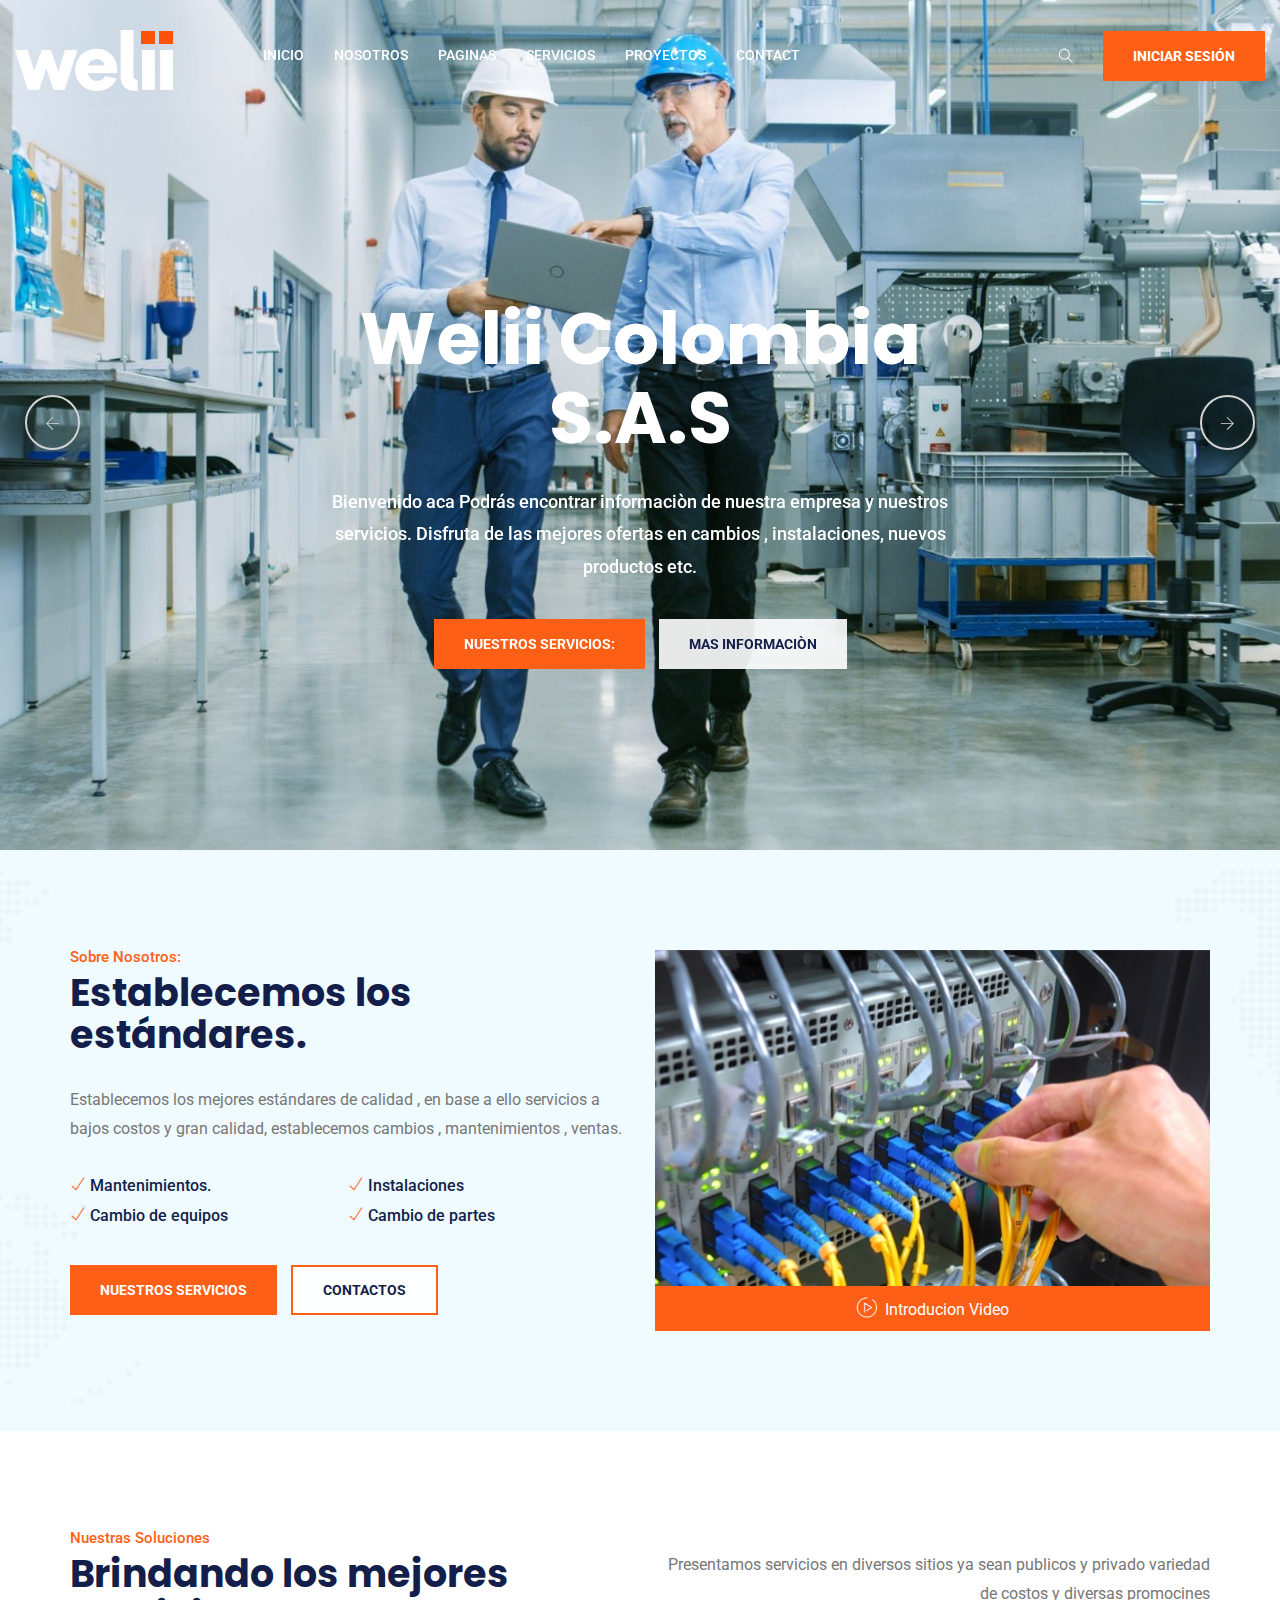
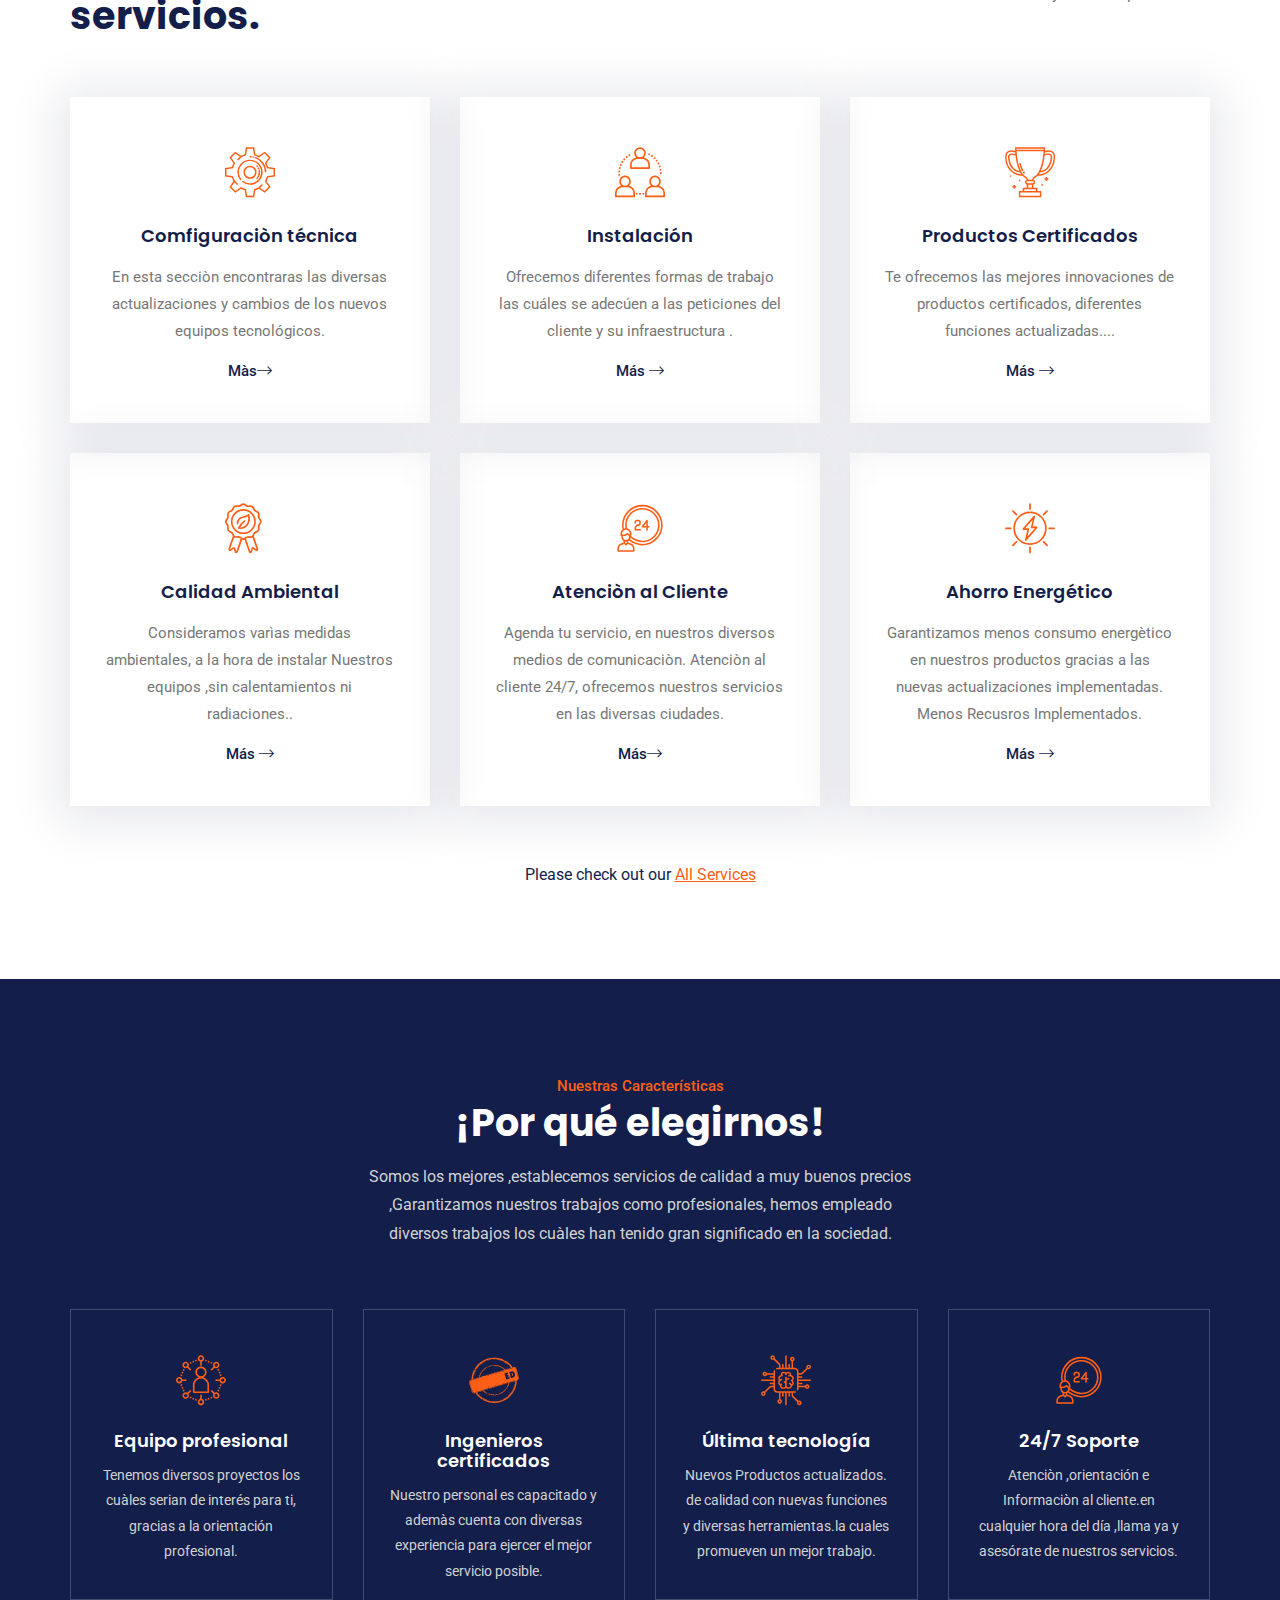
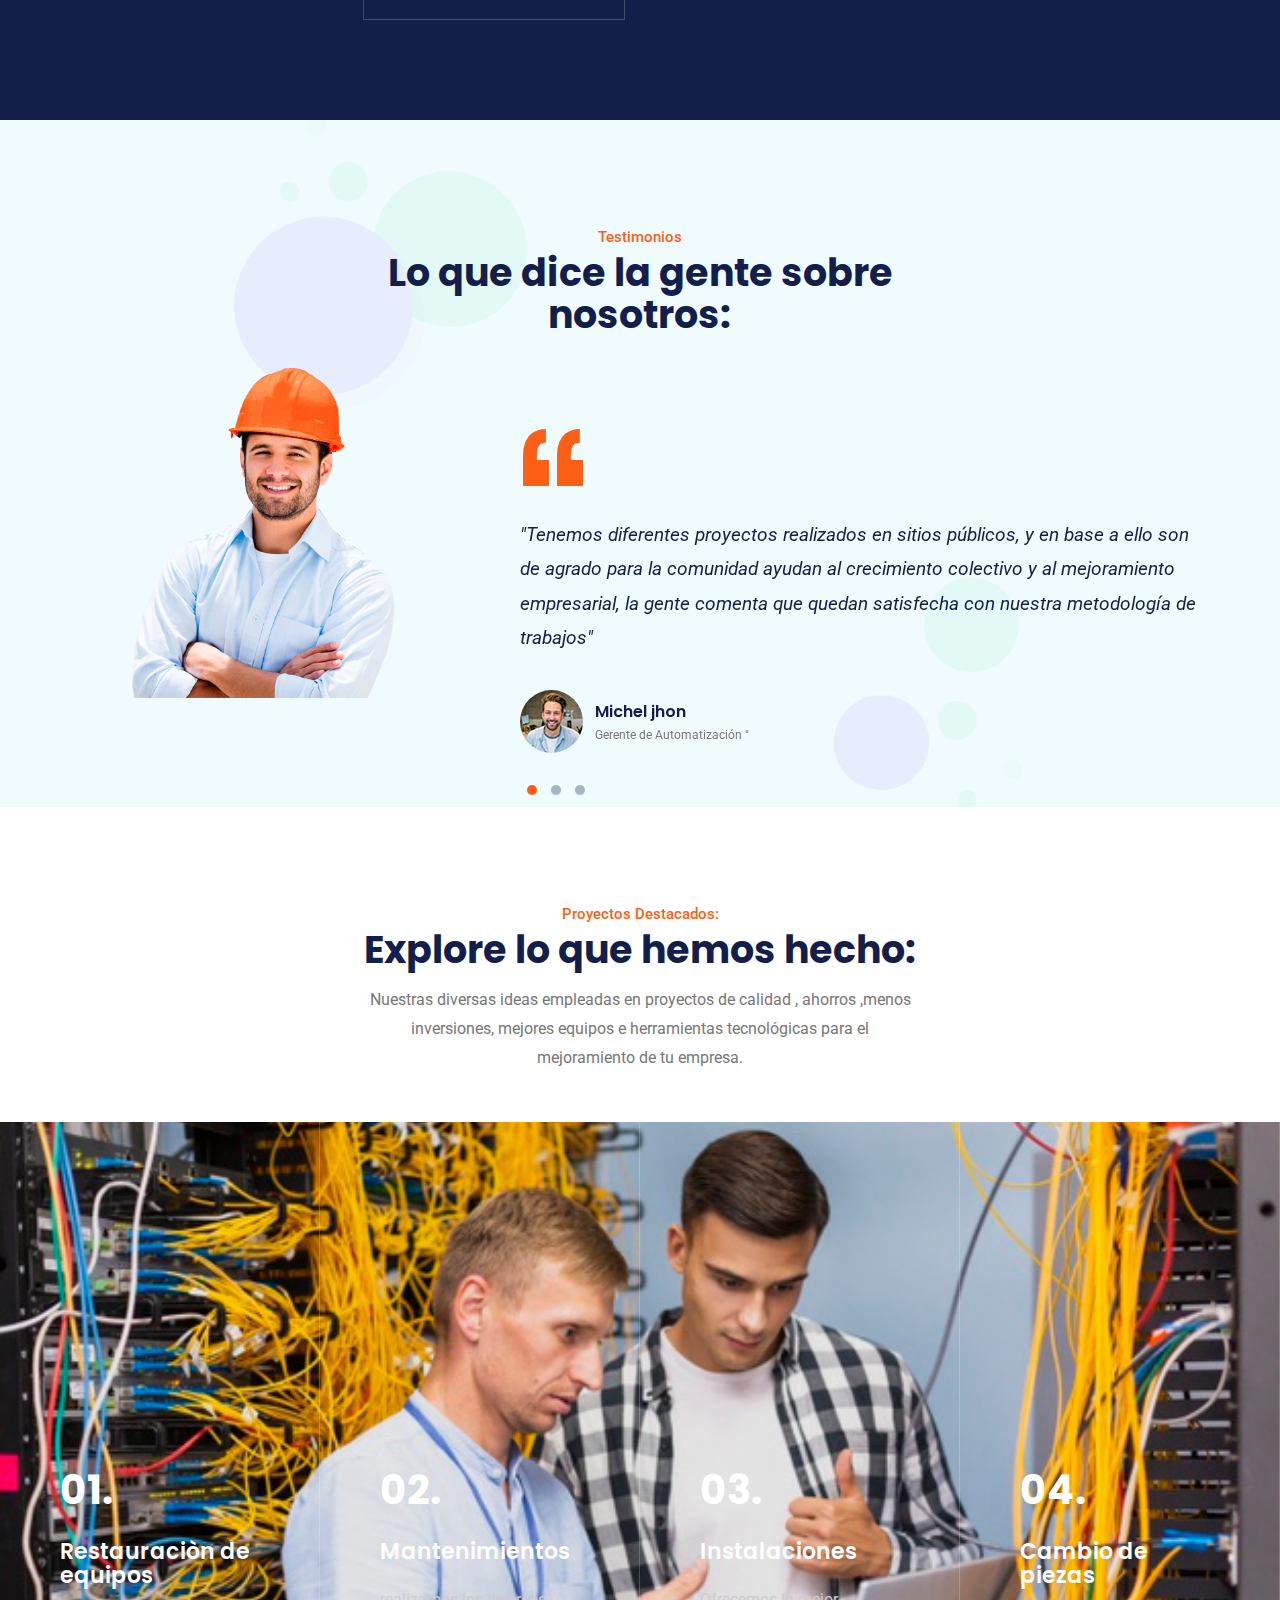
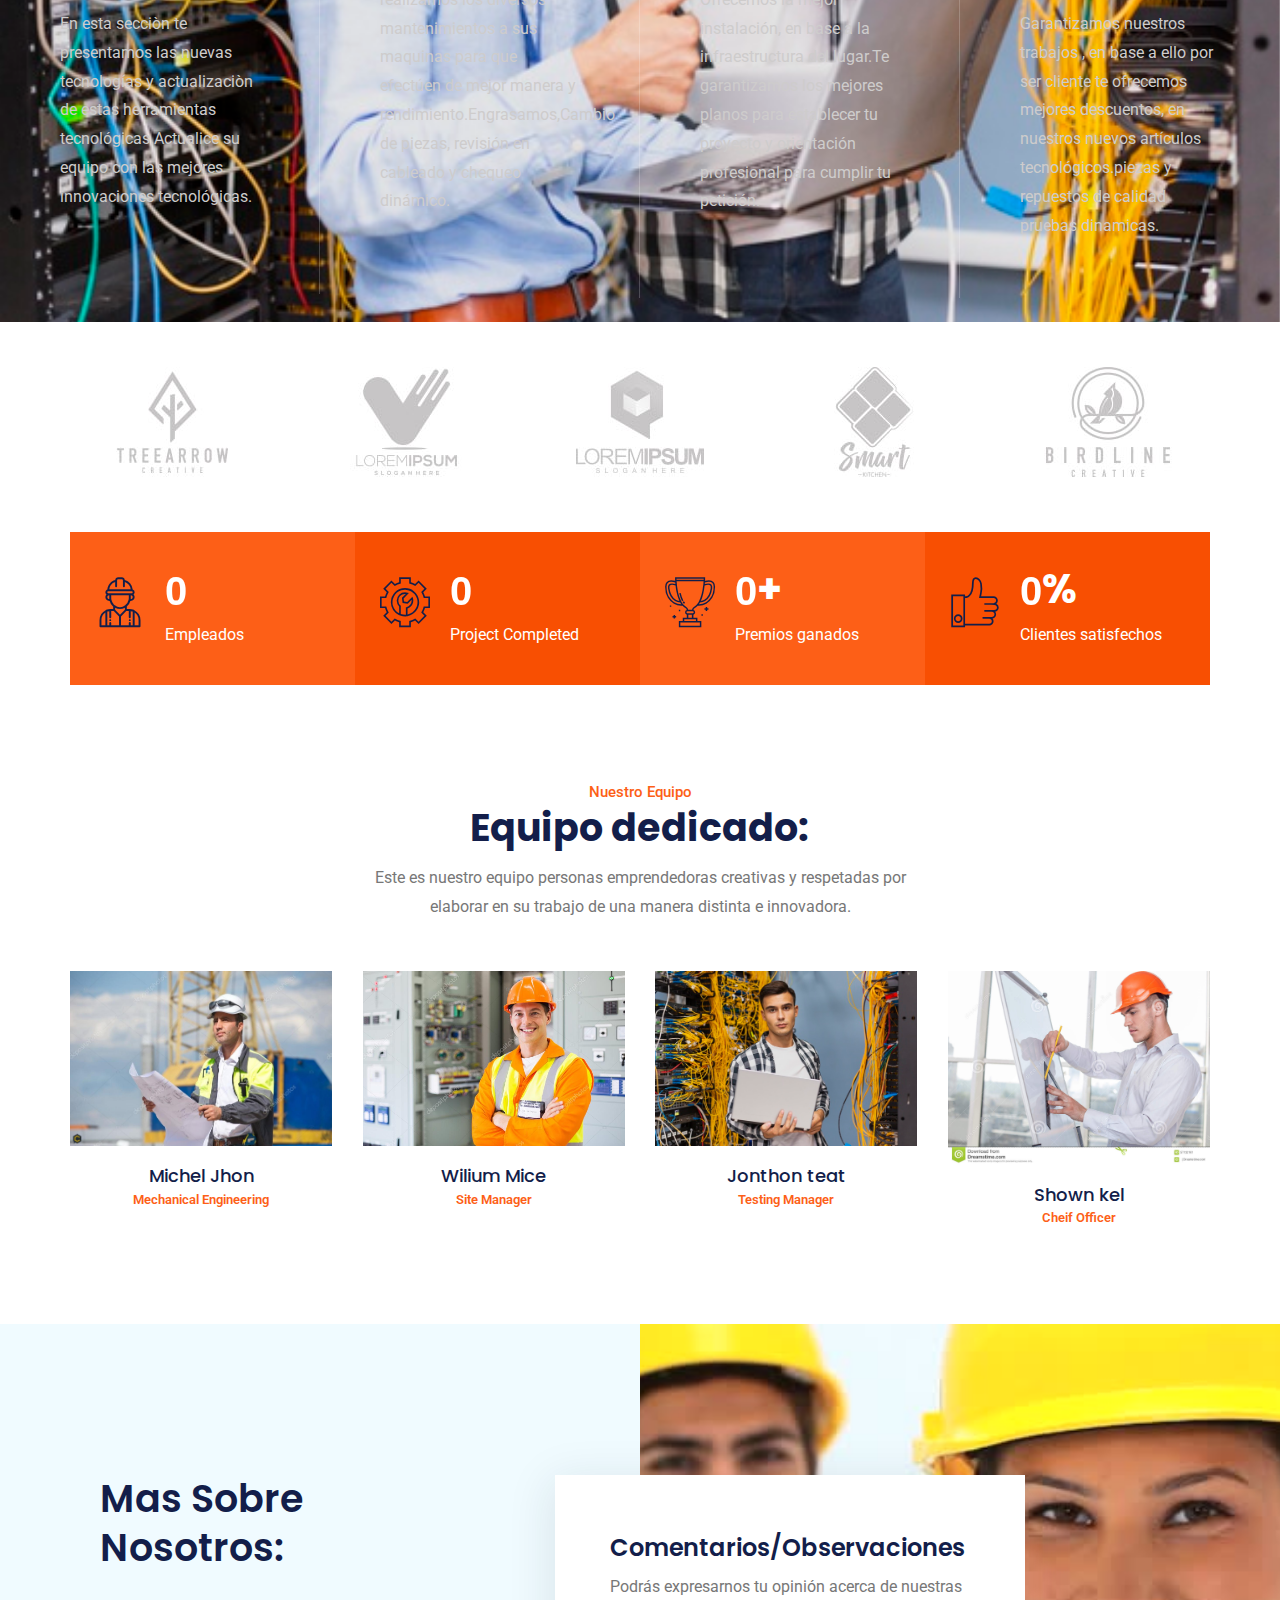
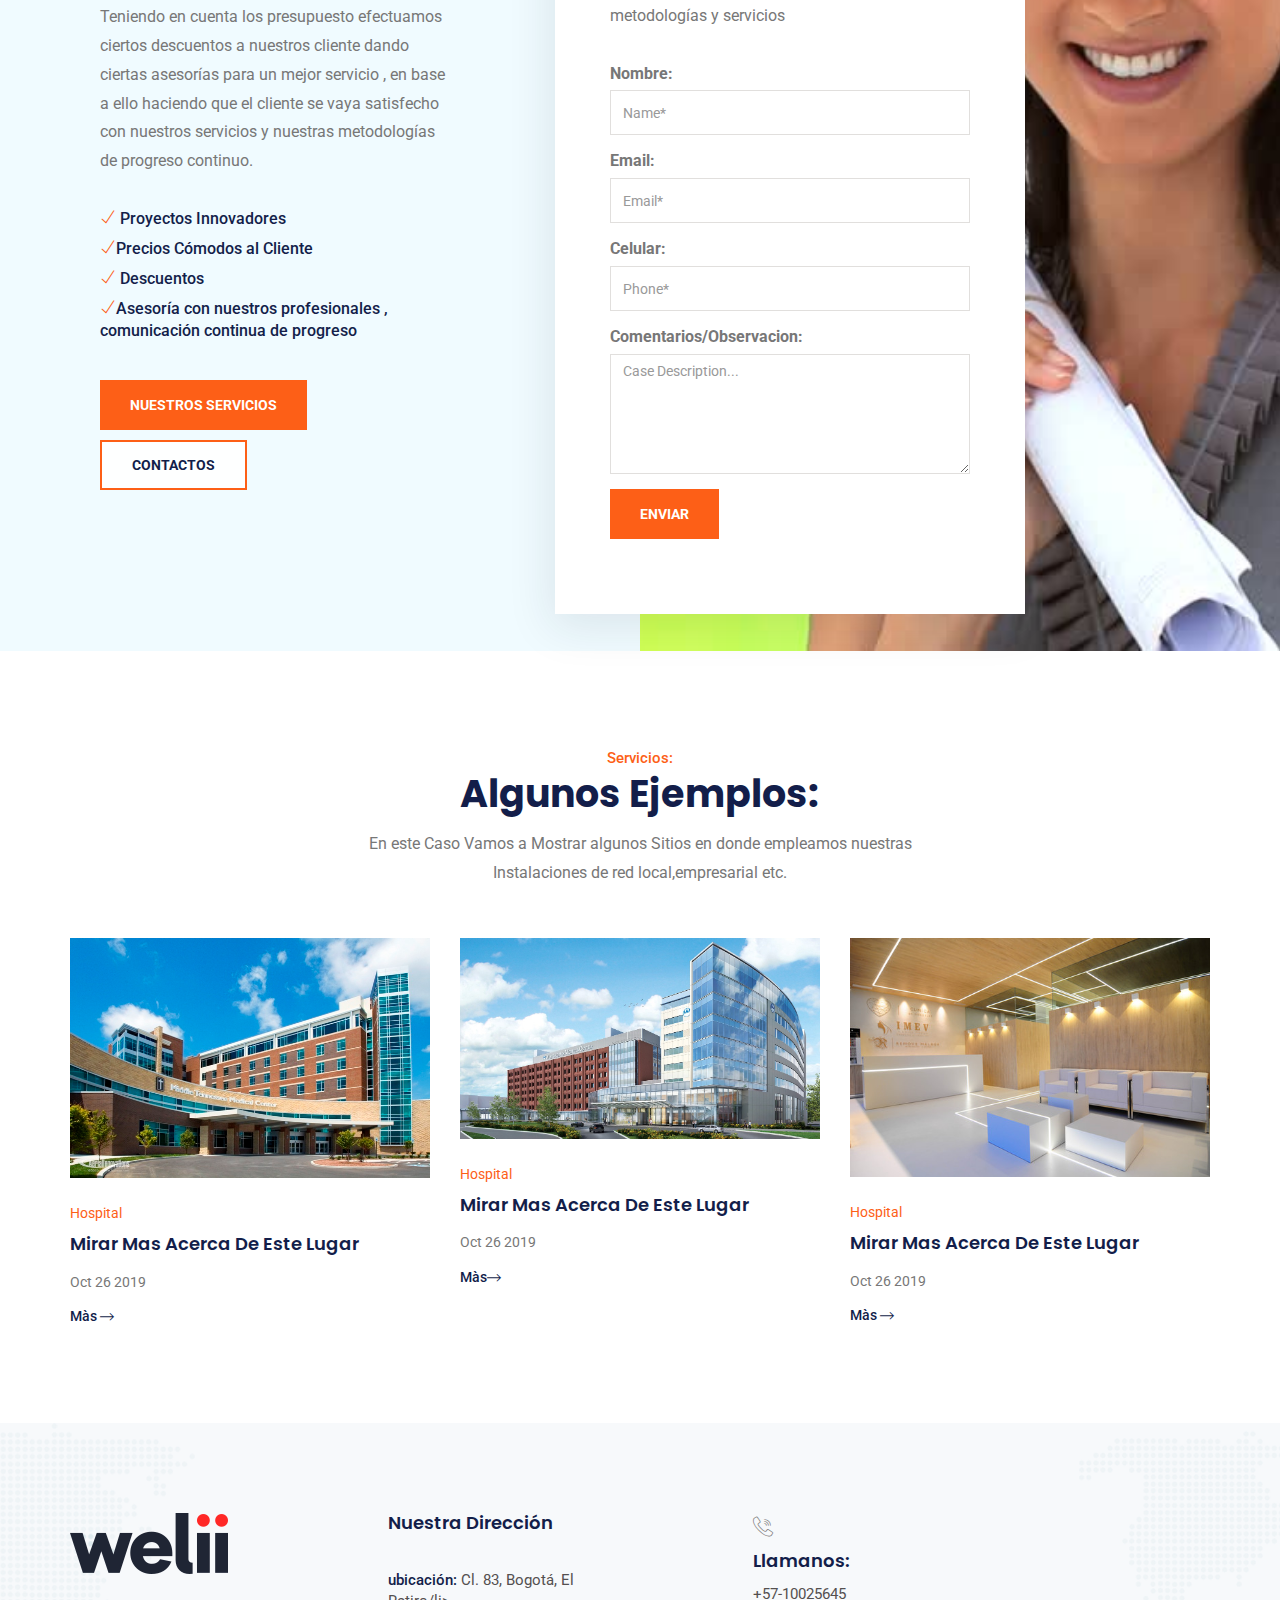
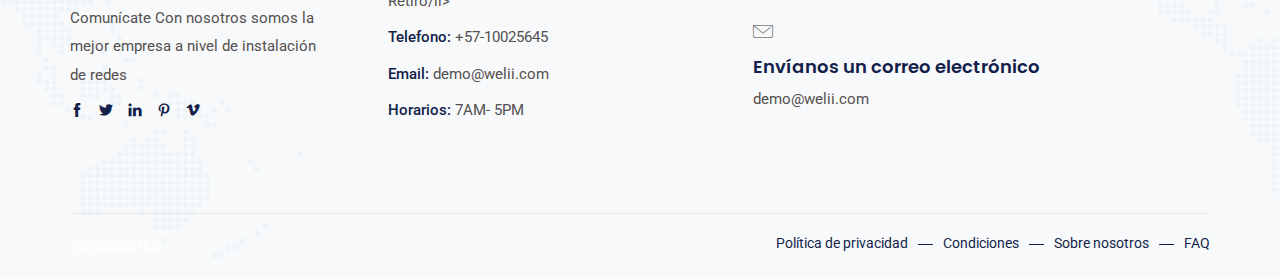
<file: index.html>
<!DOCTYPE html>
<html lang="en">
  <!-- dustech/  13 Nov 2019 12:52:03 GMT -->
  <head>
    <meta charset="utf-8" />
    <meta http-equiv="X-UA-Compatible" content="IE=edge" />
    <meta name="viewport" content="width=device-width, initial-scale=1" />
    <meta name="author" content="irstheme" />

    <title>Welli Colombia S.A.S</title>

    <link href="assets/css/themify-icons.css" rel="stylesheet" />
    <link href="assets/css/flaticon.css" rel="stylesheet" />
    <link href="assets/css/bootstrap.min.css" rel="stylesheet" />
    <link href="assets/css/animate.css" rel="stylesheet" />
    <link href="assets/css/owl.carousel.css" rel="stylesheet" />
    <link href="assets/css/owl.theme.css" rel="stylesheet" />
    <link href="assets/css/slick.css" rel="stylesheet" />
    <link href="assets/css/slick-theme.css" rel="stylesheet" />
    <link href="assets/css/swiper.min.css" rel="stylesheet" />
    <link href="assets/css/odometer-theme-default.css" rel="stylesheet" />
    <link href="assets/css/owl.transitions.css" rel="stylesheet" />
    <link href="assets/css/jquery.fancybox.css" rel="stylesheet" />
    <link href="assets/css/style.css" rel="stylesheet" />

    <!-- HTML5 shim and Respond.js for IE8 support of HTML5 elements and media queries -->
    <!--[if lt IE 9]>
      <script src="https://oss.maxcdn.com/html5shiv/3.7.3/html5shiv.min.js"></script>
      <script src="https://oss.maxcdn.com/respond/1.4.2/respond.min.js"></script>
    <![endif]-->
    
  </head>

  <body>
    <!-- start page-wrapper -->
    <div class="page-wrapper">
      <!-- start preloader -->
      <div class="preloader">
        <div class="loader">
          <div class="gear two">
            <svg viewbox="0 0 100 100" fill="#131e4a">
              <path
                d="M97.6,55.7V44.3l-13.6-2.9c-0.8-3.3-2.1-6.4-3.9-9.3l7.6-11.7l-8-8L67.9,20c-2.9-1.7-6-3.1-9.3-3.9L55.7,2.4H44.3l-2.9,13.6      c-3.3,0.8-6.4,2.1-9.3,3.9l-11.7-7.6l-8,8L20,32.1c-1.7,2.9-3.1,6-3.9,9.3L2.4,44.3v11.4l13.6,2.9c0.8,3.3,2.1,6.4,3.9,9.3      l-7.6,11.7l8,8L32.1,80c2.9,1.7,6,3.1,9.3,3.9l2.9,13.6h11.4l2.9-13.6c3.3-0.8,6.4-2.1,9.3-3.9l11.7,7.6l8-8L80,67.9      c1.7-2.9,3.1-6,3.9-9.3L97.6,55.7z M50,65.6c-8.7,0-15.6-7-15.6-15.6s7-15.6,15.6-15.6s15.6,7,15.6,15.6S58.7,65.6,50,65.6z"
              ></path>
            </svg>
          </div>
          <div class="gear three">
            <svg viewbox="0 0 100 100" fill="#fd5f17">
              <path
                d="M97.6,55.7V44.3l-13.6-2.9c-0.8-3.3-2.1-6.4-3.9-9.3l7.6-11.7l-8-8L67.9,20c-2.9-1.7-6-3.1-9.3-3.9L55.7,2.4H44.3l-2.9,13.6      c-3.3,0.8-6.4,2.1-9.3,3.9l-11.7-7.6l-8,8L20,32.1c-1.7,2.9-3.1,6-3.9,9.3L2.4,44.3v11.4l13.6,2.9c0.8,3.3,2.1,6.4,3.9,9.3      l-7.6,11.7l8,8L32.1,80c2.9,1.7,6,3.1,9.3,3.9l2.9,13.6h11.4l2.9-13.6c3.3-0.8,6.4-2.1,9.3-3.9l11.7,7.6l8-8L80,67.9      c1.7-2.9,3.1-6,3.9-9.3L97.6,55.7z M50,65.6c-8.7,0-15.6-7-15.6-15.6s7-15.6,15.6-15.6s15.6,7,15.6,15.6S58.7,65.6,50,65.6z"
              ></path>
            </svg>
          </div>
        </div>
      </div>
      <!-- end preloader -->

      <!-- Start header -->
      <header id="header" class="site-header header-style-1">
        <nav class="navigation navbar navbar-default">
          <div class="container-fluid">
            <div class="navbar-header">
              <button type="button" class="open-btn">
                <span class="sr-only">Toggle navigation</span>
                <span class="icon-bar"></span>
                <span class="icon-bar"></span>
                <span class="icon-bar"></span>
              </button>
              <a class="navbar-brand" href="index-2.html"
                ><img src="assets/images/ii.png" alt
              /></a>
            </div>
            <div id="navbar" class="navbar-collapse collapse navigation-holder">
              <button class="close-navbar"><i class="ti-close"></i></button>
              <ul class="nav navbar-nav">
                <li class="menu-item-has-children">
                  <a href="#">Inicio</a>
                  <ul class="sub-menu">
                    
                   
                  </ul>
                </li>
                <li><a href="about.html">Nosotros</a></li>
                <li class="menu-item-has-children">
                  <a href="#">Paginas</a>
                  <ul class="sub-menu">
                    <li><a href="about.html">Nosotros</a></li>
                    <li><a href="contact.html">Contactos</a></li>
                    <li><a href="testimonials.html">Testimonios</a></li>
                    
                    <li><a href="team.html">Profesionales</a></li>
                    
                    
                    <li><a href="shop.html">Servicios</a></li>
                 
                  </ul>
                </li>
                <li class="menu-item-has-children">
                  <a href="#">Servicios</a>
                  <ul class="sub-menu">
                    <li><a href="services.html">Services</a></li>
                   
                      <a href="service-single.html">Instalaciones</a>
                    </li>
                    <li>
                      <a href="shop.html">Tipos de Trabajos</a>
                    </li>
                    
                  </ul>
                </li>
                <li class="menu-item-has-children">
                  <a href="#">Proyectos</a>
                  <ul class="sub-menu">
                    
                    <li><a href="services.html">Nuestros Trabajos</a></li>
                    
                  </ul>
                </li>
               
                <li><a href="contact.html">Contact</a></li>
              </ul>
            </div>
            <!-- end of nav-collapse -->

            <div class="search-contact">
              <div class="header-search-area">
                <div class="header-search-form">
                  <form class="form">
                    <div>
                      <input
                        type="text"
                        class="form-control"
                        placeholder="Search here"
                      />
                    </div>
                    <button type="submit" class="btn">
                      <i class="ti-search"></i>
                    </button>
                  </form>
                </div>
                <div>
                  <button class="btn open-btn">
                    <i class="ti-search"></i>
                  </button>
                </div>
              </div>
              <div class="contact">
                <div class="call">
                  <i class="fi flaticon-call"></i>
                  <p>Llámenos:</p>
                  <h5>+57-10025645</h5>
                </div>
                <a href="login.html" class="theme-btn">Iniciar sesión</a>
              </div>
            </div>
          </div>
          <!-- end of container -->
        </nav>
      </header>
      <!-- end of header -->

      <!-- start of hero -->
      <section class="hero-slider hero-style-1">
        <div class="swiper-container">
          <div class="swiper-wrapper">
            <div class="swiper-slide">
              <div
                class="slide-inner slide-bg-image"
                data-background="assets/images/rem.jpg"
              >
                <div class="container">
                  <div data-swiper-parallax="300" class="slide-title">
                    ´

                    <h2>Welii Colombia S.A.S</h2>
                  </div>
                  <div data-swiper-parallax="400" class="slide-text">
                    <p>
                      Bienvenido aca Podrás encontrar informaciòn de nuestra
                      empresa y nuestros servicios. Disfruta de las mejores
                      ofertas en cambios , instalaciones, nuevos productos etc.
                    </p>
                  </div>
                  <div class="clearfix"></div>
                  <div data-swiper-parallax="500" class="slide-btns">
                    <a href="services.html" class="theme-btn"
                      >Nuestros Servicios:</a
                    >
                    <a href="#mas" class="theme-btn-s2">Mas Informaciòn</a>
                  </div>
                </div>
              </div>
              <!-- end slide-inner -->
            </div>
            <!-- end swiper-slide -->

            <div class="swiper-slide">
              <div
                class="slide-inner slide-bg-image"
                data-background="assets/images/inno.jpg"
              >
                <div class="container">
                  <div data-swiper-parallax="300" class="slide-title">
                    <h2>Nuestras Tecnologías.</h2>
                  </div>
                  <div data-swiper-parallax="400" class="slide-text">
                    <p>
                      disfruta de nuestros servicios ,estandares de calidad
                      ,manejos de herramientas , reduccion de costos y recursos.
                    </p>
                  </div>
                  <div class="clearfix"></div>
                  <div data-swiper-parallax="500" class="slide-btns">
                    <a href="#services" class="theme-btn">Nuestros Servicios:</a>
                    <a href="#mas" class="theme-btn-s2">Mas Informaciòn</a>
                  </div>
                </div>
              </div>
              <!-- end slide-inner -->
            </div>
            <!-- end swiper-slide -->
          </div>
          <!-- end swiper-wrapper -->

          <!-- swipper controls -->
          <div class="swiper-pagination"></div>
          <div class="swiper-button-next"></div>
          <div class="swiper-button-prev"></div>
        </div>
      </section>
      <!-- end of hero slider -->

      <!-- start about-us-section -->
      <section class="about-us-section section-padding">
        <div class="container">
          <div class="row">
            <div class="col col-md-6">
              <div class="section-title">
                <span>Sobre nosotros:</span>
                <h2>Establecemos los estándares.</h2>
              </div>
              <div class="details">
                <p>
                  Establecemos los mejores estándares de calidad , en base a
                  ello servicios a bajos costos y gran calidad, establecemos
                  cambios , mantenimientos , ventas.
                </p>
                <div class="clearfix">
                  <ul>
                    <li><i class="ti-check"></i> Mantenimientos.</li>
                    <li><i class="ti-check"></i> Cambio de equipos</li>
                  </ul>
                  <ul>
                    <li><i class="ti-check"></i> Instalaciones</li>
                    <li><i class="ti-check"></i> Cambio de partes</li>
                  </ul>
                </div>
                <div class="btns">
                  <a href="#services" class="theme-btn">Nuestros Servicios</a>
                  <a href="contact.html" class="theme-btn-s3">Contactos</a>
                </div>
              </div>
            </div>
            <div class="col col-md-6">
              <div class="right-col">
                <div class="img-holder">
                  <img src="assets/images/SIN.jpg" alt />
                </div>
                <div class="video-holder">
                  <a
                    href="https://www.youtube.com/watch?v=1VGjT8HkYfU"
                    class="hero-video-btn video-btn"
                    data-type="iframe"
                    tabindex="0"
                    ><i class="fi flaticon-play-button"></i>Introducion Video</a
                  >
                </div>
              </div>
            </div>
          </div>
        </div>
        <!-- end container -->
      </section>
      <!-- end about-us-section -->

      <!-- start service-section -->
      <section class="service-section section-padding">
        <div class="container">
          <div class="row">
            <div class="col col-md-6">
              <div class="section-title-s2">
                <span>Nuestras soluciones </span>
                <h2>Brindando los mejores servicios.</h2>
              </div>
            </div>
            <div class="col col-md-6">
              <div class="title-text">
                <p>
                  Presentamos servicios en diversos sitios ya sean publicos y
                  privado variedad de costos y diversas promocines
                </p>
              </div>
            </div>
          </div>
          <div class="row">
            <div class="col col-xs-12">
              <div class="service-grids clearfix">
                <div class="grid">
                  <i class="fi flaticon-gear"></i>
                  <h4><a href="#">Comfiguraciòn técnica</a></h4>
                  <p>
                    En esta secciòn encontraras las diversas actualizaciones y
                    cambios de los nuevos equipos tecnológicos.
                  </p>
                  <a href="shop.html" class="read-more"
                    >Màs<i class="fi flaticon-next"></i
                  ></a>
                </div>
                <div class="grid">
                  <i class="fi flaticon-network"></i>
                  <h4><a href="#">Instalación</a></h4>
                  <p>
                    Ofrecemos diferentes formas de trabajo las cuáles se adecúen
                    a las peticiones del cliente y su infraestructura .
                  </p>
                  <a href="shop.html" class="read-more"
                    >Más <i class="fi flaticon-next"></i
                  ></a>
                </div>
                <div class="grid">
                  <i class="fi flaticon-trophy"></i>
                  <h4><a href="#">Productos Certificados</a></h4>
                  <p>
                    Te ofrecemos las mejores innovaciones de productos
                    certificados, diferentes funciones actualizadas....
                  </p>
                  <a href="shop.html" class="read-more"
                    >Más <i class="fi flaticon-next"></i
                  ></a>
                </div>
                <div class="grid">
                  <i class="fi flaticon-vegan"></i>
                  <h4><a href="#">Calidad Ambiental</a></h4>
                  <p>
                    Consideramos varìas medidas ambientales, a la hora de
                    instalar Nuestros equipos ,sin calentamientos ni
                    radiaciones..
                  </p>
                  <a href="shop.html" class="read-more"
                    >Más <i class="fi flaticon-next"></i
                  ></a>
                </div>
                <div class="grid">
                  <i class="fi flaticon-24-hours"></i>
                  <h4><a href="#">Atenciòn al Cliente</a></h4>
                  <p>
                    Agenda tu servicio, en nuestros diversos medios de
                    comunicaciòn. Atenciòn al cliente 24/7, ofrecemos nuestros
                    servicios en las diversas ciudades.
                  </p>
                  <a href="shop.html" class="read-more"
                    >Más<i class="fi flaticon-next"></i
                  ></a>
                </div>
                <div class="grid">
                  <i class="fi flaticon-solar-energy"></i>
                  <h4><a href="#">Ahorro Energético</a></h4>
                  <p>
                    Garantizamos menos consumo energètico en nuestros productos
                    gracias a las nuevas actualizaciones implementadas. Menos
                    Recusros Implementados.
                  </p>
                  <a href="shop.html" class="read-more"
                    >Más <i class="fi flaticon-next"></i
                  ></a>
                </div>
              </div>
              <div class="view-all">
                <p>Please check out our <a href="#">All Services</a></p>
              </div>
            </div>
          </div>
        </div>
        <!-- end container -->
      </section>
      <!-- end service-section -->

      <!-- start why-choose-section -->
      <section class="why-choose-section section-padding">
        <div class="container">
          <div class="row">
            <div class="col col-lg-6 col-lg-offset-3 col-md-8 col-md-offset-2">
              <div class="section-title-s3">
                <span>Nuestras características</span>
                <h2>¡Por qué elegirnos!</h2>
                <p>
                  Somos los mejores ,establecemos servicios de calidad a muy
                  buenos precios ,Garantizamos nuestros trabajos como
                  profesionales, hemos empleado diversos trabajos los cuàles han
                  tenido gran significado en la sociedad.
                </p>
              </div>
            </div>
          </div>
          <div class="row">
            <div class="col col-xs-12">
              <div class="why-choose-grids clearfix">
                <div class="grid">
                  <i class="fi flaticon-network-1"></i>
                  <h3>Equipo profesional</h3>
                  <p>
                    Tenemos diversos proyectos los cuàles serian de interés para
                    ti, gracias a la orientación profesional.
                  </p>
                </div>
                <div class="grid">
                  <i
                    class="fi flaticon-circular-label-with-certified-stamp"
                  ></i>
                  <h3>Ingenieros certificados</h3>
                  <p>
                    Nuestro personal es capacitado y ademàs cuenta con diversas
                    experiencia para ejercer el mejor servicio posible.
                  </p>
                </div>
                <div class="grid">
                  <i class="fi flaticon-chip"></i>
                  <h3>Última tecnología</h3>
                  <p>
                    Nuevos Productos actualizados. de calidad con nuevas
                    funciones y diversas herramientas.la cuales promueven un mejor trabajo.
                  </p>
                </div>
                <div class="grid">
                  <i class="fi flaticon-24-hours"></i>
                  <h3>24/7 Soporte</h3>
                  <p>
                    Atenciòn ,orientación e Informaciòn al cliente.en cualquier hora del día ,llama ya y asesórate de nuestros servicios.
                  </p>
                </div>
              </div>
            </div>
          </div>
        </div>
        <!-- end container -->
      </section>
      <!-- end why-choose-section -->

      <!-- start testimonials-section -->
      <section class="testimonials-section">
        <div class="container">
          <div class="row">
            <div class="col col-lg-6 col-lg-offset-3">
              <div class="section-title-s4">
                <span>Testimonios</span>
                <h2>Lo que dice la gente sobre nosotros:</h2>
              </div>
            </div>
          </div>
          <div class="row">
            <div class="col col-md-4">
              <div class="testimonial-left-img-holder">
                <img src="assets/images/imj.png" alt />
              </div>
            </div>
            <div class="col col-md-8">
              <div class="testimonial-grids testimonial-slider clearfix">
                <div class="grid">
                  <div class="quote">
                    <i class="fi flaticon-quote"></i>
                    <p>
                      "Tenemos diferentes proyectos realizados en sitios
                      públicos, y en base a ello son de agrado para la comunidad
                      ayudan al crecimiento colectivo y al mejoramiento
                      empresarial, la gente comenta que quedan satisfecha con
                      nuestra metodología de trabajos"
                    </p>
                  </div>
                  <div class="client-info">
                    <div class="img-holder">
                      <img src="assets/images/testimonials/img-1.jpg" alt />
                    </div>
                    <div class="details">
                      <h5>Michel jhon</h5>
                      <p>Gerente de Automatización "</p>
                    </div>
                  </div>
                </div>
                <div class="grid">
                  <div class="quote">
                    <i class="fi flaticon-quote"></i>
                    <p>
                      "Los diversos clientes nos han recomendados con algunos
                      contactos para poder tener mas contrataciones y para
                      emplear los diversos proyectos. Nacional e
                      internacionalmente hemos emprendido nuestros trabajos."
                    </p>
                  </div>
                  <div class="client-info">
                    <div class="img-holder">
                      <img src="assets/images/testimonials/img-2.jpg" alt />
                    </div>
                    <div class="details">
                      <h5>Alaska</h5>
                      <p>Oficial de negocios</p>
                    </div>
                  </div>
                </div>
                <div class="grid">
                  <div class="quote">
                    <i class="fi flaticon-quote"></i>
                    <p>
                      “Comprendemos las diferentes necesidades del cliente lo
                      analizamos y le proponemos diversos proyectos
                      innovadores,ahorros de precios ,recursos y menos
                      inversiones en productos de calidad”
                    </p>
                  </div>
                  <div class="client-info">
                    <div class="img-holder">
                      <img src="assets/images/testimonials/img-3.jpg" alt />
                    </div>
                    <div class="details">
                      <h5>Shain on</h5>
                      <p>Gerente de Automatizacion</p>
                    </div>
                  </div>
                </div>
              </div>
            </div>
          </div>
        </div>
        <!-- end container -->
      </section>
      <!-- end testimonials-section -->

      <!-- start featured-project-section -->
      <section id="services" class="featured-project-section section-padding">
        <div class="container">
          <div class="row">
            <div class="col col-lg-6 col-lg-offset-3 col-md-8 col-md-offset-2">
              <div class="section-title-s5">
                <span>proyectos destacados:</span>
                <h2>Explore lo que hemos hecho:</h2>
                <p>
                  Nuestras diversas ideas empleadas en proyectos de calidad ,
                  ahorros ,menos inversiones, mejores equipos e herramientas
                  tecnológicas para el mejoramiento de tu empresa.
                </p>
              </div>
            </div>
          </div>
        </div>
        <div class="content-area">
          <div class="project-grids clearfix">
            <div class="grid">
              <div class="overlay">
                <span class="count">01.</span>
                <h3>Restauraciòn de equipos</h3>
                <p>
                  En esta secciòn te presentamos las nuevas tecnologías y
                  actualizaciòn de estas herramientas tecnológicas.Actualice su equipo con las mejores innovaciones tecnológicas.
                </p>
                <a href="shop.html" class="theme-btn">Màs</a>
              </div>
            </div>
            <div class="grid">
              <div class="overlay">
                <span class="count">02.</span>
                <h3>Mantenimientos</h3>
                <p>
                  realizamos los diversos mantenimientos a sus maquinas para que
                  efectúen de mejor manera y rendimiento.Engrasamos,Cambio de piezas, revisión  en cableado y chequeo dinámico.
                </p>
                <a href="shop.html" class="theme-btn">Màs</a>
              </div>
            </div>
            <div class="grid">
              <div class="overlay">
                <span class="count">03.</span>
                <h3>Instalaciones</h3>
                <p>
                  Ofrecemos la mejor instalación, en base a la infraestructura
                  del lugar.Te garantizamos los mejores planos para establecer tu proyecto y orientación profesional para cumplir tu petición.
                </p>
                <a href="shop.html" class="theme-btn">Màs</a>
              </div>
            </div>
            <div class="grid">
              <div class="overlay">
                <span class="count">04.</span>
                <h3>Cambio de piezas</h3>
                <p>
                  Garantizamos nuestros trabajos , en base a ello por ser
                  cliente te ofrecemos mejores descuentos, en nuestros nuevos
                  artículos tecnológicos.piezas y repuestos de calidad pruebas dinamicas.
                </p>
                <a href="shop.html" class="theme-btn">Màs</a>
              </div>
            </div>
          </div>
        </div>
      </section>
      <!-- end featured-project-section -->

      <!-- start partners-section -->
      <section class="partners-section">
        <h2 class="hidden">Partners</h2>
        <div class="container">
          <div class="row">
            <div class="col col-xs-12">
              <div class="partner-grids partners-slider">
                <div class="grid">
                  <img src="assets/images/partners/img-1.jpg" alt />
                </div>
                <div class="grid">
                  <img src="assets/images/partners/img-2.jpg" alt />
                </div>
                <div class="grid">
                  <img src="assets/images/partners/img-3.jpg" alt />
                </div>
                <div class="grid">
                  <img src="assets/images/partners/img-4.jpg" alt />
                </div>
                <div class="grid">
                  <img src="assets/images/partners/img-5.jpg" alt />
                </div>
              </div>
            </div>
          </div>
        </div>
        <!-- end container -->
      </section>
      <!-- end partners-section -->

      <!-- start fun-fact-section -->
      <section class="fun-fact-section">
        <div class="container">
          <div class="row">
            <div class="col col-xs-12">
              <div class="fun-fact-grids clearfix">
                <div class="grid">
                  <div class="info">
                    <i class="fi flaticon-worker"></i>
                    <h3><span class="odometer" data-count="1200">00</span></h3>
                    <p>Empleados</p>
                  </div>
                </div>
                <div class="grid">
                  <div class="info">
                    <i class="fi flaticon-engineer"></i>
                    <h3><span class="odometer" data-count="1500">00</span></h3>
                    <p>Project Completed</p>
                  </div>
                </div>
                <div class="grid">
                  <div class="info">
                    <i class="fi flaticon-trophy"></i>
                    <h3><span class="odometer" data-count="25">00</span>+</h3>
                    <p>Premios ganados</p>
                  </div>
                </div>
                <div class="grid">
                  <div class="info">
                    <i class="fi flaticon-like-1"></i>
                    <h3><span class="odometer" data-count="100">00</span>%</h3>
                    <p>Clientes satisfechos</p>
                  </div>
                </div>
              </div>
            </div>
          </div>
        </div>
        <!-- end container -->
      </section>
      <!-- end fun-fact-section -->

      <!-- start team-section -->
      <section class="team-section section-padding">
        <div class="container">
          <div class="row">
            <div class="col col-lg-6 col-lg-offset-3 col-md-8 col-md-offset-2">
              <div class="section-title-s5">
                <span>Nuestro equipo</span>
                <h2>Equipo dedicado:</h2>
                <p>
                  Este es nuestro equipo personas emprendedoras creativas y
                  respetadas por elaborar en su trabajo de una manera distinta e
                  innovadora.
                </p>
              </div>
            </div>
          </div>
          <div class="row">
            <div class="col col-xs-12">
              <div class="team-grids">
                <div class="grid">
                  <div class="img-social">
                    <div class="img-holder">
                      <img src="assets/images/nci.jpg" alt />
                    </div>
                    <div class="social">
                      <ul>
                        <li>
                          <a href="#"><i class="ti-facebook"></i></a>
                        </li>
                        <li>
                          <a href="#"><i class="ti-twitter-alt"></i></a>
                        </li>
                        <li>
                          <a href="#"><i class="ti-linkedin"></i></a>
                        </li>
                        <li>
                          <a href="#"><i class="ti-pinterest"></i></a>
                        </li>
                      </ul>
                    </div>
                  </div>
                  <div class="details">
                    <h3>Michel Jhon</h3>
                    <span>Mechanical Engineering</span>
                  </div>
                </div>
                <div class="grid">
                  <div class="img-social">
                    <div class="img-holder">
                      <img src="assets/images/bv.jpg" alt />
                    </div>
                    <div class="social">
                      <ul>
                        <li>
                          <a href="#"><i class="ti-facebook"></i></a>
                        </li>
                        <li>
                          <a href="#"><i class="ti-twitter-alt"></i></a>
                        </li>
                        <li>
                          <a href="#"><i class="ti-linkedin"></i></a>
                        </li>
                        <li>
                          <a href="#"><i class="ti-pinterest"></i></a>
                        </li>
                      </ul>
                    </div>
                  </div>
                  <div class="details">
                    <h3>Wilium Mice</h3>
                    <span>Site Manager</span>
                  </div>
                </div>
                <div class="grid">
                  <div class="img-social">
                    <div class="img-holder">
                      <img src="assets/images/nikv.jpg" alt />
                    </div>
                    <div class="social">
                      <ul>
                        <li>
                          <a href="#"><i class="ti-facebook"></i></a>
                        </li>
                        <li>
                          <a href="#"><i class="ti-twitter-alt"></i></a>
                        </li>
                        <li>
                          <a href="#"><i class="ti-linkedin"></i></a>
                        </li>
                        <li>
                          <a href="#"><i class="ti-pinterest"></i></a>
                        </li>
                      </ul>
                    </div>
                  </div>
                  <div class="details">
                    <h3>Jonthon teat</h3>
                    <span>Testing Manager</span>
                  </div>
                </div>
                <div class="grid">
                  <div class="img-social">
                    <div class="img-holder">
                      <img src="assets/images/la.jpg" alt />
                    </div>
                    <div class="social">
                      <ul>
                        <li>
                          <a href="#"><i class="ti-facebook"></i></a>
                        </li>
                        <li>
                          <a href="#"><i class="ti-twitter-alt"></i></a>
                        </li>
                        <li>
                          <a href="#"><i class="ti-linkedin"></i></a>
                        </li>
                        <li>
                          <a href="#"><i class="ti-pinterest"></i></a>
                        </li>
                      </ul>
                    </div>
                  </div>
                  <div class="details">
                    <h3>Shown kel</h3>
                    <span>Cheif Officer</span>
                  </div>
                </div>
              </div>
            </div>
          </div>
        </div>
        <!-- end container -->
      </section>
      <!-- end team-section -->

      <!-- start quote-section -->
      <section id="mas" class="quote-section">
        <div class="content-area clearfix">
          <div class="left-col">
            <h2>Mas Sobre nosotros:</h2>
            <div class="details">
              <p>
                Teniendo en cuenta los presupuesto efectuamos ciertos descuentos
                a nuestros cliente dando ciertas asesorías para un mejor
                servicio , en base a ello haciendo que el cliente se vaya
                satisfecho con nuestros servicios y nuestras metodologías de
                progreso continuo.
              </p>
              <div class="clearfix">
                <ul>
                  <li><i class="ti-check"></i> Proyectos Innovadores</li>
                  <li><i class="ti-check"></i>Precios Cómodos al Cliente</li>
                </ul>
                <ul>
                  <li><i class="ti-check"></i> Descuentos</li>
                  <li>
                    <i class="ti-check"></i>Asesoría con nuestros profesionales
                    , comunicación continua de progreso
                  </li>
                </ul>
              </div>
              <div class="btns">
                <a href="services.html" class="theme-btn">Nuestros Servicios</a>
                <a href="contact.html" class="theme-btn-s3">Contactos</a>
              </div>
            </div>
          </div>
          <div class="right-col">
            <div class="quote-area">
              <h3>Comentarios/Observaciones</h3>
              <p>
                Podrás expresarnos tu opinión acerca de nuestras metodologías y
                servicios
              </p>
              <form
                method="post"
                class="contact-validation-active"
                id="contact-quote-form"
              >
                <div>
                  <label>Nombre:</label>
                  <input
                    type="text"
                    class="form-control"
                    name="name"
                    id="name"
                    placeholder="Name*"
                  />
                </div>
                <div>
                  <label>Email:</label>
                  <input
                    type="email"
                    class="form-control"
                    name="email"
                    id="email"
                    placeholder="Email*"
                  />
                </div>
                <div>
                  <label>Celular:</label>
                  <input
                    type="text"
                    class="form-control"
                    name="phone"
                    id="phone"
                    placeholder="Phone*"
                  />
                </div>
                <div>
                  <label>Comentarios/Observacion:</label>
                  <textarea
                    class="form-control"
                    name="note"
                    id="note"
                    placeholder="Case Description..."
                  ></textarea>
                </div>
                <div class="submit-area">
                  <button type="submit" class="theme-btn">Enviar</button>
                  <div id="loader">
                    <i class="ti-reload"></i>
                  </div>
                </div>
                <div class="clearfix error-handling-messages">
                  <div id="success">Thank you</div>
                  <div id="error">
                    Error occurred while sending email. Please try again later.
                  </div>
                </div>
              </form>
            </div>
          </div>
        </div>
      </section>
      <!-- end quote-section -->

      <!-- start blog-section -->
      <section class="blog-section section-padding">
        <div class="container">
          <div class="row">
            <div class="col col-lg-6 col-lg-offset-3 col-md-8 col-md-offset-2">
              <div class="section-title-s5">
                <span>Servicios:</span>
                <h2>Algunos Ejemplos:</h2>
                <p>
                  En este Caso Vamos a Mostrar algunos Sitios en donde empleamos
                  nuestras Instalaciones de red local,empresarial etc.
                </p>
              </div>
            </div>
          </div>
          <div class="row">
            <div class="col col-xs-12">
              <div class="blog-grids">
                <div class="grid">
                  <div class="entry-media">
                    <img src="assets/images/hos.jpg" alt />
                  </div>
                  <div class="entry-body">
                    <div class="cats">Hospital</div>
                    <h4>
                      <a href="#">Mirar Mas Acerca De Este Lugar</a>
                    </h4>
                    <p class="date">Oct 26 2019</p>
                    <a href="#" class="read-more"
                      >Màs <i class="fi flaticon-next"></i
                    ></a>
                  </div>
                </div>
                <div class="grid">
                  <div class="entry-media">
                    <img src="assets/images/hospital.jpeg" alt />
                  </div>
                  <div class="entry-body">
                    <div class="cats">Hospital</div>
                    <h4>
                      <a
                        href="https://www.crisisconsultantgroup.com/active-shooter-response-training-for-hospitals/"
                        >Mirar Mas Acerca De Este Lugar
                      </a>
                    </h4>
                    <p class="date">Oct 26 2019</p>
                    <a href="#" class="read-more"
                      >Màs<i class="fi flaticon-next"></i
                    ></a>
                  </div>
                </div>
                <div class="grid">
                  <div class="entry-media">
                    <img src="assets/images/ss.jpg" alt />
                  </div>
                  <div class="entry-body">
                    <div class="cats">Hospital</div>
                    <h4>
                      <a
                        href="http://huetearquitectos.com/nuevo-hospital-helicopteros-sanitarios/"
                        >Mirar Mas Acerca De Este Lugar</a
                      >
                    </h4>
                    <p class="date">Oct 26 2019</p>
                    <a href="#" class="read-more"
                      >Màs <i class="fi flaticon-next"></i
                    ></a>
                  </div>
                </div>
              </div>
            </div>
          </div>
        </div>
        <!-- end container -->
      </section>
      <!-- end blog-section -->

      <!-- start cta-section -->
      

      <!-- start site-footer -->
      <footer id="info" class="site-footer">
        <div class="upper-footer">
          <div class="container">
            <div class="row">
              <div class="col col-lg-3 col-md-3 col-sm-6">
                <div class="widget about-widget">
                  <div class="logo widget-title">
                    <img src="assets/images/welly.png" alt />
                  </div>
                  <p>
                    Comunícate Con nosotros somos la mejor empresa a nivel de
                    instalación de redes
                  </p>
                  <div class="social-icons">
                    <ul>
                      <li>
                        <a href="#"><i class="ti-facebook"></i></a>
                      </li>
                      <li>
                        <a href="#"><i class="ti-twitter-alt"></i></a>
                      </li>
                      <li>
                        <a href="#"><i class="ti-linkedin"></i></a>
                      </li>
                      <li>
                        <a href="#"><i class="ti-pinterest"></i></a>
                      </li>
                      <li>
                        <a href="#"><i class="ti-vimeo-alt"></i></a>
                      </li>
                    </ul>
                  </div>
                </div>
              </div>
              
              <div class="col col-lg-3 col-md-3 col-sm-6">
                <div class="widget contact-widget service-link-widget">
                  <div class="widget-title">
                    <h3>Nuestra dirección</h3>
                  </div>
                  <ul>
                    <li><span>ubicación:</span> Cl. 83, Bogotá, El Retiro/li>
                    <li><span>Telefono:</span> +57-10025645</li>
                    <li><span>Email:</span> demo@welii.com</li>
                    <li><span>Horarios:</span> 7AM- 5PM</li>
                  </ul>
                </div>
              </div>

               <div class="col col-lg-5 col-lg-offset-1 col-md-6">
              <div class="contact-info">
                <div>
                  <i class="fi flaticon-call"></i>
                  <h4>Llamanos:</h4>
                  <p>+57-10025645</p>
                </div>
                <div>
                  <i class="fi flaticon-contact"></i>
                  <h4>Envíanos un correo electrónico</h4>
                  <p>demo@welii.com</p>
                </div>
              </div>
            </div>
       
            </div>
          </div>
          <!-- end container -->
        </div>
        <div class="lower-footer">
          <div class="container">
            <div class="row">
              <div class="separator"></div>
              <div class="col col-xs-12">
                <p class="copyright">
                  <a href="templateshub.net">Templates Hub</a>
                </p>
                <div class="extra-link">
                  <ul>
                    <li><a href="#">Política de privacidad</a></li>
                    <li><a href="#">Condiciones</a></li>
                    <li><a href="#">Sobre nosotros</a></li>
                    <li><a href="#">FAQ</a></li>
                  </ul>
                </div>
              </div>
            </div>
          </div>
        </div>
      </footer>
      <!-- end site-footer -->
    </div>
    <!-- end of page-wrapper -->

    <!-- All JavaScript files
    ================================================== -->
    <script src="assets/js/jquery.min.js"></script>
    <script src="assets/js/bootstrap.min.js"></script>

    <!-- Plugins for this template -->
    <script src="assets/js/jquery-plugin-collection.js"></script>

    <!-- Custom script for this template -->
    <script src="assets/js/script.js"></script>
  </body>

  <!-- dustech/  13 Nov 2019 12:54:40 GMT -->
</html>
</file>
<file: assets/css/themify-icons.css>
@font-face {
	font-family: 'themify';
	src:url('../fonts/themify9f24.eot?-fvbane');
	src:url('../fonts/themifyd41d.eot?#iefix-fvbane') format('embedded-opentype'),
		url('../fonts/themify9f24.woff?-fvbane') format('woff'),
		url('../fonts/themify9f24.ttf?-fvbane') format('truetype'),
		url('../fonts/themify9f24.svg?-fvbane#themify') format('svg');
	font-weight: normal;
	font-style: normal;
}

[class^="ti-"], [class*=" ti-"] {
	font-family: 'themify';
	speak: none;
	font-style: normal;
	font-weight: normal;
	font-variant: normal;
	text-transform: none;
	line-height: 1;

	/* Better Font Rendering =========== */
	-webkit-font-smoothing: antialiased;
	-moz-osx-font-smoothing: grayscale;
}

.ti-wand:before {
	content: "\e600";
}
.ti-volume:before {
	content: "\e601";
}
.ti-user:before {
	content: "\e602";
}
.ti-unlock:before {
	content: "\e603";
}
.ti-unlink:before {
	content: "\e604";
}
.ti-trash:before {
	content: "\e605";
}
.ti-thought:before {
	content: "\e606";
}
.ti-target:before {
	content: "\e607";
}
.ti-tag:before {
	content: "\e608";
}
.ti-tablet:before {
	content: "\e609";
}
.ti-star:before {
	content: "\e60a";
}
.ti-spray:before {
	content: "\e60b";
}
.ti-signal:before {
	content: "\e60c";
}
.ti-shopping-cart:before {
	content: "\e60d";
}
.ti-shopping-cart-full:before {
	content: "\e60e";
}
.ti-settings:before {
	content: "\e60f";
}
.ti-search:before {
	content: "\e610";
}
.ti-zoom-in:before {
	content: "\e611";
}
.ti-zoom-out:before {
	content: "\e612";
}
.ti-cut:before {
	content: "\e613";
}
.ti-ruler:before {
	content: "\e614";
}
.ti-ruler-pencil:before {
	content: "\e615";
}
.ti-ruler-alt:before {
	content: "\e616";
}
.ti-bookmark:before {
	content: "\e617";
}
.ti-bookmark-alt:before {
	content: "\e618";
}
.ti-reload:before {
	content: "\e619";
}
.ti-plus:before {
	content: "\e61a";
}
.ti-pin:before {
	content: "\e61b";
}
.ti-pencil:before {
	content: "\e61c";
}
.ti-pencil-alt:before {
	content: "\e61d";
}
.ti-paint-roller:before {
	content: "\e61e";
}
.ti-paint-bucket:before {
	content: "\e61f";
}
.ti-na:before {
	content: "\e620";
}
.ti-mobile:before {
	content: "\e621";
}
.ti-minus:before {
	content: "\e622";
}
.ti-medall:before {
	content: "\e623";
}
.ti-medall-alt:before {
	content: "\e624";
}
.ti-marker:before {
	content: "\e625";
}
.ti-marker-alt:before {
	content: "\e626";
}
.ti-arrow-up:before {
	content: "\e627";
}
.ti-arrow-right:before {
	content: "\e628";
}
.ti-arrow-left:before {
	content: "\e629";
}
.ti-arrow-down:before {
	content: "\e62a";
}
.ti-lock:before {
	content: "\e62b";
}
.ti-location-arrow:before {
	content: "\e62c";
}
.ti-link:before {
	content: "\e62d";
}
.ti-layout:before {
	content: "\e62e";
}
.ti-layers:before {
	content: "\e62f";
}
.ti-layers-alt:before {
	content: "\e630";
}
.ti-key:before {
	content: "\e631";
}
.ti-import:before {
	content: "\e632";
}
.ti-image:before {
	content: "\e633";
}
.ti-heart:before {
	content: "\e634";
}
.ti-heart-broken:before {
	content: "\e635";
}
.ti-hand-stop:before {
	content: "\e636";
}
.ti-hand-open:before {
	content: "\e637";
}
.ti-hand-drag:before {
	content: "\e638";
}
.ti-folder:before {
	content: "\e639";
}
.ti-flag:before {
	content: "\e63a";
}
.ti-flag-alt:before {
	content: "\e63b";
}
.ti-flag-alt-2:before {
	content: "\e63c";
}
.ti-eye:before {
	content: "\e63d";
}
.ti-export:before {
	content: "\e63e";
}
.ti-exchange-vertical:before {
	content: "\e63f";
}
.ti-desktop:before {
	content: "\e640";
}
.ti-cup:before {
	content: "\e641";
}
.ti-crown:before {
	content: "\e642";
}
.ti-comments:before {
	content: "\e643";
}
.ti-comment:before {
	content: "\e644";
}
.ti-comment-alt:before {
	content: "\e645";
}
.ti-close:before {
	content: "\e646";
}
.ti-clip:before {
	content: "\e647";
}
.ti-angle-up:before {
	content: "\e648";
}
.ti-angle-right:before {
	content: "\e649";
}
.ti-angle-left:before {
	content: "\e64a";
}
.ti-angle-down:before {
	content: "\e64b";
}
.ti-check:before {
	content: "\e64c";
}
.ti-check-box:before {
	content: "\e64d";
}
.ti-camera:before {
	content: "\e64e";
}
.ti-announcement:before {
	content: "\e64f";
}
.ti-brush:before {
	content: "\e650";
}
.ti-briefcase:before {
	content: "\e651";
}
.ti-bolt:before {
	content: "\e652";
}
.ti-bolt-alt:before {
	content: "\e653";
}
.ti-blackboard:before {
	content: "\e654";
}
.ti-bag:before {
	content: "\e655";
}
.ti-move:before {
	content: "\e656";
}
.ti-arrows-vertical:before {
	content: "\e657";
}
.ti-arrows-horizontal:before {
	content: "\e658";
}
.ti-fullscreen:before {
	content: "\e659";
}
.ti-arrow-top-right:before {
	content: "\e65a";
}
.ti-arrow-top-left:before {
	content: "\e65b";
}
.ti-arrow-circle-up:before {
	content: "\e65c";
}
.ti-arrow-circle-right:before {
	content: "\e65d";
}
.ti-arrow-circle-left:before {
	content: "\e65e";
}
.ti-arrow-circle-down:before {
	content: "\e65f";
}
.ti-angle-double-up:before {
	content: "\e660";
}
.ti-angle-double-right:before {
	content: "\e661";
}
.ti-angle-double-left:before {
	content: "\e662";
}
.ti-angle-double-down:before {
	content: "\e663";
}
.ti-zip:before {
	content: "\e664";
}
.ti-world:before {
	content: "\e665";
}
.ti-wheelchair:before {
	content: "\e666";
}
.ti-view-list:before {
	content: "\e667";
}
.ti-view-list-alt:before {
	content: "\e668";
}
.ti-view-grid:before {
	content: "\e669";
}
.ti-uppercase:before {
	content: "\e66a";
}
.ti-upload:before {
	content: "\e66b";
}
.ti-underline:before {
	content: "\e66c";
}
.ti-truck:before {
	content: "\e66d";
}
.ti-timer:before {
	content: "\e66e";
}
.ti-ticket:before {
	content: "\e66f";
}
.ti-thumb-up:before {
	content: "\e670";
}
.ti-thumb-down:before {
	content: "\e671";
}
.ti-text:before {
	content: "\e672";
}
.ti-stats-up:before {
	content: "\e673";
}
.ti-stats-down:before {
	content: "\e674";
}
.ti-split-v:before {
	content: "\e675";
}
.ti-split-h:before {
	content: "\e676";
}
.ti-smallcap:before {
	content: "\e677";
}
.ti-shine:before {
	content: "\e678";
}
.ti-shift-right:before {
	content: "\e679";
}
.ti-shift-left:before {
	content: "\e67a";
}
.ti-shield:before {
	content: "\e67b";
}
.ti-notepad:before {
	content: "\e67c";
}
.ti-server:before {
	content: "\e67d";
}
.ti-quote-right:before {
	content: "\e67e";
}
.ti-quote-left:before {
	content: "\e67f";
}
.ti-pulse:before {
	content: "\e680";
}
.ti-printer:before {
	content: "\e681";
}
.ti-power-off:before {
	content: "\e682";
}
.ti-plug:before {
	content: "\e683";
}
.ti-pie-chart:before {
	content: "\e684";
}
.ti-paragraph:before {
	content: "\e685";
}
.ti-panel:before {
	content: "\e686";
}
.ti-package:before {
	content: "\e687";
}
.ti-music:before {
	content: "\e688";
}
.ti-music-alt:before {
	content: "\e689";
}
.ti-mouse:before {
	content: "\e68a";
}
.ti-mouse-alt:before {
	content: "\e68b";
}
.ti-money:before {
	content: "\e68c";
}
.ti-microphone:before {
	content: "\e68d";
}
.ti-menu:before {
	content: "\e68e";
}
.ti-menu-alt:before {
	content: "\e68f";
}
.ti-map:before {
	content: "\e690";
}
.ti-map-alt:before {
	content: "\e691";
}
.ti-loop:before {
	content: "\e692";
}
.ti-location-pin:before {
	content: "\e693";
}
.ti-list:before {
	content: "\e694";
}
.ti-light-bulb:before {
	content: "\e695";
}
.ti-Italic:before {
	content: "\e696";
}
.ti-info:before {
	content: "\e697";
}
.ti-infinite:before {
	content: "\e698";
}
.ti-id-badge:before {
	content: "\e699";
}
.ti-hummer:before {
	content: "\e69a";
}
.ti-home:before {
	content: "\e69b";
}
.ti-help:before {
	content: "\e69c";
}
.ti-headphone:before {
	content: "\e69d";
}
.ti-harddrives:before {
	content: "\e69e";
}
.ti-harddrive:before {
	content: "\e69f";
}
.ti-gift:before {
	content: "\e6a0";
}
.ti-game:before {
	content: "\e6a1";
}
.ti-filter:before {
	content: "\e6a2";
}
.ti-files:before {
	content: "\e6a3";
}
.ti-file:before {
	content: "\e6a4";
}
.ti-eraser:before {
	content: "\e6a5";
}
.ti-envelope:before {
	content: "\e6a6";
}
.ti-download:before {
	content: "\e6a7";
}
.ti-direction:before {
	content: "\e6a8";
}
.ti-direction-alt:before {
	content: "\e6a9";
}
.ti-dashboard:before {
	content: "\e6aa";
}
.ti-control-stop:before {
	content: "\e6ab";
}
.ti-control-shuffle:before {
	content: "\e6ac";
}
.ti-control-play:before {
	content: "\e6ad";
}
.ti-control-pause:before {
	content: "\e6ae";
}
.ti-control-forward:before {
	content: "\e6af";
}
.ti-control-backward:before {
	content: "\e6b0";
}
.ti-cloud:before {
	content: "\e6b1";
}
.ti-cloud-up:before {
	content: "\e6b2";
}
.ti-cloud-down:before {
	content: "\e6b3";
}
.ti-clipboard:before {
	content: "\e6b4";
}
.ti-car:before {
	content: "\e6b5";
}
.ti-calendar:before {
	content: "\e6b6";
}
.ti-book:before {
	content: "\e6b7";
}
.ti-bell:before {
	content: "\e6b8";
}
.ti-basketball:before {
	content: "\e6b9";
}
.ti-bar-chart:before {
	content: "\e6ba";
}
.ti-bar-chart-alt:before {
	content: "\e6bb";
}
.ti-back-right:before {
	content: "\e6bc";
}
.ti-back-left:before {
	content: "\e6bd";
}
.ti-arrows-corner:before {
	content: "\e6be";
}
.ti-archive:before {
	content: "\e6bf";
}
.ti-anchor:before {
	content: "\e6c0";
}
.ti-align-right:before {
	content: "\e6c1";
}
.ti-align-left:before {
	content: "\e6c2";
}
.ti-align-justify:before {
	content: "\e6c3";
}
.ti-align-center:before {
	content: "\e6c4";
}
.ti-alert:before {
	content: "\e6c5";
}
.ti-alarm-clock:before {
	content: "\e6c6";
}
.ti-agenda:before {
	content: "\e6c7";
}
.ti-write:before {
	content: "\e6c8";
}
.ti-window:before {
	content: "\e6c9";
}
.ti-widgetized:before {
	content: "\e6ca";
}
.ti-widget:before {
	content: "\e6cb";
}
.ti-widget-alt:before {
	content: "\e6cc";
}
.ti-wallet:before {
	content: "\e6cd";
}
.ti-video-clapper:before {
	content: "\e6ce";
}
.ti-video-camera:before {
	content: "\e6cf";
}
.ti-vector:before {
	content: "\e6d0";
}
.ti-themify-logo:before {
	content: "\e6d1";
}
.ti-themify-favicon:before {
	content: "\e6d2";
}
.ti-themify-favicon-alt:before {
	content: "\e6d3";
}
.ti-support:before {
	content: "\e6d4";
}
.ti-stamp:before {
	content: "\e6d5";
}
.ti-split-v-alt:before {
	content: "\e6d6";
}
.ti-slice:before {
	content: "\e6d7";
}
.ti-shortcode:before {
	content: "\e6d8";
}
.ti-shift-right-alt:before {
	content: "\e6d9";
}
.ti-shift-left-alt:before {
	content: "\e6da";
}
.ti-ruler-alt-2:before {
	content: "\e6db";
}
.ti-receipt:before {
	content: "\e6dc";
}
.ti-pin2:before {
	content: "\e6dd";
}
.ti-pin-alt:before {
	content: "\e6de";
}
.ti-pencil-alt2:before {
	content: "\e6df";
}
.ti-palette:before {
	content: "\e6e0";
}
.ti-more:before {
	content: "\e6e1";
}
.ti-more-alt:before {
	content: "\e6e2";
}
.ti-microphone-alt:before {
	content: "\e6e3";
}
.ti-magnet:before {
	content: "\e6e4";
}
.ti-line-double:before {
	content: "\e6e5";
}
.ti-line-dotted:before {
	content: "\e6e6";
}
.ti-line-dashed:before {
	content: "\e6e7";
}
.ti-layout-width-full:before {
	content: "\e6e8";
}
.ti-layout-width-default:before {
	content: "\e6e9";
}
.ti-layout-width-default-alt:before {
	content: "\e6ea";
}
.ti-layout-tab:before {
	content: "\e6eb";
}
.ti-layout-tab-window:before {
	content: "\e6ec";
}
.ti-layout-tab-v:before {
	content: "\e6ed";
}
.ti-layout-tab-min:before {
	content: "\e6ee";
}
.ti-layout-slider:before {
	content: "\e6ef";
}
.ti-layout-slider-alt:before {
	content: "\e6f0";
}
.ti-layout-sidebar-right:before {
	content: "\e6f1";
}
.ti-layout-sidebar-none:before {
	content: "\e6f2";
}
.ti-layout-sidebar-left:before {
	content: "\e6f3";
}
.ti-layout-placeholder:before {
	content: "\e6f4";
}
.ti-layout-menu:before {
	content: "\e6f5";
}
.ti-layout-menu-v:before {
	content: "\e6f6";
}
.ti-layout-menu-separated:before {
	content: "\e6f7";
}
.ti-layout-menu-full:before {
	content: "\e6f8";
}
.ti-layout-media-right-alt:before {
	content: "\e6f9";
}
.ti-layout-media-right:before {
	content: "\e6fa";
}
.ti-layout-media-overlay:before {
	content: "\e6fb";
}
.ti-layout-media-overlay-alt:before {
	content: "\e6fc";
}
.ti-layout-media-overlay-alt-2:before {
	content: "\e6fd";
}
.ti-layout-media-left-alt:before {
	content: "\e6fe";
}
.ti-layout-media-left:before {
	content: "\e6ff";
}
.ti-layout-media-center-alt:before {
	content: "\e700";
}
.ti-layout-media-center:before {
	content: "\e701";
}
.ti-layout-list-thumb:before {
	content: "\e702";
}
.ti-layout-list-thumb-alt:before {
	content: "\e703";
}
.ti-layout-list-post:before {
	content: "\e704";
}
.ti-layout-list-large-image:before {
	content: "\e705";
}
.ti-layout-line-solid:before {
	content: "\e706";
}
.ti-layout-grid4:before {
	content: "\e707";
}
.ti-layout-grid3:before {
	content: "\e708";
}
.ti-layout-grid2:before {
	content: "\e709";
}
.ti-layout-grid2-thumb:before {
	content: "\e70a";
}
.ti-layout-cta-right:before {
	content: "\e70b";
}
.ti-layout-cta-left:before {
	content: "\e70c";
}
.ti-layout-cta-center:before {
	content: "\e70d";
}
.ti-layout-cta-btn-right:before {
	content: "\e70e";
}
.ti-layout-cta-btn-left:before {
	content: "\e70f";
}
.ti-layout-column4:before {
	content: "\e710";
}
.ti-layout-column3:before {
	content: "\e711";
}
.ti-layout-column2:before {
	content: "\e712";
}
.ti-layout-accordion-separated:before {
	content: "\e713";
}
.ti-layout-accordion-merged:before {
	content: "\e714";
}
.ti-layout-accordion-list:before {
	content: "\e715";
}
.ti-ink-pen:before {
	content: "\e716";
}
.ti-info-alt:before {
	content: "\e717";
}
.ti-help-alt:before {
	content: "\e718";
}
.ti-headphone-alt:before {
	content: "\e719";
}
.ti-hand-point-up:before {
	content: "\e71a";
}
.ti-hand-point-right:before {
	content: "\e71b";
}
.ti-hand-point-left:before {
	content: "\e71c";
}
.ti-hand-point-down:before {
	content: "\e71d";
}
.ti-gallery:before {
	content: "\e71e";
}
.ti-face-smile:before {
	content: "\e71f";
}
.ti-face-sad:before {
	content: "\e720";
}
.ti-credit-card:before {
	content: "\e721";
}
.ti-control-skip-forward:before {
	content: "\e722";
}
.ti-control-skip-backward:before {
	content: "\e723";
}
.ti-control-record:before {
	content: "\e724";
}
.ti-control-eject:before {
	content: "\e725";
}
.ti-comments-smiley:before {
	content: "\e726";
}
.ti-brush-alt:before {
	content: "\e727";
}
.ti-youtube:before {
	content: "\e728";
}
.ti-vimeo:before {
	content: "\e729";
}
.ti-twitter:before {
	content: "\e72a";
}
.ti-time:before {
	content: "\e72b";
}
.ti-tumblr:before {
	content: "\e72c";
}
.ti-skype:before {
	content: "\e72d";
}
.ti-share:before {
	content: "\e72e";
}
.ti-share-alt:before {
	content: "\e72f";
}
.ti-rocket:before {
	content: "\e730";
}
.ti-pinterest:before {
	content: "\e731";
}
.ti-new-window:before {
	content: "\e732";
}
.ti-microsoft:before {
	content: "\e733";
}
.ti-list-ol:before {
	content: "\e734";
}
.ti-linkedin:before {
	content: "\e735";
}
.ti-layout-sidebar-2:before {
	content: "\e736";
}
.ti-layout-grid4-alt:before {
	content: "\e737";
}
.ti-layout-grid3-alt:before {
	content: "\e738";
}
.ti-layout-grid2-alt:before {
	content: "\e739";
}
.ti-layout-column4-alt:before {
	content: "\e73a";
}
.ti-layout-column3-alt:before {
	content: "\e73b";
}
.ti-layout-column2-alt:before {
	content: "\e73c";
}
.ti-instagram:before {
	content: "\e73d";
}
.ti-google:before {
	content: "\e73e";
}
.ti-github:before {
	content: "\e73f";
}
.ti-flickr:before {
	content: "\e740";
}
.ti-facebook:before {
	content: "\e741";
}
.ti-dropbox:before {
	content: "\e742";
}
.ti-dribbble:before {
	content: "\e743";
}
.ti-apple:before {
	content: "\e744";
}
.ti-android:before {
	content: "\e745";
}
.ti-save:before {
	content: "\e746";
}
.ti-save-alt:before {
	content: "\e747";
}
.ti-yahoo:before {
	content: "\e748";
}
.ti-wordpress:before {
	content: "\e749";
}
.ti-vimeo-alt:before {
	content: "\e74a";
}
.ti-twitter-alt:before {
	content: "\e74b";
}
.ti-tumblr-alt:before {
	content: "\e74c";
}
.ti-trello:before {
	content: "\e74d";
}
.ti-stack-overflow:before {
	content: "\e74e";
}
.ti-soundcloud:before {
	content: "\e74f";
}
.ti-sharethis:before {
	content: "\e750";
}
.ti-sharethis-alt:before {
	content: "\e751";
}
.ti-reddit:before {
	content: "\e752";
}
.ti-pinterest-alt:before {
	content: "\e753";
}
.ti-microsoft-alt:before {
	content: "\e754";
}
.ti-linux:before {
	content: "\e755";
}
.ti-jsfiddle:before {
	content: "\e756";
}
.ti-joomla:before {
	content: "\e757";
}
.ti-html5:before {
	content: "\e758";
}
.ti-flickr-alt:before {
	content: "\e759";
}
.ti-email:before {
	content: "\e75a";
}
.ti-drupal:before {
	content: "\e75b";
}
.ti-dropbox-alt:before {
	content: "\e75c";
}
.ti-css3:before {
	content: "\e75d";
}
.ti-rss:before {
	content: "\e75e";
}
.ti-rss-alt:before {
	content: "\e75f";
}
</file>
<file: assets/css/flaticon.css>
/*
  	Flaticon icon font: Flaticon
  	Creation date: 03/11/2019 03:38
  	*/

@font-face {
  font-family: "Flaticon";
  src: url("../fonts/Flaticon.eot");
  src: url("../fonts/Flaticond41d.eot?#iefix") format("embedded-opentype"),
       url("../fonts/Flaticon.woff2") format("woff2"),
       url("../fonts/Flaticon.woff") format("woff"),
       url("../fonts/Flaticon.ttf") format("truetype"),
       url("../fonts/Flaticon.svg#Flaticon") format("svg");
  font-weight: normal;
  font-style: normal;
}

@media screen and (-webkit-min-device-pixel-ratio:0) {
  @font-face {
    font-family: "Flaticon";
    src: url("../fonts/Flaticon.svg#Flaticon") format("svg");
  }
}

[class^="flaticon-"]:before, [class*=" flaticon-"]:before,
[class^="flaticon-"]:after, [class*=" flaticon-"]:after {   
  font-family: Flaticon;
        font-size: 20px;
font-style: normal;
margin-left: 20px;
}

.flaticon-play-button:before { content: "\f100"; }
.flaticon-play-button-1:before { content: "\f101"; }
.flaticon-play-button-2:before { content: "\f102"; }
.flaticon-back:before { content: "\f103"; }
.flaticon-next:before { content: "\f104"; }
.flaticon-right-quote:before { content: "\f105"; }
.flaticon-left-quote:before { content: "\f106"; }
.flaticon-triangle:before { content: "\f107"; }
.flaticon-play-button-3:before { content: "\f108"; }
.flaticon-quote:before { content: "\f109"; }
.flaticon-phone-call:before { content: "\f10a"; }
.flaticon-call:before { content: "\f10b"; }
.flaticon-contact:before { content: "\f10c"; }
.flaticon-clock:before { content: "\f10d"; }
.flaticon-fast:before { content: "\f10e"; }
.flaticon-star:before { content: "\f10f"; }
.flaticon-trophy:before { content: "\f110"; }
.flaticon-time-management:before { content: "\f111"; }
.flaticon-motivation:before { content: "\f112"; }
.flaticon-leadership:before { content: "\f113"; }
.flaticon-network:before { content: "\f114"; }
.flaticon-network-1:before { content: "\f115"; }
.flaticon-vegan:before { content: "\f116"; }
.flaticon-circular-label-with-certified-stamp:before { content: "\f117"; }
.flaticon-chip:before { content: "\f118"; }
.flaticon-battery:before { content: "\f119"; }
.flaticon-24-hours-support:before { content: "\f11a"; }
.flaticon-24-hours:before { content: "\f11b"; }
.flaticon-worker:before { content: "\f11c"; }
.flaticon-engineer:before { content: "\f11d"; }
.flaticon-helmet:before { content: "\f11e"; }
.flaticon-like:before { content: "\f11f"; }
.flaticon-like-1:before { content: "\f120"; }
.flaticon-trophy-1:before { content: "\f121"; }
.flaticon-trophy-2:before { content: "\f122"; }
.flaticon-gear:before { content: "\f123"; }
.flaticon-expansion:before { content: "\f124"; }
.flaticon-oil:before { content: "\f125"; }
.flaticon-pharmacy:before { content: "\f126"; }
.flaticon-paint-palette:before { content: "\f127"; }
.flaticon-solar-energy:before { content: "\f128"; }
</file>
<file: assets/css/odometer-theme-default.css>
.odometer.odometer-auto-theme, .odometer.odometer-theme-default {
  display: inline-block;
  vertical-align: middle;
  *vertical-align: auto;
  *zoom: 1;
  *display: inline;
  position: relative;
}
.odometer.odometer-auto-theme .odometer-digit, .odometer.odometer-theme-default .odometer-digit {
  display: inline-block;
  vertical-align: middle;
  *vertical-align: auto;
  *zoom: 1;
  *display: inline;
  position: relative;
}
.odometer.odometer-auto-theme .odometer-digit .odometer-digit-spacer, .odometer.odometer-theme-default .odometer-digit .odometer-digit-spacer {
  display: inline-block;
  vertical-align: middle;
  *vertical-align: auto;
  *zoom: 1;
  *display: inline;
  visibility: hidden;
}
.odometer.odometer-auto-theme .odometer-digit .odometer-digit-inner, .odometer.odometer-theme-default .odometer-digit .odometer-digit-inner {
  text-align: left;
  display: block;
  position: absolute;
  top: 0;
  left: 0;
  right: 0;
  bottom: 0;
  overflow: hidden;
}
.odometer.odometer-auto-theme .odometer-digit .odometer-ribbon, .odometer.odometer-theme-default .odometer-digit .odometer-ribbon {
  display: block;
}
.odometer.odometer-auto-theme .odometer-digit .odometer-ribbon-inner, .odometer.odometer-theme-default .odometer-digit .odometer-ribbon-inner {
  display: block;
  -webkit-backface-visibility: hidden;
}
.odometer.odometer-auto-theme .odometer-digit .odometer-value, .odometer.odometer-theme-default .odometer-digit .odometer-value {
  display: block;
  -webkit-transform: translateZ(0);
}
.odometer.odometer-auto-theme .odometer-digit .odometer-value.odometer-last-value, .odometer.odometer-theme-default .odometer-digit .odometer-value.odometer-last-value {
  position: absolute;
}
.odometer.odometer-auto-theme.odometer-animating-up .odometer-ribbon-inner, .odometer.odometer-theme-default.odometer-animating-up .odometer-ribbon-inner {
  -webkit-transition: -webkit-transform 2s;
  -moz-transition: -moz-transform 2s;
  -ms-transition: -ms-transform 2s;
  -o-transition: -o-transform 2s;
  transition: transform 2s;
}
.odometer.odometer-auto-theme.odometer-animating-up.odometer-animating .odometer-ribbon-inner, .odometer.odometer-theme-default.odometer-animating-up.odometer-animating .odometer-ribbon-inner {
  -webkit-transform: translateY(-100%);
  -moz-transform: translateY(-100%);
  -ms-transform: translateY(-100%);
  -o-transform: translateY(-100%);
  transform: translateY(-100%);
}
.odometer.odometer-auto-theme.odometer-animating-down .odometer-ribbon-inner, .odometer.odometer-theme-default.odometer-animating-down .odometer-ribbon-inner {
  -webkit-transform: translateY(-100%);
  -moz-transform: translateY(-100%);
  -ms-transform: translateY(-100%);
  -o-transform: translateY(-100%);
  transform: translateY(-100%);
}
.odometer.odometer-auto-theme.odometer-animating-down.odometer-animating .odometer-ribbon-inner, .odometer.odometer-theme-default.odometer-animating-down.odometer-animating .odometer-ribbon-inner {
  -webkit-transition: -webkit-transform 2s;
  -moz-transition: -moz-transform 2s;
  -ms-transition: -ms-transform 2s;
  -o-transition: -o-transform 2s;
  transition: transform 2s;
  -webkit-transform: translateY(0);
  -moz-transform: translateY(0);
  -ms-transform: translateY(0);
  -o-transform: translateY(0);
  transform: translateY(0);
}

.odometer.odometer-auto-theme, .odometer.odometer-theme-default {
  font-family: "Helvetica Neue", sans-serif;
  line-height: 1.1em;
}
.odometer.odometer-auto-theme .odometer-value, .odometer.odometer-theme-default .odometer-value {
  text-align: center;
}
</file>
<file: assets/css/style.css>
/*------------------------------------------------------------------
[Master Stylesheet]
Theme Name:     Dustech - Industry & Factory HTML Template
Version:        1.0.0
Author:         blue_design
URL:            http://themeforest.net/user/blue_design
-------------------------------------------------------------------*/
/*--------------------------------------------------------------
>>> TABLE OF CONTENTS:
----------------------------------------------------------------
#0.1	Theme Reset Style
#0.2	Global Elements
#0.3	header
#0.4	hero-slider
#0.5	footer
#0.6	about-us-section
#0.7	service-section
#0.8	why-choose-section
#0.9	testimonials-section
#1.0	featured-project-section
#1.1	partners-section
#1.2	fun-fact-section
#1.3	team-section
#1.4	quote-section
#1.5	blog-section
#1.6	cta-section

--------------------------------------------------------------
	#home style 2
--------------------------------------------------------------
#2.1	features-section
#2.2	service-section-s2
#2.3	featured-project-section-s2
#2.4	quote-section-s2

--------------------------------------------------------------
	#home style 3
--------------------------------------------------------------
#3.1	features-section-s2
#3.2	testimonials-section-s2


--------------------------------------------------------------
	#contact page
--------------------------------------------------------------
#4.1	contact-pg-section


--------------------------------------------------------------
	#service single page
--------------------------------------------------------------
#5.1	service-single-section


--------------------------------------------------------------
	#portfolio single page
--------------------------------------------------------------
#6.1	portfolio-sigle-section


--------------------------------------------------------------
	#blog page
--------------------------------------------------------------
#7.1	blog-pg-section


--------------------------------------------------------------
	#blog single page
--------------------------------------------------------------
#8.1	blog-single-section


--------------------------------------------------------------
	#404 page
--------------------------------------------------------------
#9.1  error-404-section


--------------------------------------------------------------
	#shop page
--------------------------------------------------------------
#10.1  shop-pg-section


--------------------------------------------------------------
	#shop single page
--------------------------------------------------------------
#11.1	shop-single-section




----------------------------------------------------------------*/
/*---------------------------
	Fonts
----------------------------*/
@import url('https://fonts.googleapis.com/css?family=Poppins:500,600,700|Roboto:400,400i,500,700&amp;display=swap');
/*--------------------------------------------------------------
#0.1    Theme Reset Style
--------------------------------------------------------------*/
html {
  font-size: 16px;
}

body {
  font-family: 'Roboto', sans-serif;
  background-color: #fff;
  font-size: 16px;
  font-size: 1rem;
  color: #777777;
  -webkit-font-smoothing: antialiased;
  overflow-x: hidden;
}

@media (max-width: 767px) {
  body {
    font-size: 14px;
  }
}

p {
  color: #777777;
  line-height: 1.8em;
}

h1,
h2,
h3,
h4,
h5,
h6 {
  font-family: 'Poppins', sans-serif;
  font-weight: 600;
  color: #131e4a;
}

ul {
  list-style-type: none;
  padding-left: 0;
  margin: 0;
}

a {
  text-decoration: none;
  -webkit-transition: all 0.2s;
  -moz-transition: all 0.2s;
  -o-transition: all 0.2s;
  -ms-transition: all 0.2s;
  transition: all 0.2s;
}

a:hover {
  text-decoration: none;
}

img {
  max-width: 100%;
}

/*--------------------------------------------------------------
#0.2    Global Elements
--------------------------------------------------------------*/
.page-wrapper {
  position: relative;
  overflow: hidden;
}

.wow {
  visibility: hidden;
}

.fi:before {
  margin: 0;
}

.section-padding {
  padding: 100px 0;
}

@media (max-width: 991px) {
  .section-padding {
    padding: 90px 0;
  }
}

@media (max-width: 767px) {
  .section-padding {
    padding: 80px 0;
  }
}

/*** contact form error handling ***/
.contact-validation-active .error-handling-messages {
  width: 100% !important;
  margin-top: 15px !important;
}

.contact-validation-active label.error {
  color: red;
  font-size: 0.875rem;
  font-weight: normal;
  margin: 5px 0 0 0;
  text-align: left;
  display: block;
}

.contact-validation-active #loader {
  display: none;
  margin-top: 10px;
}

.contact-validation-active #loader i {
  font-size: 30px;
  font-size: 1.875rem;
  color: #fd5f17;
  display: inline-block;
  -webkit-animation: rotating linear 2s infinite;
  animation: rotating linear 2s infinite;
}

.contact-validation-active #success,
.contact-validation-active #error {
  width: 100%;
  color: #fff;
  padding: 5px 10px;
  font-size: 16px;
  text-align: center;
  display: none;
}

@media (max-width: 767px) {
  .contact-validation-active #success,
  .contact-validation-active #error {
    font-size: 15px;
  }
}

.contact-validation-active #success {
  background-color: #009a00;
  border-left: 5px solid green;
  margin-bottom: 5px;
}

.contact-validation-active #error {
  background-color: #ff1a1a;
  border-left: 5px solid red;
}

@-webkit-keyframes rotating {
  from {
    -webkit-transform: rotate(0deg);
    transform: rotate(0deg);
  }
  to {
    -webkit-transform: rotate(360deg);
    transform: rotate(360deg);
  }
}

@keyframes rotating {
  from {
    -webkit-transform: rotate(0deg);
    transform: rotate(0deg);
  }
  to {
    -webkit-transform: rotate(360deg);
    transform: rotate(360deg);
  }
}

.rotating {
  -webkit-animation: rotating 5s alternate infinite;
  animation: rotating 5s alternate infinite;
}

/** for popup image ***/
.mfp-wrap {
  background-color: rgba(0, 0, 0, 0.9);
  z-index: 99999;
}

.mfp-with-zoom .mfp-container,
.mfp-with-zoom.mfp-bg {
  opacity: 0;
  -webkit-backface-visibility: hidden;
  -webkit-transition: all 0.3s ease-out;
  -moz-transition: all 0.3s ease-out;
  -o-transition: all 0.3s ease-out;
  transition: all 0.3s ease-out;
}

.mfp-with-zoom.mfp-ready .mfp-container {
  opacity: 1;
}

.mfp-with-zoom.mfp-ready.mfp-bg {
  opacity: 0.8;
}

.mfp-with-zoom.mfp-removing .mfp-container,
.mfp-with-zoom.mfp-removing.mfp-bg {
  opacity: 0;
}

/*** for fancybox video ***/
.fancybox-overlay {
  background: rgba(0, 0, 0, 0.9);
  z-index: 9999 !important;
}

.fancybox-wrap {
  z-index: 99999 !important;
}

.section-title,
.section-title-s2,
.section-title-s3,
.section-title-s4,
.section-title-s5 {
  margin-bottom: 30px;
}

@media (max-width: 767px) {
  .section-title,
  .section-title-s2,
  .section-title-s3,
  .section-title-s4,
  .section-title-s5 {
    margin-bottom: 20px;
  }
}

.section-title > span,
.section-title-s2 > span,
.section-title-s3 > span,
.section-title-s4 > span,
.section-title-s5 > span {
  font-size: 15px;
  font-size: 0.9375rem;
  font-weight: 500;
  color: #fd5f17;
  text-transform: capitalize;
  display: block;
  margin-top: -0.2em;
}

.section-title h2,
.section-title-s2 h2,
.section-title-s3 h2,
.section-title-s4 h2,
.section-title-s5 h2 {
  font-size: 38px;
  font-size: 2.375rem;
  font-weight: bold;
  margin: 0.1em 0 0;
}

@media (max-width: 991px) {
  .section-title h2,
  .section-title-s2 h2,
  .section-title-s3 h2,
  .section-title-s4 h2,
  .section-title-s5 h2 {
    font-size: 35px;
    font-size: 2.1875rem;
  }
}

@media (max-width: 767px) {
  .section-title h2,
  .section-title-s2 h2,
  .section-title-s3 h2,
  .section-title-s4 h2,
  .section-title-s5 h2 {
    font-size: 30px;
    font-size: 1.875rem;
  }
}

.section-title-s2,
.section-title-s3,
.section-title-s4,
.section-title-s5 {
  margin-bottom: 60px;
}

@media (max-width: 991px) {
  .section-title-s2,
  .section-title-s3,
  .section-title-s4,
  .section-title-s5 {
    margin-bottom: 20px;
  }
}

@media (max-width: 767px) {
  .section-title-s2,
  .section-title-s3,
  .section-title-s4,
  .section-title-s5 {
    margin-bottom: 20px;
  }
}

.section-title-s3,
.section-title-s4 {
  text-align: center;
}

@media (max-width: 991px) {
  .section-title-s3,
  .section-title-s4 {
    margin-bottom: 40px;
  }
}

@media (max-width: 767px) {
  .section-title-s3,
  .section-title-s4 {
    margin-bottom: 40px;
  }
}

.section-title-s3 h2,
.section-title-s4 h2 {
  color: #fff;
  margin-bottom: 0.5em;
}

.section-title-s3 p,
.section-title-s4 p {
  color: #d2d2d2;
  margin: 0;
}

.section-title-s4 {
  margin-bottom: 0;
}

.section-title-s4 h2 {
  color: #131e4a;
}

@media (max-width: 991px) {
  .section-title-s4 {
    margin-bottom: 0;
  }
}

@media (max-width: 767px) {
  .section-title-s4 {
    margin-bottom: 20px;
  }
}

.section-title-s5 {
  text-align: center;
  margin-bottom: 50px;
}

@media (max-width: 991px) {
  .section-title-s5 {
    margin-bottom: 40px;
  }
}

@media (max-width: 767px) {
  .section-title-s5 {
    margin-bottom: 30px;
  }
}

.section-title-s5 h2 {
  margin-bottom: 0.4em;
}

.theme-btn,
.theme-btn-s2,
.theme-btn-s3 {
  background-color: #fd5f17;
  color: #fff;
  font-size: 14px;
  font-size: 0.875rem;
  font-weight: bold;
  padding: 17px 30px;
  border: 0;
  -webkit-border-radius: 0;
  -moz-border-radius: 0;
  -o-border-radius: 0;
  -ms-border-radius: 0;
  border-radius: 0;
  text-transform: uppercase;
  display: inline-block;
  line-height: initial;
}

.theme-btn:hover,
.theme-btn-s2:hover,
.theme-btn-s3:hover,
.theme-btn:focus,
.theme-btn-s2:focus,
.theme-btn-s3:focus,
.theme-btn:active,
.theme-btn-s2:active,
.theme-btn-s3:active {
  background-color: #f84f02;
  color: #fff;
}

@media (max-width: 991px) {
  .theme-btn,
  .theme-btn-s2,
  .theme-btn-s3 {
    font-size: 13px;
    padding: 15px 25px;
  }
}

@media (max-width: 767px) {
  .theme-btn,
  .theme-btn-s2,
  .theme-btn-s3 {
    padding: 13px 20px;
    font-size: 13px;
  }
}

.theme-btn-s2,
.theme-btn-s3 {
  background-color: rgba(255, 255, 255, 0.9);
  color: #131e4a;
}

.theme-btn-s3 {
  border: 2px solid #fd5f17;
  padding: 15px 30px;
}

@media (max-width: 991px) {
  .theme-btn-s3 {
    font-size: 13px;
    padding: 13px 25px;
  }
}

@media (max-width: 767px) {
  .theme-btn-s3 {
    padding: 11px 20px;
    font-size: 13px;
  }
}

.form input,
.form textarea,
.form select {
  border-color: #bfbfbf;
  border-radius: 0;
  outline: 0;
  -webkit-box-shadow: none;
  box-shadow: none;
  color: #595959;
}

.form input:focus,
.form textarea:focus,
.form select:focus {
  border-color: #fd5f17;
  -webkit-box-shadow: 0 0 5px 0 #fd824a;
  -moz-box-shadow: 0 0 5px 0 #fd824a;
  -o-box-shadow: 0 0 5px 0 #fd824a;
  -ms-box-shadow: 0 0 5px 0 #fd824a;
  box-shadow: 0 0 5px 0 #fd824a;
}

.form ::-webkit-input-placeholder {
  font-style: 14px;
  font-style: italic;
  color: #595959;
}

.form :-moz-placeholder {
  font-style: 14px;
  font-style: italic;
  color: #595959;
}

.form ::-moz-placeholder {
  font-style: 14px;
  font-style: italic;
  color: #595959;
}

.form :-ms-input-placeholder {
  font-style: 14px;
  font-style: italic;
  color: #595959;
}

.form select {
  font-style: italic;
  background: url(../images/select-icon.html) no-repeat right center;
  display: inline-block;
  -webkit-appearance: none;
  -moz-appearance: none;
  -ms-appearance: none;
  appearance: none;
  cursor: pointer;
}

.form select::-ms-expand {
  /* for IE 11 */
  display: none;
}

.social-links {
  overflow: hidden;
}

.social-links li {
  float: left;
  width: 35px;
  height: 35px;
  margin-right: 1px;
}

.social-links li a {
  background-color: #fd824a;
  width: 35px;
  height: 35px;
  line-height: 35px;
  display: block;
  color: #fff;
  text-align: center;
}

.social-links li a:hover {
  background-color: #fd5f17;
}

/******************************
	#page title
******************************/
.page-title {
  background: url('../images/esperar.png') center center/cover no-repeat local;
  width: 100%;
  height: 500px;
  position: relative;
  text-align: center;
}

@media (max-width: 991px) {
  .page-title {
    height: 300px;
  }
}

.page-title .container {
  height: 100%;
  display: table;
}

@media screen and (min-width: 992px) {
  .page-title .container {
    padding-top: 100px;
  }
}

.page-title .container > .row {
  vertical-align: middle;
  display: table-cell;
}

.page-title h2 {
  font-size: 55px;
  font-size: 3.4375rem;
  font-weight: 900;
  color: #fff;
  margin: 0.5em 0 0.3em;
}

@media (max-width: 991px) {
  .page-title h2 {
    font-size: 45px;
    font-size: 2.8125rem;
  }
}

@media (max-width: 767px) {
  .page-title h2 {
    font-size: 40px;
    font-size: 2.5rem;
  }
}

.preloader {
  background-color: #fff;
  width: 100%;
  height: 100%;
  position: fixed;
  z-index: 1000;
}

.preloader .loader {
  width: 115px;
  height: 100px;
  position: absolute;
  left: 50%;
  top: 50%;
  -webkit-transform: translate(-50%, -50%);
  -moz-transform: translate(-50%, -50%);
  -o-transform: translate(-50%, -50%);
  -ms-transform: translate(-50%, -50%);
  transform: translate(-50%, -50%);
}

.preloader .gear {
  position: absolute;
  z-index: -10;
  width: 40px;
  height: 40px;
  -webkit-animation: spin 5s infinite;
  animation: spin 5s infinite;
}

.preloader .two {
  left: 40px;
  width: 80px;
  height: 80px;
  -webkit-animation: spin-reverse 5s infinite;
  animation: spin-reverse 5s infinite;
}

.preloader .three {
  top: 45px;
  left: -10px;
  width: 60px;
  height: 60px;
}

@-webkit-keyframes spin {
  50% {
    -webkit-transform: rotate(360deg);
    transform: rotate(360deg);
  }
}

@keyframes spin {
  50% {
    -webkit-transform: rotate(360deg);
    transform: rotate(360deg);
  }
}

@-webkit-keyframes spin-reverse {
  50% {
    -webkit-transform: rotate(-360deg);
    transform: rotate(-360deg);
  }
}

@keyframes spin-reverse {
  50% {
    -webkit-transform: rotate(-360deg);
    transform: rotate(-360deg);
  }
}

/*--------------------------------------
	service single sidebar
----------------------------------------*/
.service-sidebar {
  /*** service-list-widget ***/
  /*** download-widget ***/
  /*** contact-widget ***/
  /*** service-features-widget ***/
}

@media (max-width: 991px) {
  .service-sidebar {
    max-width: 300px;
    margin-top: 80px;
  }
}

.service-sidebar > .widget + .widget {
  margin-top: 60px;
}

.service-sidebar .service-list-widget ul {
  list-style: none;
  border-bottom: 0;
  border: 5px solid #f2f7fd;
}

.service-sidebar .service-list-widget ul li {
  border-bottom: 1px solid #ebf3fd;
}

.service-sidebar .service-list-widget ul > li:last-child {
  border-bottom: 0;
}

.service-sidebar .service-list-widget a {
  font-size: 14px;
  font-size: 0.875rem;
  background: #fff;
  font-weight: bold;
  display: block;
  color: #0a172b;
  padding: 15px 24px;
}

.service-sidebar .service-list-widget a:hover,
.service-sidebar .service-list-widget .current a {
  background-color: #131e4a;
  color: #fff;
  margin: 0 -5px;
}

.service-sidebar .download-widget ul {
  list-style: none;
}

.service-sidebar .download-widget ul > li + li {
  margin-top: 5px;
}

.service-sidebar .download-widget ul a {
  background: #131e4a;
  color: #fff;
  padding: 18px 25px;
  font-weight: 600;
  display: block;
}

.service-sidebar .download-widget ul i {
  display: inline-block;
  padding-right: 10px;
  color: #fff;
}

.service-sidebar .download-widget ul a:hover {
  background: #090e21;
}

.service-sidebar .contact-widget {
  background: url('../images/single-contact-widget-bg.jpg') center center/cover
    no-repeat local;
  padding: 45px 40px;
  position: relative;
  text-align: center;
}

.service-sidebar .contact-widget:before {
  content: '';
  background: #131e4a;
  width: 100%;
  height: 100%;
  position: absolute;
  left: 0;
  top: 0;
  opacity: 0.9;
}

.service-sidebar .contact-widget > div {
  position: relative;
  z-index: 1;
}

.service-sidebar .contact-widget h5 {
  font-size: 20px;
  font-size: 1.25rem;
  line-height: 1.4em;
  color: #fff;
  margin: 1em 0;
  text-transform: capitalize;
}

.service-sidebar .contact-widget a {
  background-color: #fff;
  font-size: 14px;
  font-size: 0.875rem;
  font-weight: 600;
  color: #777777;
  padding: 10px 15px;
  display: inline-block;
  margin-top: 25px;
  border-radius: 50px;
}

.service-sidebar .contact-widget a:hover {
  color: #fd5f17;
}

.service-sidebar .service-features-widget {
  padding: 45px 30px;
  position: relative;
  border: 2px solid #f7f7f7;
}

.service-sidebar .service-features-widget:before {
  font-family: 'Themify';
  content: '\e61f';
  font-size: 25px;
  font-size: 1.5625rem;
  color: #fd5f17;
  position: absolute;
  right: 30px;
  top: 40px;
  opacity: 0.5;
}

.service-sidebar .service-features-widget h3 {
  font-size: 18px;
  font-size: 1.125rem;
  margin: 0 0 0.8em;
  text-transform: capitalize;
}

.service-sidebar .service-features-widget ol {
  list-style-position: inside;
  padding-left: 0;
  margin: 0;
}

.service-sidebar .service-features-widget ol > li + li {
  margin-top: 8px;
}

/*------------------------------------
	blog sidebar
------------------------------------*/
.blog-sidebar {
  /*** search-widget ***/
  /*** about-widget ***/
  /*** category-widget ***/
  /*** recent-post-widget ***/
  /*** tag-widget ***/
}

@media screen and (min-width: 992px) {
  .blog-sidebar {
    padding-left: 45px;
  }
}

@media (max-width: 991px) {
  .blog-sidebar {
    margin-top: 80px;
    max-width: 400px;
  }
}

@media (max-width: 767px) {
  .blog-sidebar {
    margin-top: 60px;
    max-width: 400px;
  }
}

.blog-sidebar .widget {
  padding: 35px 28px;
  border-radius: 0;
  border: 2px solid #f4f4f4;
}

.blog-sidebar .widget h3 {
  font-size: 18px;
  font-size: 1.125rem;
  margin: 0 0 1.3em;
  position: relative;
  text-transform: capitalize;
}

.blog-sidebar .widget h3:before {
  content: '';
  background-color: #fd5f17;
  width: 4px;
  height: 16px;
  position: absolute;
  left: -29px;
  top: 1px;
}

.blog-sidebar > .widget + .widget {
  margin-top: 65px;
}

.blog-sidebar .search-widget form div {
  position: relative;
}

.blog-sidebar .search-widget input {
  background-color: #f8f8f8;
  height: 50px;
  font-size: 16px;
  font-size: 1rem;
  padding: 6px 50px 6px 20px;
  border: 0;
  border-radius: 5px;
  -webkit-box-shadow: none;
  box-shadow: none;
  -webkit-transition: all 0.3s;
  -moz-transition: all 0.3s;
  -o-transition: all 0.3s;
  -ms-transition: all 0.3s;
  transition: all 0.3s;
}

.blog-sidebar .search-widget input:focus {
  background-color: rgba(253, 95, 23, 0.1);
}

.blog-sidebar .search-widget form button {
  background: transparent;
  font-size: 20px;
  font-size: 1.25rem;
  color: #fd5f17;
  border: 0;
  outline: 0;
  position: absolute;
  right: 10px;
  top: 55%;
  -webkit-transform: translateY(-50%);
  -moz-transform: translateY(-50%);
  -o-transform: translateY(-50%);
  -ms-transform: translateY(-50%);
  transform: translateY(-50%);
}

.blog-sidebar .about-widget {
  text-align: center;
}

.blog-sidebar .about-widget .img-holder {
  margin-bottom: 25px;
}

.blog-sidebar .about-widget .img-holder img {
  border-radius: 50%;
}

.blog-sidebar .about-widget p {
  font-size: 15px;
  font-size: 0.9375rem;
  margin-bottom: 1.2em;
}

.blog-sidebar .about-widget a {
  font-size: 14px;
  font-size: 0.875rem;
  font-weight: bold;
  color: #131e4a;
  text-decoration: underline;
}

.blog-sidebar .about-widget a:hover {
  color: #fd5f17;
}

.blog-sidebar .category-widget ul {
  list-style: none;
}

.blog-sidebar .category-widget ul li {
  font-size: 15px;
  font-size: 0.9375rem;
  position: relative;
}

@media (max-width: 767px) {
  .blog-sidebar .category-widget ul li {
    font-size: 14px;
    font-size: 0.875rem;
  }
}

.blog-sidebar .category-widget ul li span {
  position: absolute;
  right: 0;
}

.blog-sidebar .category-widget ul > li + li {
  margin-top: 12px;
  padding-top: 12px;
  border-top: 1px solid #f3f2f2;
}

.blog-sidebar .category-widget ul a {
  display: block;
  color: #777777;
  padding-left: 25px;
  position: relative;
}

.blog-sidebar .category-widget ul a:before {
  font-family: 'Themify';
  content: '\e628';
  position: absolute;
  left: 0;
  top: 2px;
  font-size: 11px;
}

.blog-sidebar .category-widget ul a:hover,
.blog-sidebar .category-widget ul li:hover:before {
  color: #fd5f17;
}

.blog-sidebar .recent-post-widget .post {
  overflow: hidden;
}

.blog-sidebar .recent-post-widget .posts > .post + .post {
  margin-top: 15px;
  padding-top: 15px;
  border-top: 1px solid #f3f2f2;
}

.blog-sidebar .recent-post-widget .post .img-holder {
  width: 68px;
  float: left;
}

.blog-sidebar .recent-post-widget .post .img-holder img {
  border-radius: 50%;
}

.blog-sidebar .recent-post-widget .post .details {
  width: calc(100% - 68px);
  float: left;
  padding-left: 20px;
}

.blog-sidebar .recent-post-widget .post h4 {
  font-size: 14px;
  font-size: 0.875rem;
  line-height: 1.3em;
  margin: 0 0 0.3em;
}

@media (max-width: 1199px) {
  .blog-sidebar .recent-post-widget .post h4 {
    margin: 0;
  }
}

.blog-sidebar .recent-post-widget .post h4 a {
  display: inline-block;
  color: #131e4a;
}

.blog-sidebar .recent-post-widget .post h4 a:hover {
  color: #fd5f17;
}

.blog-sidebar .recent-post-widget .post .details .date {
  font-size: 13px;
  font-size: 0.8125rem;
  color: #777777;
}

.blog-sidebar .recent-post-widget .post .details .date i {
  display: inline-block;
  padding-right: 7px;
}

.blog-sidebar .tag-widget ul {
  overflow: hidden;
  list-style: none;
}

.blog-sidebar .tag-widget ul li {
  float: left;
  margin: 0 8px 8px 0;
}

.blog-sidebar .tag-widget ul li a {
  font-size: 13px;
  font-size: 0.8125rem;
  display: inline-block;
  padding: 5px 14px;
  color: #777777;
  border: 2px solid #efefef;
  border-radius: 0;
}

.blog-sidebar .tag-widget ul li a:hover {
  background: #fd5f17;
  color: #fff;
}

/**** pagination ****/
.pagination-wrapper {
  text-align: center;
  margin-top: 60px;
}

@media (max-width: 991px) {
  .pagination-wrapper {
    text-align: left;
    margin-top: 40px;
  }
}

.pagination-wrapper .pg-pagination {
  display: inline-block;
  overflow: hidden;
  list-style-type: none;
  text-align: center;
}

.pagination-wrapper .pg-pagination li {
  float: left;
  margin-right: 10px;
}

@media (max-width: 767px) {
  .pagination-wrapper .pg-pagination li {
    margin-right: 5px;
  }
}

.pagination-wrapper .pg-pagination li:last-child {
  margin-right: 0;
}

.pagination-wrapper .pg-pagination li a {
  background-color: transparent;
  width: 50px;
  height: 50px;
  line-height: 47px;
  font-size: 16px;
  font-size: 1rem;
  font-weight: bold;
  color: #a9b8c4;
  border: 2px solid #c9cfd4;
  display: block;
  border-radius: 0;
}

@media (max-width: 991px) {
  .pagination-wrapper .pg-pagination li a {
    width: 40px;
    height: 40px;
    line-height: 37px;
    font-size: 15px;
    font-size: 0.9375rem;
  }
}

.pagination-wrapper .pg-pagination .active a,
.pagination-wrapper .pg-pagination li a:hover {
  background: #fd5f17;
  border-color: #fd5f17;
  color: #fff;
}

.pagination-wrapper .pg-pagination .fi:before {
  font-size: 15px;
  font-size: 0.9375rem;
}

.pagination-wrapper-left {
  text-align: left;
}

.pagination-wrapper-right {
  text-align: right;
}

@media screen and (min-width: 1200px) {
  .pagination-wrapper-right {
    padding-right: 50px;
  }
}

@media (max-width: 991px) {
  .pagination-wrapper-right {
    margin-top: 45px;
    text-align: left;
  }
}

.theme-accordion-s1 {
  margin-bottom: 0;
}

.theme-accordion-s1 .panel-default {
  background: transparent;
  border: 0;
  border-radius: 0;
  -webkit-box-shadow: none;
  box-shadow: none;
}

.theme-accordion-s1 .panel-heading {
  background-color: transparent;
  padding: 0;
  border-radius: 0;
}

.theme-accordion-s1 .panel + .panel {
  margin-top: 15px;
}

.theme-accordion-s1 .panel-heading a {
  background: #fd5f17;
  font-size: 16px;
  font-size: 1rem;
  font-weight: 600;
  color: #fff;
  display: block;
  padding: 18px 25px;
  position: relative;
}

@media (max-width: 991px) {
  .theme-accordion-s1 .panel-heading a {
    font-size: 15px;
    font-size: 0.9375rem;
    padding: 15px 25px;
  }
}

@media (max-width: 767px) {
  .theme-accordion-s1 .panel-heading a {
    padding: 12px 15px;
  }
}

.theme-accordion-s1 .panel-heading a:before {
  font-family: 'themify';
  content: '\e64b';
  font-size: 15px;
  font-size: 0.9375rem;
  position: absolute;
  right: 25px;
  -webkit-transform: rotate(180deg);
  -ms-transform: rotate(180deg);
  transform: rotate(180deg);
  -webkit-transition: all 0.3s;
  -moz-transition: all 0.3s;
  -o-transition: all 0.3s;
  -ms-transition: all 0.3s;
  transition: all 0.3s;
}

@media (max-width: 991px) {
  .theme-accordion-s1 .panel-heading a:before {
    font-size: 18px;
    font-size: 1.125rem;
    right: 20px;
  }
}

.theme-accordion-s1 .panel-heading a:focus {
  text-decoration: none;
}

.theme-accordion-s1 .panel-heading .collapsed {
  background-color: #fff;
  color: #131e4a;
  -webkit-box-shadow: 0px 5px 15px 0px rgba(68, 68, 68, 0.1);
  box-shadow: 0px 5px 15px 0px rgba(68, 68, 68, 0.1);
}

.theme-accordion-s1 .panel-heading .collapsed:before {
  -webkit-transform: rotate(0);
  -ms-transform: rotate(0);
  transform: rotate(0);
}

.theme-accordion-s1 .panel-heading + .panel-collapse > .panel-body {
  background-color: #fff;
  border: 0;
  padding: 40px 25px 15px;
  -webkit-box-shadow: 0px 5px 15px 0px rgba(68, 68, 68, 0.1);
  box-shadow: 0px 5px 15px 0px rgba(68, 68, 68, 0.1);
}

@media (max-width: 991px) {
  .theme-accordion-s1 .panel-heading + .panel-collapse > .panel-body {
    padding: 20px 25px 10px;
    font-size: 15px;
    font-size: 0.9375rem;
  }
}

@media (max-width: 767px) {
  .theme-accordion-s1 .panel-heading + .panel-collapse > .panel-body {
    padding: 15px 15px 8px;
  }
}

.theme-accordion-s1 .panel-heading + .panel-collapse > .panel-body p {
  margin-bottom: 1.3em;
}

/*--------------------------------------------------------------
#0.3	header
--------------------------------------------------------------*/
.site-header {
  /* navigation open and close btn hide for width screen */
  /* style for navigation less than 992px */
  /*navbar collaps less then 992px*/
}

.site-header .navigation {
  background-color: #fff;
  margin-bottom: 0;
  border: 0;
  -webkit-border-radius: 0;
  -moz-border-radius: 0;
  -o-border-radius: 0;
  -ms-border-radius: 0;
  border-radius: 0;
}

.site-header .navigation > .container {
  position: relative;
}

.site-header #navbar {
  -webkit-transition: all 0.5s;
  -moz-transition: all 0.5s;
  -o-transition: all 0.5s;
  -ms-transition: all 0.5s;
  transition: all 0.5s;
  /*** mega-menu style ***/
}

.site-header #navbar > ul li a:hover,
.site-header #navbar > ul li a:focus {
  text-decoration: none;
  color: #fd5f17 !important;
}

@media screen and (min-width: 992px) {
  .site-header #navbar {
    /*** hover effect ***/
  }
  .site-header #navbar li {
    position: relative;
  }
  .site-header #navbar > ul > li > a {
    font-size: 16px;
    font-size: 1rem;
  }
  .site-header #navbar > ul .sub-menu {
    background-color: #fff;
    width: 220px;
    position: absolute;
    left: 0;
    top: 100%;
    z-index: 10;
    visibility: hidden;
    opacity: 0;
    -webkit-transition: all 0.3s;
    -moz-transition: all 0.3s;
    -o-transition: all 0.3s;
    -ms-transition: all 0.3s;
    transition: all 0.3s;
    -webkit-box-shadow: 0 8px 15px rgba(0, 0, 0, 0.1);
    box-shadow: 0 8px 15px rgba(0, 0, 0, 0.1);
  }
  .site-header #navbar > ul > li .sub-menu li {
    border-bottom: 1px solid #efefef;
  }
  .site-header #navbar > ul > li .sub-menu a {
    font-size: 14px;
    font-size: 0.875rem;
    display: block;
    padding: 13px 20px;
    color: #131e4a;
    font-weight: 500;
  }
  .site-header #navbar > ul > li > .sub-menu .sub-menu {
    left: 100%;
    top: 0;
  }
  .site-header #navbar > ul > li > .sub-menu > .menu-item-has-children > a {
    position: relative;
  }
  .site-header
    #navbar
    > ul
    > li
    > .sub-menu
    > .menu-item-has-children
    > a:before {
    font-family: 'themify';
    content: '\e649';
    font-size: 11px;
    font-size: 0.6875rem;
    position: absolute;
    right: 15px;
    top: 50%;
    -webkit-transform: translateY(-50%);
    -moz-transform: translateY(-50%);
    -o-transform: translateY(-50%);
    -ms-transform: translateY(-50%);
    transform: translateY(-50%);
  }
  .site-header #navbar > ul > li:hover > .sub-menu {
    top: 100%;
    visibility: visible;
    opacity: 1;
  }
  .site-header #navbar .sub-menu > li:hover > .sub-menu {
    left: 100%;
    visibility: visible;
    opacity: 1;
  }
}

@media (max-width: 991px) {
  .site-header #navbar > ul > li a {
    display: block;
    font-size: 14px;
    font-size: 0.875rem;
  }
  .site-header #navbar > ul > li .sub-menu li {
    border-bottom: 1px solid #e6e6e6;
  }
  .site-header #navbar > ul .sub-menu > li:last-child {
    border-bottom: 0;
  }
  .site-header #navbar > ul > li > .sub-menu a {
    padding: 8px 15px 8px 45px;
  }
  .site-header #navbar > ul > li > .sub-menu .sub-menu a {
    padding: 8px 15px 8px 65px;
  }
  .site-header #navbar > ul .menu-item-has-children > a {
    position: relative;
  }
  .site-header #navbar > ul .menu-item-has-children > a:before {
    font-family: 'themify';
    content: '\e61a';
    font-size: 11px;
    font-size: 0.6875rem;
    position: absolute;
    right: 15px;
    top: 50%;
    -webkit-transform: translateY(-50%);
    -moz-transform: translateY(-50%);
    -o-transform: translateY(-50%);
    -ms-transform: translateY(-50%);
    transform: translateY(-50%);
  }
}

@media screen and (min-width: 992px) {
  .site-header #navbar {
    /*** hover effect ***/
  }
  .site-header #navbar .has-mega-menu {
    position: relative;
  }
  .site-header #navbar .mega-menu,
  .site-header #navbar .half-mega-menu {
    background-color: #fff;
    padding: 20px;
    border-top: 2px solid #fd5f17;
    position: absolute;
    right: 0;
    top: 100%;
    z-index: 10;
    visibility: hidden;
    opacity: 0;
    -webkit-transition: all 0.3s;
    -moz-transition: all 0.3s;
    -o-transition: all 0.3s;
    -ms-transition: all 0.3s;
    transition: all 0.3s;
  }
  .site-header #navbar .mega-menu {
    width: 1140px;
    left: 15px;
  }
  .site-header #navbar .half-mega-menu {
    width: 585px;
  }
  .site-header #navbar .mega-menu-box-title {
    font-size: 14px;
    font-size: 0.875rem;
    text-transform: uppercase;
    font-weight: bold;
    display: block;
    padding-bottom: 7px;
    margin-bottom: 7px;
    border-bottom: 1px solid #e6e6e6;
  }
  .site-header #navbar .mega-menu-list-holder li a {
    font-size: 14px;
    font-size: 0.875rem;
    display: block;
    padding: 7px 8px;
    margin-left: -8px;
  }
  .site-header #navbar .has-mega-menu:hover > ul {
    top: 100%;
    visibility: visible;
    opacity: 1;
  }
}

@media (max-width: 1199px) {
  .site-header #navbar > ul .mega-menu {
    width: 950px;
    right: 15px;
  }
  .site-header #navbar > ul .half-mega-menu {
    width: 485px;
  }
}

@media (max-width: 991px) {
  .site-header #navbar > ul .mega-menu,
  .site-header #navbar > ul .half-mega-menu {
    width: auto;
  }
  .site-header #navbar > ul .mega-menu .row,
  .site-header #navbar > ul .half-mega-menu .row {
    margin: 0;
  }
  .site-header #navbar .mega-menu-content > .row > .col {
    margin-bottom: 25px;
  }
}

@media (max-width: 991px) {
  .site-header #navbar .mega-menu .mega-menu-list-holder a {
    padding: 5px 15px 5px 40px;
  }
  .site-header #navbar .mega-menu .mega-menu-box-title {
    font-size: 14px;
    font-size: 0.875rem;
    text-transform: uppercase;
    display: block;
    border-bottom: 1px dotted #b3b3b3;
    padding: 0 0 4px 5px;
    margin: 0 25px 8px 25px;
  }
}

@media screen and (min-width: 992px) {
  .site-header .navbar-header .open-btn {
    display: none;
  }
  .site-header #navbar .close-navbar {
    display: none;
  }
}

@media (max-width: 991px) {
  .site-header {
    /* class for show hide navigation */
  }
  .site-header .container {
    width: 100%;
  }
  .site-header .navbar-header button {
    background-color: #fd5f17;
    width: 40px;
    height: 35px;
    border: 0;
    padding: 5px 10px;
    outline: 0;
    position: absolute;
    right: 15px;
    top: 6px;
    z-index: 20;
  }
  .site-header .navbar-header button span {
    background-color: #fff;
    display: block;
    height: 2px;
    margin-bottom: 5px;
  }
  .site-header .navbar-header button span:last-child {
    margin: 0;
  }
  .site-header #navbar {
    background: #fff;
    display: block !important;
    width: 280px;
    height: 100% !important;
    margin: 0;
    padding: 0;
    border-left: 1px solid #cccccc;
    border-right: 1px solid #cccccc;
    position: fixed;
    right: -330px;
    top: 0;
    z-index: 100;
  }
  .site-header #navbar ul a {
    color: #000;
  }
  .site-header #navbar ul a:hover,
  .site-header #navbar ul li.current a {
    color: #fd5f17;
  }
  .site-header #navbar .navbar-nav {
    height: 100%;
    overflow: auto;
  }
  .site-header #navbar .close-navbar {
    background-color: #fff;
    width: 40px;
    height: 40px;
    color: #000;
    border: 0;
    outline: none;
    position: absolute;
    left: -41px;
    top: 90px;
    z-index: 20;
  }
  .site-header #navbar .close-navbar .ti-close {
    position: relative;
    top: 1px;
  }
  .site-header #navbar > ul > li {
    border-bottom: 1px solid #f2f2f2;
  }
  .site-header #navbar > ul > li > a {
    padding: 10px 15px 10px 35px;
  }
  .site-header .slideInn {
    right: 0 !important;
  }
}

@media (max-width: 767px) {
  .site-header .navbar-header .navbar-brand {
    font-size: 24px;
  }
  .site-header #navbar .navbar-nav {
    margin: 0;
  }
}

@media (max-width: 991px) {
  .site-header .navbar-collapse.collapse {
    display: none;
  }
  .site-header .navbar-collapse.collapse.in {
    display: block;
  }
  .site-header .navbar-header .collapse,
  .site-header .navbar-toggle {
    display: block;
  }
  .site-header .navbar-header {
    float: none;
  }
  .site-header .navbar-right {
    float: none;
  }
  .site-header .navbar-nav {
    float: none;
  }
  .site-header .navbar-nav > li {
    float: none;
  }
}

@media (max-width: 991px) {
  .page-wrapper {
    -webkit-transition: all 0.3s;
    -moz-transition: all 0.3s;
    -o-transition: all 0.3s;
    -ms-transition: all 0.3s;
    transition: all 0.3s;
  }
  .body-overlay:before {
    content: '';
    width: 100%;
    height: 100%;
    background: rgba(0, 0, 0, 0.9);
    position: absolute;
    left: 0;
    top: 0;
    z-index: 10;
    -webkit-transition: all 0.3s;
    -moz-transition: all 0.3s;
    -o-transition: all 0.3s;
    -ms-transition: all 0.3s;
    transition: all 0.3s;
  }
}

/*--------------------------------------------------------------
	#header-style-1
--------------------------------------------------------------*/
.header-style-1,
.header-style-2,
.header-style-3 {
  /*** search-contact ***/
}

@media screen and (min-width: 992px) {
  .header-style-1,
  .header-style-2,
  .header-style-3 {
    width: 100%;
    position: absolute;
    left: 0;
    top: 0;
    z-index: 100;
    border-bottom: 1px solid rgba(255, 255, 255, 0.1);
  }
  .header-style-1 .navigation,
  .header-style-2 .navigation,
  .header-style-3 .navigation {
    background: transparent;
  }
  .header-style-1 .navbar-nav,
  .header-style-2 .navbar-nav,
  .header-style-3 .navbar-nav {
    margin-left: 60px;
  }
  .header-style-1 #navbar > ul > li > a,
  .header-style-2 #navbar > ul > li > a,
  .header-style-3 #navbar > ul > li > a {
    font-size: 14px;
    font-size: 0.875rem;
    font-weight: 500;
    color: #fff;
    padding: 45px 15px;
    text-transform: uppercase;
  }
}

@media screen and (min-width: 1500px) {
  .header-style-1 .container-fluid,
  .header-style-2 .container-fluid,
  .header-style-3 .container-fluid {
    margin: 0 75px;
  }
}

@media (max-width: 991px) {
  .header-style-1 .navigation,
  .header-style-2 .navigation,
  .header-style-3 .navigation {
    background: #131e4a;
    padding: 15px 0;
  }
}

.header-style-1 .container-fluid,
.header-style-2 .container-fluid,
.header-style-3 .container-fluid {
  position: relative;
}

.header-style-1 .navbar-brand,
.header-style-2 .navbar-brand,
.header-style-3 .navbar-brand {
  margin-top: 15px;
}

@media (max-width: 991px) {
  .header-style-1 .navbar-brand,
  .header-style-2 .navbar-brand,
  .header-style-3 .navbar-brand {
    margin-top: 0;
    padding-top: 0;
    position: relative;
    top: -2px;
  }
}

.header-style-1 .navbar-brand img,
.header-style-2 .navbar-brand img,
.header-style-3 .navbar-brand img {
  max-width: 165px;
}

.header-style-1 .search-contact,
.header-style-2 .search-contact,
.header-style-3 .search-contact {
  position: absolute;
  right: 15px;
  top: 0;
  height: 111px;
  line-height: 111px;
}

@media (max-width: 991px) {
  .header-style-1 .search-contact,
  .header-style-2 .search-contact,
  .header-style-3 .search-contact {
    right: 55px;
    top: 16px;
    height: 0;
    line-height: 0;
  }
}

.header-style-1 .search-contact > div,
.header-style-2 .search-contact > div,
.header-style-3 .search-contact > div {
  display: inline-block;
  float: left;
}

.header-style-1 .search-contact .header-search-area,
.header-style-2 .search-contact .header-search-area,
.header-style-3 .search-contact .header-search-area {
  border-right: 1px solid rgba(255, 255, 255, 0.1);
  padding-right: 8px;
}

@media (max-width: 1350px) {
  .header-style-1 .search-contact .header-search-area,
  .header-style-2 .search-contact .header-search-area,
  .header-style-3 .search-contact .header-search-area {
    border-right: 0;
  }
}

.header-style-1 .search-contact .open-btn,
.header-style-2 .search-contact .open-btn,
.header-style-3 .search-contact .open-btn {
  background-color: transparent;
  color: #fff;
  padding: 0;
  border: 0;
  margin-right: 22px;
  position: relative;
  top: 0;
}

@media (max-width: 1199px) {
  .header-style-1 .search-contact .open-btn,
  .header-style-2 .search-contact .open-btn,
  .header-style-3 .search-contact .open-btn {
    margin-right: 20px;
  }
}

@media (max-width: 991px) {
  .header-style-1 .search-contact .open-btn,
  .header-style-2 .search-contact .open-btn,
  .header-style-3 .search-contact .open-btn {
    margin-right: 10px;
  }
}

.header-style-1 .search-contact .open-btn:focus,
.header-style-2 .search-contact .open-btn:focus,
.header-style-3 .search-contact .open-btn:focus {
  border: 0;
  outline: 0;
  -webkit-box-shadow: none;
  box-shadow: none;
}

.header-style-1 .search-contact .call,
.header-style-2 .search-contact .call,
.header-style-3 .search-contact .call {
  float: left;
  position: relative;
  padding-left: 82px;
  padding-right: 30px;
}

@media (max-width: 1350px) {
  .header-style-1 .search-contact .call,
  .header-style-2 .search-contact .call,
  .header-style-3 .search-contact .call {
    display: none;
  }
}

.header-style-1 .search-contact .call i,
.header-style-2 .search-contact .call i,
.header-style-3 .search-contact .call i {
  position: absolute;
  left: 30px;
}

.header-style-1 .search-contact .call i:before,
.header-style-2 .search-contact .call i:before,
.header-style-3 .search-contact .call i:before {
  font-size: 40px;
  color: #fd5f17;
}

.header-style-1 .search-contact .call p,
.header-style-2 .search-contact .call p,
.header-style-3 .search-contact .call p {
  font-size: 15px;
  font-size: 0.9375rem;
  color: #fff;
  padding-top: 30px;
  margin: 0;
}

.header-style-1 .search-contact .call h5,
.header-style-2 .search-contact .call h5,
.header-style-3 .search-contact .call h5 {
  font-size: 20px;
  font-size: 1.25rem;
  color: #fff;
  margin: 0;
}

@media (max-width: 1100px) {
  .header-style-1 .search-contact .call + a,
  .header-style-2 .search-contact .call + a,
  .header-style-3 .search-contact .call + a {
    display: none;
  }
}

/*--------------------------------------------------------------
	#header-style-2
--------------------------------------------------------------*/
@media screen and (min-width: 992px) {
  .header-style-2,
  .header-style-3 {
    position: relative;
    border-bottom: 0;
  }
  .header-style-2 #navbar > ul > li > a,
  .header-style-3 #navbar > ul > li > a,
  .header-style-2 .search-contact .call h5,
  .header-style-3 .search-contact .call h5,
  .header-style-2 .search-contact .open-btn,
  .header-style-3 .search-contact .open-btn {
    color: #131e4a;
  }
  .header-style-2 .search-contact,
  .header-style-3 .search-contact {
    height: 110px;
    line-height: 110px;
  }
  .header-style-2 .search-contact .call,
  .header-style-3 .search-contact .call {
    padding-right: 0;
  }
  .header-style-2 .search-contact .call p,
  .header-style-3 .search-contact .call p {
    color: #777777;
  }
  .header-style-2 .search-contact .header-search-area,
  .header-style-3 .search-contact .header-search-area {
    border-right: 1px solid #dbe3e6;
  }
  .header-style-2 .navigation,
  .header-style-3 .navigation {
    background-color: #f0fbff;
  }
}

.header-style-2 .topbar,
.header-style-3 .topbar {
  background-color: #131e4a;
  padding: 15px 0;
}

@media (max-width: 991px) {
  .header-style-2 .topbar,
  .header-style-3 .topbar {
    padding: 15px 0 10px;
  }
}

.header-style-2 .topbar .social-icons,
.header-style-3 .topbar .social-icons {
  overflow: hidden;
}

@media (max-width: 991px) {
  .header-style-2 .topbar .social-icons,
  .header-style-3 .topbar .social-icons {
    float: none;
    display: block;
    text-align: center;
  }
}

.header-style-2 .topbar .social-icons ul,
.header-style-3 .topbar .social-icons ul {
  overflow: hidden;
  list-style: none;
}

@media (max-width: 991px) {
  .header-style-2 .topbar .social-icons ul,
  .header-style-3 .topbar .social-icons ul {
    display: inline-block;
  }
}

.header-style-2 .topbar .social-icons ul li,
.header-style-3 .topbar .social-icons ul li {
  float: left;
}

.header-style-2 .topbar .social-icons ul > li + li,
.header-style-3 .topbar .social-icons ul > li + li {
  margin-left: 15px;
}

.header-style-2 .topbar .social-icons ul a,
.header-style-3 .topbar .social-icons ul a {
  font-size: 14px;
  font-size: 0.875rem;
  color: #fff;
}

.header-style-2 .topbar .social-icons ul a:hover,
.header-style-3 .topbar .social-icons ul a:hover {
  color: #fd5f17;
}

.header-style-2 .topbar .contact-info,
.header-style-3 .topbar .contact-info {
  float: right;
}

@media (max-width: 767px) {
  .header-style-2 .topbar .contact-info,
  .header-style-3 .topbar .contact-info {
    float: none;
    text-align: center;
  }
}

.header-style-2 .topbar .contact-info ul,
.header-style-3 .topbar .contact-info ul {
  overflow: hidden;
}

@media (max-width: 767px) {
  .header-style-2 .topbar .contact-info ul,
  .header-style-3 .topbar .contact-info ul {
    display: inline-block;
  }
}

.header-style-2 .topbar .contact-info ul li,
.header-style-3 .topbar .contact-info ul li {
  float: left;
  color: #fff;
  font-size: 15px;
  font-size: 0.9375rem;
}

@media (max-width: 767px) {
  .header-style-2 .topbar .contact-info ul li,
  .header-style-3 .topbar .contact-info ul li {
    float: none;
    margin-top: 5px;
  }
}

.header-style-2 .topbar .contact-info ul > li + li,
.header-style-3 .topbar .contact-info ul > li + li {
  margin-left: 25px;
}

@media (max-width: 767px) {
  .header-style-2 .topbar .contact-info ul > li + li,
  .header-style-3 .topbar .contact-info ul > li + li {
    margin: 10px 0 0;
  }
}

.header-style-2 .topbar .contact-info i,
.header-style-3 .topbar .contact-info i {
  display: inline-block;
  padding-right: 3px;
  color: #fd5f17;
}

.header-style-2 .topbar .contact-info ul > li:first-child i,
.header-style-3 .topbar .contact-info ul > li:first-child i {
  position: relative;
  top: 2px;
}

@media (max-width: 1199px) {
  .header-style-2 .search-contact .header-search-area,
  .header-style-3 .search-contact .header-search-area {
    border-right: 0;
  }
}

@media (max-width: 991px) {
  .header-style-2 .navigation,
  .header-style-3 .navigation {
    background-color: #fff;
  }

  .header-style-2 .search-contact .open-btn,
  .header-style-3 .search-contact .open-btn {
    color: #131e4a;
  }
}

@media (max-width: 1350px) {
  .header-style-2 .call,
  .header-style-3 .call {
    display: block !important;
  }
}

@media (max-width: 1199px) {
  .header-style-2 .call,
  .header-style-3 .call {
    display: none !important;
  }
}

/*--------------------------------------------------------------
	#header-style-3
--------------------------------------------------------------*/
@media screen and (min-width: 992px) {
  .header-style-3 .navigation {
    background-color: #fff;
  }
}

.header-search-form {
  width: 100%;
  height: 100%;
  position: fixed;
  left: 0;
  top: 0;
  z-index: 9999;
  background: rgba(0, 0, 0, 0.65);
  display: noen;
}

.header-search-form form {
  width: 500px;
  position: absolute;
  left: 50%;
  top: 50%;
  -webkit-transform: translate(-50%, -50%);
  -moz-transform: translate(-50%, -50%);
  -o-transform: translate(-50%, -50%);
  -ms-transform: translate(-50%, -50%);
  transform: translate(-50%, -50%);
}

@media (max-width: 767px) {
  .header-search-form form {
    width: 300px;
  }
}

.header-search-form form input {
  height: 60px;
  font-size: 16px;
  padding: 15px 25px;
  border: 0;
  -webkit-box-shadow: none;
  box-shadow: none;
  border-radius: 60px;
}

@media (max-width: 767px) {
  .header-search-form form input {
    height: 45px;
    font-size: 17px;
  }
}

.header-search-form form input:focus {
  -webkit-box-shadow: none;
  box-shadow: none;
}

.header-search-form form .btn {
  background-color: #fd5f17;
  width: 60px;
  height: 100%;
  color: #fff;
  position: absolute;
  right: 0;
  top: 0;
  border: 0;
  border-radius: 0 60px 60px 0;
}

.header-search-form form .btn:focus,
.header-search-form form .btn:active {
  outline: none;
  -webkit-box-shadow: none;
  box-shadow: none;
}

/*--------------------------------------------------------------
#0.4	hero slider
--------------------------------------------------------------*/
.hero-slider {
  width: 100%;
  height: 700px;
  display: -webkit-box;
  display: -ms-flexbox;
  display: flex;
  position: relative;
  z-index: 0;
}

@media (max-width: 991px) {
  .hero-slider {
    height: 600px;
  }
}

@media (max-width: 767px) {
  .hero-slider {
    height: 500px;
  }
}

.hero-slider .swiper-slide {
  overflow: hidden;
  color: #fff;
}

.hero-slider .swiper-container {
  width: 100%;
  height: 100%;
  position: absolute;
  left: 0;
  top: 0;
}

.hero-slider .slide-inner {
  width: 100%;
  height: 100%;
  position: absolute;
  left: 0;
  top: 0;
  z-index: 1;
  background-size: cover;
  background-position: center;
  display: -webkit-box;
  display: -ms-flexbox;
  display: flex;
  -webkit-box-pack: center;
  -ms-flex-pack: center;
  justify-content: center;
  -webkit-box-align: center;
  -ms-flex-align: center;
  align-items: center;
  text-align: left;
}

.hero-slider .swiper-button-prev,
.hero-slider .swiper-button-next {
  background: transparent;
  width: 55px;
  height: 55px;
  line-height: 53px;
  margin-top: -30px;
  text-align: center;
  border: 2px solid #d4d3d3;
  border-radius: 55px;
}

@media (max-width: 767px) {
  .hero-slider .swiper-button-prev,
  .hero-slider .swiper-button-next {
    display: none;
  }
}

.hero-slider .swiper-button-prev {
  left: 25px;
}

.hero-slider .swiper-button-prev:before {
  font-family: 'themify';
  content: '\e629';
  font-size: 15px;
  color: #d4d3d3;
}

.hero-slider .swiper-button-next {
  right: 25px;
}

.hero-slider .swiper-button-next:before {
  font-family: 'themify';
  content: '\e628';
  font-size: 15px;
  color: #d4d3d3;
}

.hero-slider .swiper-pagination-bullet {
  width: 12px;
  height: 12px;
  text-align: center;
  line-height: 12px;
  font-size: 12px;
  color: #000;
  opacity: 1;
  background: rgba(0, 0, 0, 0.2);
}

.hero-slider .swiper-pagination-bullet-active {
  color: #fff;
  background: #fd5f17;
}

.hero-slider .swiper-container-horizontal > .swiper-pagination-bullets,
.hero-slider .swiper-pagination-custom,
.hero-slider .swiper-pagination-fraction {
  bottom: 30px;
}

@media screen and (min-width: 992px) {
  .hero-slider .swiper-container-horizontal > .swiper-pagination-bullets,
  .hero-slider .swiper-pagination-custom,
  .hero-slider .swiper-pagination-fraction {
    display: none;
  }
}

/*--------------------------------------------------------------
	#hero-style-1
--------------------------------------------------------------*/
.hero-style-1 {
  height: 850px;
}

@media (max-width: 991px) {
  .hero-style-1 {
    height: 600px;
  }
}

@media (max-width: 767px) {
  .hero-style-1 {
    height: 500px;
  }
}

@media screen and (min-width: 992px) {
  .hero-style-1 .container {
    padding-top: 95px;
  }
}

.hero-style-1 .slide-title,
.hero-style-1 .slide-text,
.hero-style-1 .slide-btns {
  max-width: 690px;
  text-align: center;
  margin: 0 auto;
}

.hero-style-1 .slide-title h2 {
  font-size: 72px;
  font-size: 4.5rem;
  font-weight: bold;
  color: #fff;
  margin: 0 0 0.4em;
  text-transform: capitalize;
}

@media (max-width: 1199px) {
  .hero-style-1 .slide-title h2 {
    font-size: 58px;
    font-size: 3.625rem;
  }
}

@media (max-width: 991px) {
  .hero-style-1 .slide-title h2 {
    font-size: 50px;
    font-size: 3.125rem;
  }
}

@media (max-width: 767px) {
  .hero-style-1 .slide-title h2 {
    font-size: 35px;
    font-size: 2.1875rem;
  }
}

.hero-style-1 .slide-text p {
  font-size: 18px;
  font-size: 1.125rem;
  font-weight: 500;
  color: #fff;
  margin: 0 0 2em;
}

@media (max-width: 767px) {
  .hero-style-1 .slide-text p {
    font-size: 16px;
    font-size: 1rem;
    font-weight: normal;
  }
}

.hero-style-1 .slide-btns > a:first-child {
  margin-right: 10px;
}

/*--------------------------------------------------------------
	#hero-style-2
--------------------------------------------------------------*/
.hero-style-2,
.hero-style-3 {
  height: 750px;
}

@media (max-width: 991px) {
  .hero-style-2,
  .hero-style-3 {
    height: 600px;
  }
}

@media (max-width: 767px) {
  .hero-style-2,
  .hero-style-3 {
    height: 500px;
  }
}

@media screen and (min-width: 992px) {
  .hero-style-2 .container,
  .hero-style-3 .container {
    margin-top: -110px;
  }
}

.hero-style-2 .slide-title,
.hero-style-3 .slide-title {
  max-width: 740px;
}

.hero-style-2 .slide-text,
.hero-style-3 .slide-text {
  max-width: 645px;
}

.hero-style-2 .slide-title h2,
.hero-style-3 .slide-title h2 {
  font-size: 72px;
  font-size: 4.5rem;
  font-weight: bold;
  color: #fff;
  margin: 0 0 0.4em;
  text-transform: capitalize;
}

@media (max-width: 1199px) {
  .hero-style-2 .slide-title h2,
  .hero-style-3 .slide-title h2 {
    font-size: 58px;
    font-size: 3.625rem;
  }
}

@media (max-width: 991px) {
  .hero-style-2 .slide-title h2,
  .hero-style-3 .slide-title h2 {
    font-size: 50px;
    font-size: 3.125rem;
  }
}

@media (max-width: 767px) {
  .hero-style-2 .slide-title h2,
  .hero-style-3 .slide-title h2 {
    font-size: 35px;
    font-size: 2.1875rem;
  }
}

.hero-style-2 .slide-text p,
.hero-style-3 .slide-text p {
  font-size: 18px;
  font-size: 1.125rem;
  font-weight: 500;
  color: #fff;
  margin: 0 0 2em;
}

@media (max-width: 767px) {
  .hero-style-2 .slide-text p,
  .hero-style-3 .slide-text p {
    font-size: 16px;
    font-size: 1rem;
    font-weight: normal;
  }
}

.hero-style-2 .slide-btns > a:first-child,
.hero-style-3 .slide-btns > a:first-child {
  margin-right: 10px;
}

/*--------------------------------------------------------------
	#hero-style-3
--------------------------------------------------------------*/
.hero-style-3 {
  height: 700px;
}

@media (max-width: 991px) {
  .hero-style-3 {
    height: 600px;
  }
}

@media (max-width: 767px) {
  .hero-style-3 {
    height: 500px;
  }
}

@media screen and (min-width: 992px) {
  .hero-style-3 .container {
    margin-top: 0;
  }
}

/*--------------------------------------------------------------
#0.5	footer
--------------------------------------------------------------*/
.site-footer {
  background-color: #f7f9fb;
  background-image: url('../images/dots.png');
  background-size: cover;
  position: relative;
  font-size: 15px;
  overflow: hidden;
  /*** about-widget ***/
  /*** link-widget ***/
  /*** contact-widget ***/
  /*** newsletter-widget ***/
  /*** lower-footer ***/
}

.site-footer ul {
  list-style: none;
}

.site-footer p,
.site-footer li {
  color: #545050;
}

.site-footer .upper-footer {
  padding: 90px 0;
}

@media (max-width: 991px) {
  .site-footer .upper-footer {
    padding: 90px 0 20px;
  }
}

@media (max-width: 767px) {
  .site-footer .upper-footer {
    padding: 80px 0 10px;
  }
}

@media (max-width: 991px) {
  .site-footer .upper-footer .col {
    min-height: 235px;
    margin-bottom: 70px;
  }
}

@media (max-width: 767px) {
  .site-footer .upper-footer .col {
    min-height: auto;
    margin-bottom: 60px;
  }
}

.site-footer .widget-title {
  margin-bottom: 30px;
}

@media (max-width: 767px) {
  .site-footer .widget-title {
    margin-bottom: 20px;
  }
}

.site-footer .widget-title h3 {
  font-size: 18px;
  font-size: 1.125rem;
  margin: 0;
  padding-bottom: 0.4em;
  text-transform: capitalize;
  position: relative;
}

@media (max-width: 991px) {
  .site-footer .widget-title h3 {
    padding-bottom: 0;
  }
}

.site-footer .about-widget .logo {
  max-width: 180px;
}

.site-footer .about-widget p {
  margin-bottom: 0.8em;
  line-height: 1.9em;
}

.site-footer .about-widget p:last-child {
  margin-bottom: 0;
}

.site-footer .about-widget .social-icons {
  overflow: hidden;
}

@media (max-width: 991px) {
  .site-footer .about-widget .social-icons {
    float: none;
    display: block;
    text-align: center;
  }
}

.site-footer .about-widget .social-icons ul {
  overflow: hidden;
  list-style: none;
}

@media (max-width: 991px) {
  .site-footer .about-widget .social-icons ul {
    display: inline-block;
  }
}

.site-footer .about-widget .social-icons ul li {
  float: left;
}

.site-footer .about-widget .social-icons ul > li + li {
  margin-left: 15px;
}

.site-footer .about-widget .social-icons ul a {
  font-size: 14px;
  font-size: 0.875rem;
  color: #131e4a;
}

.site-footer .about-widget .social-icons ul a:hover {
  color: #fd5f17;
}

.site-footer .link-widget {
  overflow: hidden;
}

@media screen and (min-width: 1200px) {
  .site-footer .link-widget {
    padding-left: 20px;
  }
}

@media (max-width: 1199px) {
  .site-footer .link-widget {
    padding-left: 20px;
  }
}

@media (max-width: 991px) {
  .site-footer .link-widget {
    padding-left: 0;
  }
}

@media (max-width: 767px) {
  .site-footer .link-widget {
    max-width: 350px;
  }
}

.site-footer .link-widget ul {
  width: 50%;
  float: left;
}

.site-footer .link-widget ul li {
  position: relative;
}

.site-footer .link-widget ul a {
  color: #131e4a;
  font-weight: 500;
}

.site-footer .link-widget ul a:hover,
.site-footer .link-widget ul li:hover:before {
  text-decoration: underline;
}

.site-footer .link-widget ul > li + li {
  margin-top: 15px;
}

@media screen and (min-width: 1200px) {
  .site-footer .contact-widget {
    padding-left: 25px;
  }
}

.site-footer .contact-widget ul {
  margin-top: 25px;
}

.site-footer .contact-widget ul li {
  position: relative;
}

.site-footer .contact-widget ul > li + li {
  margin-top: 15px;
}

.site-footer .contact-widget li span {
  color: #131e4a;
  font-weight: 500;
}

.site-footer .newsletter-widget form {
  margin-top: 25px;
  position: relative;
}

.site-footer .newsletter-widget form input {
  background-color: #fff;
  height: 50px;
  color: #777777;
  padding: 6px 20px;
  border-radius: 5px;
  border: 1px solid #dcdbdb;
  -webkit-box-shadow: none;
  box-shadow: none;
}

.site-footer .newsletter-widget form .submit {
  position: absolute;
  right: 20px;
  top: 55%;
  -webkit-transform: translateY(-50%);
  -moz-transform: translateY(-50%);
  -o-transform: translateY(-50%);
  -ms-transform: translateY(-50%);
  transform: translateY(-50%);
}

.site-footer .newsletter-widget form .submit button {
  background: transparent;
  border: 0;
  outline: 0;
  font-size: 20px;
  color: #fd5f17;
  margin-top: -2px;
  position: relative;
  right: -5px;
}

.site-footer .lower-footer {
  text-align: center;
  position: relative;
}

.site-footer .lower-footer .row {
  padding: 20px 0;
  position: relative;
}

.site-footer .lower-footer .row .separator {
  background: #e8e8e8;
  width: calc(100% - 30px);
  height: 1px;
  position: absolute;
  left: 15px;
  top: 0;
}

.site-footer .lower-footer .copyright {
  display: inline-block;
  float: left;
  font-size: 14px;
  font-size: 0.875rem;
  margin: 0;
}

@media (max-width: 991px) {
  .site-footer .lower-footer .copyright {
    float: none;
    display: block;
    margin: 0 0 20px;
  }
}

.site-footer .lower-footer .copyright a {
  color: #fff;
  text-decoration: underline;
}

.site-footer .lower-footer .extra-link {
  display: inline-block;
  float: right;
  overflow: hidden;
}

@media (max-width: 991px) {
  .site-footer .lower-footer .extra-link {
    float: none;
    display: block;
    text-align: center;
  }
}

.site-footer .lower-footer .extra-link ul {
  overflow: hidden;
  list-style: none;
}

@media (max-width: 991px) {
  .site-footer .lower-footer .extra-link ul {
    display: inline-block;
  }
}

.site-footer .lower-footer .extra-link ul li {
  float: left;
}

.site-footer .lower-footer .extra-link ul > li + li {
  margin-left: 35px;
  position: relative;
}

@media (max-width: 767px) {
  .site-footer .lower-footer .extra-link ul > li + li {
    margin-left: 15px;
  }
}

.site-footer .lower-footer .extra-link ul > li + li:before {
  content: '';
  background: #131e4a;
  width: 15px;
  height: 1px;
  position: absolute;
  left: -25px;
  top: 11px;
}

@media (max-width: 767px) {
  .site-footer .lower-footer .extra-link ul > li + li:before {
    display: none;
  }
}

.site-footer .lower-footer .extra-link ul a {
  font-size: 14px;
  font-size: 0.875rem;
  color: #131e4a;
}

.site-footer .lower-footer .extra-link ul a:hover {
  text-decoration: underline;
}

.sticky-header {
  width: 100%;
  position: fixed;
  left: 0;
  top: -200px;
  z-index: 9999;
  opacity: 0;
  -webkit-transition: all 0.7s;
  -moz-transition: all 0.7s;
  -o-transition: all 0.7s;
  -ms-transition: all 0.7s;
  transition: all 0.7s;
}

.sticky-on {
  opacity: 1;
  top: 0;
}

.header-style-1 .sticky-header,
.header-style-2 .sticky-header,
.header-style-3 .sticky-header {
  background: #131e4a;
}

.header-style-2 .sticky-header,
.header-style-3 .sticky-header {
  background: #f0fbff;
}

/*--------------------------------------------------------------
#0.6	about-us-section
--------------------------------------------------------------*/
.about-us-section {
  background: #f0fbff;
  position: relative;
}

.about-us-section:before {
  content: '';
  background: url('../images/dots.png') center center/cover no-repeat local;
  width: 100%;
  height: 100%;
  position: absolute;
  left: 0;
  top: 0;
}

.about-us-section .details p {
  margin-bottom: 2em;
}

.about-us-section .details ul {
  width: 50%;
  float: left;
}

@media (max-width: 1199px) {
  .about-us-section .details ul {
    width: 100%;
    float: none;
  }
}

.about-us-section ul li {
  color: #131e4a;
  font-weight: 500;
  margin-bottom: 7px;
}

.about-us-section ul li i {
  color: #fd5f17;
}

.about-us-section .btns {
  margin-top: 30px;
}

.about-us-section .btns > a {
  margin-right: 10px;
}

.about-us-section .right-col {
  position: relative;
}

@media (max-width: 991px) {
  .about-us-section .right-col {
    margin-top: 60px;
  }
}

.about-us-section .video-holder {
  width: 100%;
  background-color: #fd5f17;
  padding: 8px;
  text-align: center;
  position: absolute;
  left: 0;
  bottom: 0;
  max-width: 600px;
}

.about-us-section .video-holder a {
  color: #fff;
}

.about-us-section .video-holder i {
  display: inline-block;
  padding-right: 8px;
}

/*--------------------------------------------------------------
#0.7	service-section
--------------------------------------------------------------*/
.service-section {
  padding-bottom: 90px;
}

@media (max-width: 991px) {
  .service-section {
    padding-bottom: 80px;
  }
}

@media (max-width: 767px) {
  .service-section {
    padding-bottom: 70px;
  }
}

.service-section .title-text {
  text-align: right;
  padding-top: 20px;
}

@media (max-width: 991px) {
  .service-section .title-text {
    text-align: left;
    margin-bottom: 50px;
    padding-top: 0;
  }
}

.service-section .service-grids {
  margin: 0 -15px;
}

@media (max-width: 767px) {
  .service-section .service-grids {
    margin: 0 -7.5px;
  }
}

.service-section .service-grids .grid {
  width: calc(33.33% - 30px);
  float: left;
  margin: 0 15px 30px;
  padding: 40px 35px;
  text-align: center;
  -webkit-box-shadow: 0px 5px 47.2px 11.8px rgba(19, 30, 74, 0.1);
  box-shadow: 0px 5px 47.2px 11.8px rgba(19, 30, 74, 0.1);
  -webkit-transition: all 0.3s;
  -moz-transition: all 0.3s;
  -o-transition: all 0.3s;
  -ms-transition: all 0.3s;
  transition: all 0.3s;
  position: relative;
  top: 0;
}

@media (max-width: 1199px) {
  .service-section .service-grids .grid {
    padding: 40px 35px;
  }
}

@media (max-width: 991px) {
  .service-section .service-grids .grid {
    width: calc(50% - 30px);
  }
}

@media (max-width: 767px) {
  .service-section .service-grids .grid {
    width: calc(50% - 15px);
    padding: 30px 20px;
    margin: 0 7.5px 15px;
  }
}

@media (max-width: 600px) {
  .service-section .service-grids .grid {
    width: calc(100% - 15px);
    float: none;
  }
}

.service-section .service-grids .grid:hover {
  top: -10px;
  -webkit-transition: all 0.3s;
  -moz-transition: all 0.3s;
  -o-transition: all 0.3s;
  -ms-transition: all 0.3s;
  transition: all 0.3s;
}

.service-section .service-grids .grid > .fi:before {
  font-size: 50px;
  font-size: 3.125rem;
  color: #fd5f17;
}

.service-section .service-grids h4 {
  font-size: 18px;
  font-size: 1.125rem;
  margin: 1em 0;
}

@media (max-width: 767px) {
  .service-section .service-grids h4 {
    font-size: 16px;
    font-size: 1rem;
  }
}

.service-section .service-grids h4 a {
  color: #131e4a;
}

.service-section .service-grids h4 a:hover {
  color: #fd5f17;
}

.service-section .service-grids p {
  font-size: 15px;
  font-size: 0.9375rem;
  margin: 0 0 1em;
}

@media (max-width: 767px) {
  .service-section .service-grids p {
    font-size: 14px;
    font-size: 0.875rem;
  }
}

.service-section .service-grids .read-more {
  font-size: 15px;
  font-size: 0.9375rem;
  font-weight: 500;
  color: #131e4a;
}

@media (max-width: 767px) {
  .service-section .service-grids .read-more {
    font-size: 14px;
    font-size: 0.875rem;
  }
}

.service-section .service-grids .read-more:hover {
  color: #fd5f17;
}

.service-section .service-grids .read-more .fi:before {
  font-size: 15px;
  font-size: 0.9375rem;
}

.service-section .view-all {
  text-align: center;
}

.service-section .view-all p {
  color: #131e4a;
  margin: 25px 0 0;
}

.service-section .view-all a {
  text-decoration: underline;
  color: #fd5f17;
}

.services-pg-section {
  padding-bottom: 80px;
}

@media (max-width: 991px) {
  .services-pg-section {
    padding-bottom: 70px;
  }
}

@media (max-width: 767px) {
  .services-pg-section {
    padding-bottom: 60px;
  }
}

/*--------------------------------------------------------------
#0.8	why-choose-section
--------------------------------------------------------------*/
.why-choose-section {
  background-color: #131e4a;
  padding-bottom: 70px;
}

@media (max-width: 991px) {
  .why-choose-section {
    padding-bottom: 60px;
  }
}

@media (max-width: 767px) {
  .why-choose-section {
    padding-bottom: 65px;
  }
}

.why-choose-section .why-choose-grids {
  margin: 0 -15px;
}

@media (max-width: 767px) {
  .why-choose-section .why-choose-grids {
    margin: 0 -7.5px;
  }
}

.why-choose-section .why-choose-grids .grid {
  width: calc(25% - 30px);
  float: left;
  margin: 0 15px 30px;
  text-align: center;
  border: 1px solid rgba(255, 255, 255, 0.2);
  padding: 35px 25px;
  -webkit-transition: all 0.3s;
  -moz-transition: all 0.3s;
  -o-transition: all 0.3s;
  -ms-transition: all 0.3s;
  transition: all 0.3s;
  position: relative;
  top: 0;
}

@media (max-width: 1199px) {
  .why-choose-section .why-choose-grids .grid {
    width: calc(50% - 30px);
  }
}

@media (max-width: 767px) {
  .why-choose-section .why-choose-grids .grid {
    width: calc(50% - 15px);
    margin: 0 7.5px 15px;
  }
}

@media (max-width: 600px) {
  .why-choose-section .why-choose-grids .grid {
    width: calc(100% - 15px);
    float: none;
  }
}

.why-choose-section .why-choose-grids .fi:before {
  font-size: 50px;
  font-size: 3.125rem;
  color: #fd5f17;
}

.why-choose-section .why-choose-grids h3 {
  font-size: 18px;
  font-size: 1.125rem;
  color: #fff;
  margin: 0.8em 0 0.7em;
}

.why-choose-section .why-choose-grids p {
  font-size: 14px;
  font-size: 0.875rem;
  color: #d2d2d2;
  margin: 0;
}

/*--------------------------------------------------------------
#0.9	testimonials-section
--------------------------------------------------------------*/
.testimonials-section {
  background-color: #f0fbff;
  position: relative;
  padding-top: 110px;
}

@media (max-width: 991px) {
  .testimonials-section {
    padding: 90px 0 80px;
  }
}

@media (max-width: 767px) {
  .testimonials-section {
    padding: 80px 0 70px;
  }
}

.testimonials-section:before {
  background: url('../images/testimonials-bg-2.png') left bottom/cover no-repeat
    local;
  content: '';
  width: 100%;
  height: 100%;
  position: absolute;
  left: 0;
  top: 0;
}

.testimonials-section .testimonial-grids img {
  width: auto;
}

.testimonials-section .testimonial-grids {
  padding-left: 60px;
}

@media (max-width: 991px) {
  .testimonials-section .testimonial-grids {
    padding-left: 0;
  }
}

.testimonials-section .grid .fi:before {
  font-size: 60px;
  font-size: 3.75rem;
  color: #fd5f17;
  display: block;
  padding-left: 3px;
  margin: 1em 0 0.3em;
}

@media (max-width: 991px) {
  .testimonials-section .grid .fi:before {
    font-size: 50px;
    font-size: 3.125rem;
    margin: 0 0 0.3em;
  }
}

@media (max-width: 767px) {
  .testimonials-section .grid .fi:before {
    font-size: 40px;
    font-size: 2.5rem;
  }
}

.testimonials-section .quote p {
  font-size: 19px;
  font-size: 1.1875rem;
  color: #131e4a;
  font-style: italic;
}

@media (max-width: 767px) {
  .testimonials-section .quote p {
    font-size: 16px;
    font-size: 1rem;
  }
}

.testimonials-section .client-info {
  margin-top: 35px;
  position: relative;
  padding-left: 75px;
  height: 65px;
}

.testimonials-section .client-info .img-holder {
  position: absolute;
  left: 0;
  top: 0;
}

.testimonials-section .client-info .img-holder img {
  border-radius: 50%;
}

.testimonials-section .client-info h5 {
  font-size: 16px;
  font-size: 1rem;
  margin: 0 0 0.3em;
  padding: 0.8em 0 0;
}

@media (max-width: 767px) {
  .testimonials-section .client-info h5 {
    font-size: 14px;
    font-size: 0.875rem;
  }
}

.testimonials-section .client-info p {
  font-size: 12px;
  font-size: 0.75rem;
  margin: 0;
  line-height: 1.7em;
}

.testimonials-section .owl-theme .owl-controls {
  margin-top: 25px;
  text-align: left;
}

.testimonials-section .owl-theme .owl-dots .owl-dot span {
  background: #a6b5c0;
}

.testimonials-section .owl-theme .owl-dots .owl-dot.active span {
  background: #fd5f17;
}

@media (max-width: 991px) {
  .testimonials-section .testimonial-left-img-holder {
    display: none;
  }
}

/*--------------------------------------------------------------
#1.0	featured-project-section
--------------------------------------------------------------*/
.featured-project-section {
  padding-bottom: 0;
}

.featured-project-section .project-grids {
  background: url('../images/o.jpg') center center/cover no-repeat local;
}

.featured-project-section .project-grids .grid {
  width: 25%;
  float: left;
  border-right: 1px solid rgba(255, 255, 255, 0.2);
  -webkit-transition: all 0.3s;
  -moz-transition: all 0.3s;
  -o-transition: all 0.3s;
  -ms-transition: all 0.3s;
  transition: all 0.3s;
  overflow: hidden;
}

@media (max-width: 1199px) {
  .featured-project-section .project-grids .grid {
    width: 50%;
    border-bottom: 1px solid rgba(255, 255, 255, 0.2);
  }
}

@media (max-width: 991px) {
  .featured-project-section .project-grids .grid {
    background-color: rgba(19, 30, 74, 0.9);
  }
}

@media (max-width: 600px) {
  .featured-project-section .project-grids .grid {
    width: 100%;
    float: none;
  }
}

.featured-project-section .project-grids .overlay {
  padding: 280px 60px 60px;
  position: relative;
  top: 60px;
  -webkit-transition: all 0.5s;
  -moz-transition: all 0.5s;
  -o-transition: all 0.5s;
  -ms-transition: all 0.5s;
  transition: all 0.5s;
}

@media (max-width: 991px) {
  .featured-project-section .project-grids .overlay {
    padding: 80px 30px 50px;
    top: 0;
  }
}

.featured-project-section .project-grids .grid:hover .overlay {
  background-color: rgba(19, 30, 74, 0.9);
  top: 0;
}

.featured-project-section .project-grids .count {
  font-family: 'Poppins', sans-serif;
  font-size: 40px;
  font-size: 2.5rem;
  font-weight: bold;
  color: #fff;
}

@media (max-width: 991px) {
  .featured-project-section .project-grids .count {
    font-size: 30px;
    font-size: 1.875rem;
  }
}

.featured-project-section .project-grids h3 {
  font-size: 22px;
  font-size: 1.375rem;
  color: #fff;
  margin-bottom: 1em;
}

@media (max-width: 991px) {
  .featured-project-section .project-grids h3 {
    font-size: 18px;
    font-size: 1.125rem;
  }
}

.featured-project-section .project-grids p {
  color: #cecccc;
  margin-bottom: 0;
  padding-bottom: 2em;
  -webkit-transition: all 0.3s;
  -moz-transition: all 0.3s;
  -o-transition: all 0.3s;
  -ms-transition: all 0.3s;
  transition: all 0.3s;
}

@media (max-width: 991px) {
  .featured-project-section .project-grids p {
    font-size: 14px;
    font-size: 0.875rem;
  }
}

.featured-project-section .project-grids .overlay > a {
  position: relative;
  top: 100px;
}

@media (max-width: 991px) {
  .featured-project-section .project-grids .overlay > a {
    top: 0;
  }
}

.featured-project-section .project-grids .grid:hover .overlay > a {
  top: 0;
}

/*--------------------------------------------------------------
#1.1	partners-section
--------------------------------------------------------------*/
.partners-section .container {
  position: relative;
  padding: 45px 15px;
}

.partners-section .grid {
  text-align: center;
}

.partners-section .grid img {
  width: auto;
  margin: 0 auto;
  display: inline-block;
}

/*--------------------------------------------------------------
#1.2	fun-fact-section
--------------------------------------------------------------*/
.fun-fact-section .fun-fact-grids .grid {
  background-color: #fd5f17;
  width: 25%;
  float: left;
  padding: 35px 25px 35px 95px;
  -webkit-transition: all 0.3s;
  -moz-transition: all 0.3s;
  -o-transition: all 0.3s;
  -ms-transition: all 0.3s;
  transition: all 0.3s;
  position: relative;
  top: 0;
}

@media (max-width: 1199px) {
  .fun-fact-section .fun-fact-grids .grid {
    width: 50%;
    border-bottom: 1px solid rgba(255, 255, 255, 0.2);
  }
}

@media (max-width: 600px) {
  .fun-fact-section .fun-fact-grids .grid {
    width: 100%;
    float: none;
  }
}

.fun-fact-section .fun-fact-grids > .grid:nth-child(even) {
  background-color: #f84f02;
}

.fun-fact-section .fun-fact-grids .fi {
  position: absolute;
  left: 25px;
}

.fun-fact-section .fun-fact-grids .fi:before {
  font-size: 50px;
  font-size: 3.125rem;
  color: #131e4a;
}

.fun-fact-section .fun-fact-grids h3 {
  font-size: 40px;
  font-size: 2.5rem;
  font-weight: bold;
  color: #fff;
  margin: 0 0 0.1em;
}

@media (max-width: 767px) {
  .fun-fact-section .fun-fact-grids h3 {
    font-size: 30px;
    font-size: 1.875rem;
  }
}

.fun-fact-section .fun-fact-grids p {
  color: #fff;
  margin: 0;
}

/*--------------------------------------------------------------
#1.3	team-section
--------------------------------------------------------------*/
.team-section {
  padding-bottom: 45px;
}

@media (max-width: 991px) {
  .team-section {
    padding-bottom: 25px;
  }
}

@media (max-width: 767px) {
  .team-section {
    padding-bottom: 15px;
  }
}

.team-section .team-grids {
  margin: 0 -15px;
}

@media (max-width: 767px) {
  .team-section .team-grids {
    margin: 0 -7.5px;
  }
}

.team-section .team-grids .grid {
  width: calc(25% - 30px);
  float: left;
  margin: 0 15px 50px;
  text-align: center;
}

@media (max-width: 991px) {
  .team-section .team-grids .grid {
    width: calc(50% - 30px);
  }
}

@media (max-width: 767px) {
  .team-section .team-grids .grid {
    width: calc(50% - 15px);
    margin: 0 7.5px 50px;
  }
}

@media (max-width: 500px) {
  .team-section .team-grids .grid {
    width: calc(100% - 15px);
    float: none;
  }
}

.team-section .team-grids ul {
  list-style: none;
  display: inline-block;
}

.team-section .team-grids ul li {
  float: left;
}

.team-section .team-grids ul > li + li {
  margin-left: 10px;
}

.team-section .team-grids ul li a {
  background-color: #fd5f17;
  width: 35px;
  height: 35px;
  line-height: 35px;
  display: block;
  font-size: 13px;
  font-size: 0.8125rem;
  color: #fff;
  border-radius: 3px;
}

.team-section .team-grids ul li a:hover {
  background-color: #df4702;
}

.team-section .team-grids .img-social {
  position: relative;
}

.team-section .team-grids .social {
  width: 100%;
  position: absolute;
  bottom: 0;
  left: 50%;
  -webkit-transform: translateX(-50%);
  -moz-transform: translateX(-50%);
  -o-transform: translateX(-50%);
  -ms-transform: translateX(-50%);
  transform: translateX(-50%);
  opacity: 0;
  visibility: hidden;
  -webkit-transition: all 0.5s;
  -moz-transition: all 0.5s;
  -o-transition: all 0.5s;
  -ms-transition: all 0.5s;
  transition: all 0.5s;
}

.team-section .team-grids .grid:hover .social {
  opacity: 1;
  visibility: visible;
  bottom: 20px;
}

.team-section .team-grids .details {
  padding-top: 20px;
}

.team-section .team-grids h3 {
  font-size: 18px;
  font-size: 1.125rem;
  font-weight: 500;
  margin: 0 0 0.1em;
}

@media (max-width: 767px) {
  .team-section .team-grids h3 {
    font-size: 16px;
    font-size: 1rem;
  }
}

.team-section .team-grids h3 + span {
  font-size: 13px;
  font-size: 0.8125rem;
  color: #fd5f17;
  font-weight: 600;
}

/*--------------------------------------------------------------
#1.4	quote-section
--------------------------------------------------------------*/
.quote-section,
.quote-section-s2 {
  background-color: #f0fbff;
}

.quote-section .left-col,
.quote-section-s2 .left-col {
  width: 50%;
  float: left;
  padding: 150px 185px 150px 100px;
}

@media (max-width: 1199px) {
  .quote-section .left-col,
  .quote-section-s2 .left-col {
    padding: 120px 185px 120px 60px;
  }
}

@media (max-width: 991px) {
  .quote-section .left-col,
  .quote-section-s2 .left-col {
    width: 100%;
    float: none;
    padding: 80px 50px 80px 50px;
    height: auto !important;
  }
}

@media (max-width: 767px) {
  .quote-section .left-col,
  .quote-section-s2 .left-col {
    padding: 60px 30px;
  }
}

.quote-section .right-col,
.quote-section-s2 .right-col {
  width: 50%;
  float: right;
}

@media (max-width: 991px) {
  .quote-section .right-col,
  .quote-section-s2 .right-col {
    width: 100%;
    float: none;
  }
}

.quote-section .left-col h2,
.quote-section-s2 .left-col h2 {
  font-size: 38px;
  font-size: 2.375rem;
  margin: 0 0 0.8em;
  text-transform: capitalize;
  line-height: 1.3em;
}

@media (max-width: 1199px) {
  .quote-section .left-col h2,
  .quote-section-s2 .left-col h2 {
    font-size: 33px;
    font-size: 2.0625rem;
  }
}

@media (max-width: 767px) {
  .quote-section .left-col h2,
  .quote-section-s2 .left-col h2 {
    font-size: 25px;
    font-size: 1.5625rem;
  }
}

.quote-section .details p,
.quote-section-s2 .details p {
  margin-bottom: 2em;
}

.quote-section ul li,
.quote-section-s2 ul li {
  color: #131e4a;
  font-weight: 500;
  margin-bottom: 7px;
}

.quote-section ul li i,
.quote-section-s2 ul li i {
  color: #fd5f17;
}

.quote-section .btns,
.quote-section-s2 .btns {
  margin-top: 30px;
}

.quote-section .btns > a,
.quote-section-s2 .btns > a {
  margin-right: 10px;
  margin-bottom: 10px;
}

.quote-section .right-col,
.quote-section-s2 .right-col {
  background: url('../images/xxa.jpg') center center/cover no-repeat local;
  position: relative;
}

@media (max-width: 991px) {
  .quote-section .right-col,
  .quote-section-s2 .right-col {
    height: 800px !important;
  }
}

@media (max-width: 767px) {
  .quote-section .right-col,
  .quote-section-s2 .right-col {
    height: 700px !important;
  }
}

.quote-section .quote-area,
.quote-section-s2 .quote-area {
  background-color: #fff;
  max-width: 470px;
  padding: 60px 55px;
  position: absolute;
  top: calc(50% - 313px);
  left: -85px;
  -webkit-box-shadow: 0px 9px 42.32px 3.68px rgba(25, 38, 62, 0.1);
  box-shadow: 0px 9px 42.32px 3.68px rgba(25, 38, 62, 0.1);
}

@media (max-width: 991px) {
  .quote-section .quote-area,
  .quote-section-s2 .quote-area {
    left: 45px;
  }
}

@media (max-width: 767px) {
  .quote-section .quote-area,
  .quote-section-s2 .quote-area {
    left: 0;
    padding: 40px 25px;
    margin: 0 15px;
    top: calc(50% - 283px);
  }
}

.quote-section .quote-area h3,
.quote-section-s2 .quote-area h3 {
  font-size: 24px;
  font-size: 1.5rem;
  margin: 0 0 0.5em;
}

.quote-section .quote-area p,
.quote-section-s2 .quote-area p {
  margin-bottom: 2em;
}

.quote-section .quote-area input,
.quote-section-s2 .quote-area input,
.quote-section .quote-area textarea,
.quote-section-s2 .quote-area textarea {
  border: 1px solid #e1dfdd;
  height: 45px;
  border-radius: 0;
  -webkit-box-shadow: none;
  box-shadow: none;
}

.quote-section .quote-area textarea,
.quote-section-s2 .quote-area textarea {
  height: 120px;
}

.quote-section .quote-area form > div + div,
.quote-section-s2 .quote-area form > div + div {
  margin-top: 15px;
}

/*--------------------------------------------------------------
#1.5	blog-section
--------------------------------------------------------------*/
.blog-section {
  padding-bottom: 65px;
}

@media (max-width: 991px) {
  .blog-section {
    padding-bottom: 55px;
  }
}

@media (max-width: 767px) {
  .blog-section {
    padding-bottom: 45px;
  }
}

.blog-section .blog-grids {
  margin: 0 -15px;
}

@media (max-width: 767px) {
  .blog-section .blog-grids {
    margin: 0 -7.5px;
  }
}

.blog-section .blog-grids .grid {
  width: calc(33.33% - 30px);
  float: left;
  margin: 0 15px 30px;
}

@media (max-width: 991px) {
  .blog-section .blog-grids .grid {
    width: calc(50% - 30px);
  }
}

@media (max-width: 767px) {
  .blog-section .blog-grids .grid {
    width: calc(50% - 15px);
    margin: 0 7.5px 30px;
  }
}

@media (max-width: 600px) {
  .blog-section .blog-grids .grid {
    width: calc(100% - 15px);
    float: none;
  }
}

.blog-section .entry-media {
  margin-bottom: 25px;
}

.blog-section .cats {
  font-size: 14px;
  font-size: 0.875rem;
  color: #fd5f17;
}

.blog-section .entry-body h4 {
  font-size: 18px;
  font-size: 1.125rem;
  margin: 0.5em 0 0.8em;
  line-height: 1.3em;
}

@media (max-width: 767px) {
  .blog-section .entry-body h4 {
    font-size: 16px;
    font-size: 1rem;
  }
}

.blog-section .entry-body h4 a {
  color: #131e4a;
}

.blog-section .entry-body h4 a:hover {
  color: #fd5f17;
}

.blog-section .date {
  font-size: 14px;
  font-size: 0.875rem;
}

.blog-section .read-more {
  font-size: 14px;
  font-size: 0.875rem;
  color: #131e4a;
  font-weight: 500;
}

.blog-section .read-more:hover {
  color: #fd5f17;
}

.blog-section .read-more .fi:before {
  font-size: 14px;
  font-size: 0.875rem;
  position: relative;
  top: 1px;
}

/*--------------------------------------------------------------
#1.6	cta-section
--------------------------------------------------------------*/
.cta-section {
  background: #131e4a;
  padding: 70px 0 60px;
}

.cta-section h3,
.cta-section h4 {
  color: #fff;
  margin: 0;
}

.cta-section p {
  color: #c9c9c9;
  margin: 0;
}

.cta-section h3 {
  font-size: 30px;
  font-size: 1.875rem;
  margin: 0 0 0.6em;
}

@media (max-width: 991px) {
  .cta-section h3 {
    font-size: 25px;
    font-size: 1.5625rem;
  }
}

.cta-section .contact-info {
  overflow: hidden;
  float: right;
}

@media (max-width: 991px) {
  .cta-section .contact-info {
    float: none;
  }
}

.cta-section .contact-info > div {
  float: left;
  position: relative;
  padding-left: 60px;
  padding-bottom: 5px;
  padding-top: 25px;
}

@media (max-width: 991px) {
  .cta-section .contact-info > div {
    padding-left: 45px;
  }
}

@media (max-width: 400px) {
  .cta-section .contact-info > div {
    float: none;
  }
}

.cta-section .contact-info > div + div {
  margin-left: 55px;
}

@media (max-width: 400px) {
  .cta-section .contact-info > div + div {
    margin-left: 0;
  }
}

.cta-section .contact-info i {
  position: absolute;
  left: 0;
}

.cta-section .contact-info .fi:before {
  font-size: 45px;
  font-size: 2.8125rem;
  color: #fd5f17;
}

@media (max-width: 991px) {
  .cta-section .contact-info .fi:before {
    font-size: 35px;
    font-size: 2.1875rem;
  }
}

.cta-section .contact-info h4 {
  font-size: 24px;
  font-size: 1.5rem;
  margin: 0 0 0.3em;
}

@media (max-width: 991px) {
  .cta-section .contact-info h4 {
    font-size: 18px;
    font-size: 1.125rem;
  }
}

/*--------------------------------------------------------------
	#home style 2
--------------------------------------------------------------*/
/*--------------------------------------------------------------
#2.1	features-section
--------------------------------------------------------------*/
.features-section {
  margin-top: -131px;
}

@media (max-width: 991px) {
  .features-section {
    margin: 90px 0 0;
  }
}

.features-section .feature-grids .grid {
  background-color: rgba(0, 0, 0, 0.4);
  width: 33.33%;
  float: left;
  padding: 35px 25px 35px 100px;
  position: relative;
}

@media (max-width: 991px) {
  .features-section .feature-grids .grid {
    background-color: #fff;
    padding: 35px 25px;
    text-align: center;
    -webkit-box-shadow: 0px 5px 47.2px 11.8px rgba(19, 30, 74, 0.1);
    box-shadow: 0px 5px 47.2px 11.8px rgba(19, 30, 74, 0.1);
  }
}

@media (max-width: 767px) {
  .features-section .feature-grids .grid {
    width: 100%;
    float: left;
  }
}

.features-section .feature-grids > .grid + .grid {
  border-left: 1px solid rgba(255, 255, 255, 0.2);
}

.features-section .fi:before {
  font-size: 50px;
  font-size: 3.125rem;
  color: #fd5f17;
}

.features-section .icon {
  position: absolute;
  left: 35px;
}

@media (max-width: 991px) {
  .features-section .icon {
    position: relative;
    left: auto;
  }
}

.features-section .count {
  font-family: 'Poppins', sans-serif;
  font-size: 30px;
  font-size: 1.875rem;
  font-weight: bold;
  color: #fff;
}

@media (max-width: 991px) {
  .features-section .count {
    color: #131e4a;
  }
}

.features-section h4 {
  font-size: 18px;
  font-size: 1.125rem;
  color: #fff;
  margin: 0;
}

@media (max-width: 991px) {
  .features-section h4 {
    font-size: 16px;
    font-size: 1rem;
    color: #131e4a;
    margin: 0.7em 0 0;
  }
}

/*--------------------------------------------------------------
#2.2	service-section-s2
--------------------------------------------------------------*/
.service-section-s2 {
  padding-bottom: 33px;
  background: url('../images/dots.png') left top/100% no-repeat local;
}

@media (max-width: 991px) {
  .service-section-s2 {
    padding-bottom: 23px;
  }
}

@media (max-width: 767px) {
  .service-section-s2 {
    padding-bottom: 13px;
  }
}

.service-section-s2 .title-text {
  text-align: right;
  padding-top: 20px;
}

@media (max-width: 991px) {
  .service-section-s2 .title-text {
    text-align: left;
    margin-bottom: 50px;
    padding-top: 0;
  }
}

.service-section-s2 .service-grids {
  margin: 0 -15px;
}

@media (max-width: 767px) {
  .service-section-s2 .service-grids {
    margin: 0 -7.5px;
  }
}

.service-section-s2 .service-grids .grid {
  width: calc(33.33% - 30px);
  float: left;
  margin: 0 15px 60px;
}

@media (max-width: 991px) {
  .service-section-s2 .service-grids .grid {
    width: calc(50% - 30px);
  }
}

@media (max-width: 767px) {
  .service-section-s2 .service-grids .grid {
    width: calc(50% - 15px);
    margin: 0 7.5px 60px;
  }
}

@media (max-width: 600px) {
  .service-section-s2 .service-grids .grid {
    width: calc(100% - 15px);
    float: none;
  }
}

.service-section-s2 .service-grids h4 {
  font-size: 18px;
  font-size: 1.125rem;
  margin: 1.4em 0 0.7em;
}

@media (max-width: 767px) {
  .service-section-s2 .service-grids h4 {
    font-size: 16px;
    font-size: 1rem;
  }
}

.service-section-s2 .service-grids h4 a {
  color: #131e4a;
}

.service-section-s2 .service-grids h4 a:hover {
  color: #fd5f17;
}

.service-section-s2 .service-grids p {
  font-size: 15px;
  font-size: 0.9375rem;
  margin: 0 0 1em;
}

@media (max-width: 767px) {
  .service-section-s2 .service-grids p {
    font-size: 14px;
    font-size: 0.875rem;
  }
}

.service-section-s2 .service-grids .read-more {
  font-size: 15px;
  font-size: 0.9375rem;
  font-weight: 500;
  color: #131e4a;
}

@media (max-width: 767px) {
  .service-section-s2 .service-grids .read-more {
    font-size: 14px;
    font-size: 0.875rem;
  }
}

.service-section-s2 .service-grids .read-more:hover {
  color: #fd5f17;
}

.service-section-s2 .service-grids .read-more .fi:before {
  font-size: 15px;
  font-size: 0.9375rem;
}

/*--------------------------------------------------------------
#2.3	featured-project-section-s2
--------------------------------------------------------------*/
.featured-project-section-s2 {
  padding-bottom: 0;
}

.featured-project-section-s2 .grid {
  -webkit-transition: all 0.3s;
  -moz-transition: all 0.3s;
  -o-transition: all 0.3s;
  -ms-transition: all 0.3s;
  transition: all 0.3s;
  overflow: hidden;
  position: relative;
}

@media (max-width: 991px) {
  .featured-project-section-s2 .grid {
    background-color: rgba(19, 30, 74, 0.9);
  }
}

@media (max-width: 600px) {
  .featured-project-section-s2 .grid {
    width: 100%;
    float: none;
  }
}

.featured-project-section-s2 .img-holder {
  position: absolute;
  left: 0;
  top: 0;
}

.featured-project-section-s2 .overlay {
  padding: 280px 60px 60px;
  position: relative;
  top: 60px;
  opacity: 0;
  -webkit-transition: all 0.5s;
  -moz-transition: all 0.5s;
  -o-transition: all 0.5s;
  -ms-transition: all 0.5s;
  transition: all 0.5s;
}

@media (max-width: 991px) {
  .featured-project-section-s2 .overlay {
    padding: 80px 30px 50px;
    top: 0;
  }
}

.featured-project-section-s2 .grid:hover {
  cursor: -webkit-grab;
  cursor: grab;
}

.featured-project-section-s2 .grid:hover .overlay {
  background-color: rgba(19, 30, 74, 0.9);
  top: 0;
  opacity: 1;
}

.featured-project-section-s2 .count {
  font-family: 'Poppins', sans-serif;
  font-size: 40px;
  font-size: 2.5rem;
  font-weight: bold;
  color: #fff;
}

@media (max-width: 991px) {
  .featured-project-section-s2 .count {
    font-size: 30px;
    font-size: 1.875rem;
  }
}

.featured-project-section-s2 h3 {
  font-size: 22px;
  font-size: 1.375rem;
  color: #fff;
  margin-bottom: 1em;
}

@media (max-width: 991px) {
  .featured-project-section-s2 h3 {
    font-size: 18px;
    font-size: 1.125rem;
  }
}

.featured-project-section-s2 .grid p {
  color: #cecccc;
  margin-bottom: 0;
  padding-bottom: 2em;
  -webkit-transition: all 0.3s;
  -moz-transition: all 0.3s;
  -o-transition: all 0.3s;
  -ms-transition: all 0.3s;
  transition: all 0.3s;
}

@media (max-width: 991px) {
  .featured-project-section-s2 .grid p {
    font-size: 14px;
    font-size: 0.875rem;
  }
}

.featured-project-section-s2 .overlay > a {
  position: relative;
  top: 100px;
}

@media (max-width: 991px) {
  .featured-project-section-s2 .overlay > a {
    top: 0;
  }
}

.featured-project-section-s2 .grid:hover .overlay > a {
  top: 0;
}

.featured-project-pg-section {
  margin-bottom: -20px;
}

/*--------------------------------------------------------------
#2.4	quote-section-s2
--------------------------------------------------------------*/
.quote-section-s2 .right-col {
  background: url('../images/quote-bg-s2.jpg') center center/cover no-repeat
    local;
}

/*--------------------------------------------------------------
	#home style 3
--------------------------------------------------------------*/
/*--------------------------------------------------------------
#3.1	features-section-s2
--------------------------------------------------------------*/
.features-section-s2 {
  margin: 100px 0 0;
}

@media (max-width: 991px) {
  .features-section-s2 {
    margin: 90px 0 0;
  }
}

.features-section-s2 .feature-grids .grid {
  background-color: #fff;
  width: 33.33%;
  float: left;
  padding: 35px 25px 35px 100px;
  position: relative;
  -webkit-box-shadow: 0px 9px 42.32px 3.68px rgba(25, 38, 62, 0.16);
  box-shadow: 0px 9px 42.32px 3.68px rgba(25, 38, 62, 0.16);
}

@media (max-width: 991px) {
  .features-section-s2 .feature-grids .grid {
    background-color: #fff;
    padding: 35px 25px;
    text-align: center;
    -webkit-box-shadow: 0px 5px 47.2px 11.8px rgba(19, 30, 74, 0.1);
    box-shadow: 0px 5px 47.2px 11.8px rgba(19, 30, 74, 0.1);
  }
}

@media (max-width: 767px) {
  .features-section-s2 .feature-grids .grid {
    width: 100%;
    float: left;
  }
}

.features-section-s2 .feature-grids > .grid + .grid {
  border-left: 1px solid rgba(255, 255, 255, 0.2);
}

.features-section-s2 .feature-grids > .grid:nth-child(2) {
  background-color: #fd5f17;
}

.features-section-s2 .feature-grids > .grid:nth-child(2) h4 {
  color: #fff;
}

.features-section-s2 .feature-grids > .grid:nth-child(2) .fi:before {
  color: #fff;
}

.features-section-s2 .fi:before {
  font-size: 50px;
  font-size: 3.125rem;
  color: #fd5f17;
}

.features-section-s2 .icon {
  position: absolute;
  left: 35px;
}

@media (max-width: 991px) {
  .features-section-s2 .icon {
    position: relative;
    left: auto;
  }
}

.features-section-s2 .count {
  font-family: 'Poppins', sans-serif;
  font-size: 30px;
  font-size: 1.875rem;
  font-weight: bold;
  color: #131e4a;
}

@media (max-width: 991px) {
  .features-section-s2 .count {
    color: #131e4a;
  }
}

.features-section-s2 h4 {
  font-size: 18px;
  font-size: 1.125rem;
  color: #131e4a;
  margin: 0;
}

@media (max-width: 991px) {
  .features-section-s2 h4 {
    font-size: 16px;
    font-size: 1rem;
    color: #131e4a;
    margin: 0.7em 0 0;
  }
}

/*--------------------------------------------------------------
#3.2	testimonials-section-s2
--------------------------------------------------------------*/
.testimonials-section-s2 {
  background-color: #f0fbff;
  padding-bottom: 40px;
  position: relative;
}

.testimonials-section-s2:before {
  background: url('../images/testimonials-bg.png') left bottom/cover no-repeat
    local;
  content: '';
  width: 100%;
  height: 100%;
  position: absolute;
  left: 0;
  top: 0;
}

@media (max-width: 991px) {
  .testimonials-section-s2 {
    padding-bottom: 30px;
  }
}

@media (max-width: 767px) {
  .testimonials-section-s2 {
    padding-bottom: 10px;
  }
}

.testimonials-section-s2 .testimonial-grids {
  margin: 40px -15px 0;
}

.testimonials-section-s2 .testimonial-grids .grid {
  width: calc(50% - 30px);
  float: left;
  margin: 0 15px 70px;
}

@media (max-width: 991px) {
  .testimonials-section-s2 .testimonial-grids .grid {
    width: calc(50% - 30px);
  }
}

@media (max-width: 600px) {
  .testimonials-section-s2 .testimonial-grids .grid {
    width: calc(100% - 30px);
    float: none;
  }
}

.testimonials-section-s2 .quote {
  background: #fff;
  padding: 45px;
  position: relative;
  border-radius: 5px;
}

@media (max-width: 767px) {
  .testimonials-section-s2 .quote {
    padding: 30px 25px;
  }
}

.testimonials-section-s2 .quote p {
  font-style: italic;
}

.testimonials-section-s2 .quote:before {
  content: '';
  border-right: 30px solid transparent;
  border-top: 20px solid #fff;
  position: absolute;
  left: 35px;
  bottom: -20px;
}

.testimonials-section-s2 .client-info {
  margin-top: 35px;
  position: relative;
  padding-left: 75px;
}

.testimonials-section-s2 .client-info .img-holder {
  position: absolute;
  left: 0;
  top: 0;
}

.testimonials-section-s2 .client-info .img-holder img {
  border-radius: 50%;
}

.testimonials-section-s2 .client-info h5 {
  font-size: 16px;
  font-size: 1rem;
  margin: 0 0 0.3em;
  padding: 0.8em 0 0;
}

@media (max-width: 767px) {
  .testimonials-section-s2 .client-info h5 {
    font-size: 14px;
    font-size: 0.875rem;
  }
}

.testimonials-section-s2 .client-info p {
  font-size: 12px;
  font-size: 0.75rem;
  margin: 0;
  line-height: 1.7em;
}

/*--------------------------------------------------------------
	#contact page
--------------------------------------------------------------*/
/*--------------------------------------------------------------
#4.1	contact-pg-section
--------------------------------------------------------------*/
.contact-pg-section {
  padding-bottom: 35px;
}

@media (max-width: 991px) {
  .contact-pg-section {
    padding-bottom: 100px;
  }
}

@media (max-width: 767px) {
  .contact-pg-section {
    padding-bottom: 80px;
  }
}

.contact-pg-section form input,
.contact-pg-section form select,
.contact-pg-section form textarea {
  background: #fff;
  width: 100%;
  height: 55px;
  border: 2px solid #ebedef;
  border-radius: 0;
  -webkit-box-shadow: none !important;
  box-shadow: none !important;
}

@media (max-width: 991px) {
  .contact-pg-section form input,
  .contact-pg-section form select,
  .contact-pg-section form textarea {
    height: 45px;
  }
}

.contact-pg-section form input:focus,
.contact-pg-section form select:focus,
.contact-pg-section form textarea:focus {
  border-color: #fd5f17;
}

.contact-pg-section form textarea {
  height: 180px;
}

.contact-pg-section form {
  margin: 0 -15px;
  overflow: hidden;
}

.contact-pg-section form ::-webkit-input-placeholder {
  font-style: 15px;
  font-style: normal;
  color: #9d9c9c;
}

.contact-pg-section form :-moz-placeholder {
  font-style: 15px;
  font-style: normal;
  color: #9d9c9c;
}

.contact-pg-section form ::-moz-placeholder {
  font-style: 15px;
  font-style: normal;
  color: #9d9c9c;
}

.contact-pg-section form :-ms-input-placeholder {
  font-style: 15px;
  font-style: normal;
  color: #9d9c9c;
}

.contact-pg-section form select {
  display: inline-block;
  color: #a9a9a9;
  cursor: pointer;
  opacity: 1;
  padding: 6px 12px;
  font-size: 15px;
  font-size: 0.9375rem;
}

.contact-pg-section form > div {
  width: calc(50% - 30px);
  float: left;
  margin: 0 15px 30px;
}

@media (max-width: 600px) {
  .contact-pg-section form > div {
    width: calc(100% - 30px);
    float: none;
  }
}

.contact-pg-section form .fullwidth {
  width: calc(100% - 30px);
  float: none;
  clear: both;
}

.contact-pg-section .office-info {
  background-color: #131e4a;
  position: relative;
  padding: 55px 55px;
  margin-top: -92px;
  margin-left: 50px;
}

@media (max-width: 1199px) {
  .contact-pg-section .office-info {
    margin-left: 0;
  }
}

@media (max-width: 991px) {
  .contact-pg-section .office-info {
    margin-top: 0;
  }
}

.contact-pg-section .office-info > div {
  position: relative;
}

.contact-pg-section .office-info > div + div {
  padding-top: 30px;
  margin-top: 30px;
  border-top: 1px solid rgba(255, 255, 255, 0.1);
}

.contact-pg-section .office-info h3 {
  font-size: 18px;
  font-size: 1.125rem;
  font-weight: normal;
  color: #fff;
  margin: 0 0 0.8em;
}

.contact-pg-section .office-info li {
  font-size: 14px;
  font-size: 0.875rem;
  color: #fff;
}

.contact-pg-section .office-info li i {
  color: #fd5f17;
  display: inline-block;
  padding-right: 5px;
}

.contact-pg-section .office-info ul > li + li {
  margin-top: 8px;
}

.contact-map-section .contact-map {
  height: 550px;
}

.contact-map-section iframe {
  width: 100%;
  height: 100%;
  border: 0;
  outline: 0;
}

/*--------------------------------------------------------------
	#service single page
--------------------------------------------------------------*/
/*--------------------------------------------------------------
#5.1	service-single-section
--------------------------------------------------------------*/
.service-single-section {
  /*** why-choose-service ***/
  /*** service single tab ***/
}

@media screen and (min-width: 1200px) {
  .service-single-section .service-single-content {
    padding-left: 20px;
  }
}

.service-single-section .service-single-content .theme-btn,
.service-single-section .service-single-content .theme-btn-s2,
.service-single-section .service-single-content .theme-btn-s3 {
  margin-top: 10px;
}

.service-single-section .service-single-content h2 {
  font-size: 30px;
  font-size: 1.875rem;
  margin: 0 0 0.7em;
  text-transform: capitalize;
}

@media (max-width: 991px) {
  .service-single-section .service-single-content h2 {
    font-size: 25px;
    font-size: 1.5625rem;
  }
}

@media (max-width: 767px) {
  .service-single-section .service-single-content h2 {
    font-size: 22px;
    font-size: 1.375rem;
  }
}

.service-single-section .service-single-content h3 {
  font-size: 22px;
  font-size: 1.375rem;
  text-transform: capitalize;
  margin: 0 0 1em;
}

@media (max-width: 991px) {
  .service-single-section .service-single-content h3 {
    font-size: 20px;
    font-size: 1.25rem;
  }
}

@media (max-width: 767px) {
  .service-single-section .service-single-content h3 {
    font-size: 20px;
    font-size: 1.25rem;
  }
}

.service-single-section .service-single-content p {
  margin-bottom: 1.3em;
}

.service-single-section .service-single-content blockquote {
  background: #f5f9ff;
  padding: 45px;
  margin: 55px 0 80px;
  border: 0;
  position: relative;
  font-size: 17px;
  font-size: 1.0625rem;
  color: #131e4a;
  font-weight: 600;
  border-left: 5px solid #e5eaf1;
}

@media (max-width: 991px) {
  .service-single-section .service-single-content blockquote {
    font-size: 14px;
    font-size: 0.875rem;
    padding: 35px 25px;
    margin: 45px 0 70px;
  }
}

.service-single-section .service-single-content blockquote p {
  margin-bottom: 0.5em;
}

.service-single-section .service-single-content blockquote > span {
  font-size: 13px;
  font-size: 0.8125rem;
}

.service-single-section .service-single-content .service-single-slider {
  position: relative;
  margin-bottom: 60px;
}

@media (max-width: 991px) {
  .service-single-section .service-single-content .service-single-slider {
    margin-bottom: 50px;
  }
}

.service-single-section .service-single-content .benefit {
  margin-top: 50px;
}

@media (max-width: 991px) {
  .service-single-section .service-single-content .benefit {
    margin-top: 50px;
  }
}

.service-single-section .service-single-content .benefit .details {
  width: calc(100% - 270px);
  float: left;
  padding-right: 25px;
}

@media (max-width: 767px) {
  .service-single-section .service-single-content .benefit .details {
    width: 100%;
    float: none;
  }
}

.service-single-section .service-single-content .benefit .img-holder {
  width: 270px;
  float: right;
}

@media (max-width: 767px) {
  .service-single-section .service-single-content .benefit .img-holder {
    width: 100%;
    float: none;
    margin: 45px 0;
  }
}

.service-single-section .service-single-content ul {
  margin-bottom: 30px;
}

.service-single-section .service-single-content ul li {
  position: relative;
  padding-left: 45px;
  font-weight: 600;
}

.service-single-section .service-single-content ul li span {
  background: #fd5f17;
  width: 28px;
  height: 28px;
  line-height: 28px;
  color: #fff;
  border-radius: 30px;
  position: absolute;
  left: 0;
  top: -3px;
  text-align: center;
}

.service-single-section .service-single-content ul li .fi:before {
  font-size: 12px;
  font-size: 0.75rem;
  color: #fff;
}

.service-single-section .service-single-content ul > li + li {
  margin-top: 15px;
}

.service-single-section .why-choose-service {
  margin-top: 40px;
  margin-bottom: 90px;
}

@media (max-width: 991px) {
  .service-single-section .why-choose-service {
    margin-top: 30px;
  }
}

@media (max-width: 767px) {
  .service-single-section .why-choose-service {
    margin-bottom: 70px;
    margin-top: 10px;
  }
}

.service-single-section .why-choose-service .list {
  margin: 40px 0 0;
  clear: both;
}

.service-single-section .why-choose-service .list div {
  width: 50%;
  background-color: #131e4a;
  float: left;
  padding: 45px 25px 45px 105px;
  position: relative;
  border-bottom: 1px solid rgba(255, 255, 255, 0.2);
  border-right: 1px solid rgba(255, 255, 255, 0.2);
}

@media (max-width: 650px) {
  .service-single-section .why-choose-service .list div {
    width: 100%;
    float: none;
    padding: 40px 25px 40px 95px;
  }
}

.service-single-section .why-choose-service .list i {
  position: absolute;
  left: 25px;
}

@media (max-width: 650px) {
  .service-single-section .why-choose-service .list i {
    top: 30px;
  }
}

.service-single-section .why-choose-service .list .fi:before {
  font-size: 50px;
  font-size: 3.125rem;
  color: #fd5f17;
}

@media (max-width: 650px) {
  .service-single-section .why-choose-service .list .fi:before {
    font-size: 40px;
    font-size: 2.5rem;
  }
}

.service-single-section .why-choose-service h4 {
  font-size: 20px;
  font-size: 1.25rem;
  margin: 0 0 0.5em;
  color: #fff;
}

@media (max-width: 767px) {
  .service-single-section .why-choose-service h4 {
    font-size: 16px;
    font-size: 1rem;
  }
}

.service-single-section .why-choose-service .list p {
  font-size: 15px;
  font-size: 0.9375rem;
  color: #d2d2d2;
  margin: 0;
}

@media (max-width: 767px) {
  .service-single-section .why-choose-service .list p {
    font-size: 14px;
    font-size: 0.875rem;
  }
}

.service-single-section .service-single-tab {
  margin: 50px 0;
  clear: both;
}

@media (max-width: 991px) {
  .service-single-section .service-single-tab {
    margin: 40px 0;
  }
}

.service-single-section .service-single-tab .nav {
  overflow: hidden;
  margin: 0;
}

.service-single-section .service-single-tab .nav li {
  float: left;
  padding-left: 0;
}

.service-single-section .service-single-tab .nav > li + li {
  margin-top: 0;
  margin-left: 3px;
}

@media (max-width: 767px) {
  .service-single-section .service-single-tab .nav > li + li {
    margin-left: 1px;
  }
}

.service-single-section .service-single-tab .nav a {
  background: #fff;
  font-size: 16px;
  font-size: 1rem;
  font-weight: bold;
  color: #131e4a;
  padding: 13px 25px;
  border: 1px solid rgba(19, 30, 74, 0.2);
}

@media (max-width: 767px) {
  .service-single-section .service-single-tab .nav a {
    font-size: 13px;
    font-size: 0.8125rem;
    padding: 8px 12px;
    text-transform: none;
  }
}

@media (max-width: 350px) {
  .service-single-section .service-single-tab .nav a {
    padding: 8px;
  }
}

.service-single-section .service-single-tab .nav .active a,
.service-single-section .service-single-tab .nav a:hover {
  background: #131e4a;
  color: #fff;
}

.service-single-section .tab-content {
  padding: 35px 40px;
  border: 1px solid rgba(19, 30, 74, 0.2);
  margin-top: -1px;
}

@media (max-width: 767px) {
  .service-single-section .tab-content {
    padding: 25px 20px;
  }
}

.service-single-section .tab-content .tab-pane p {
  margin-bottom: 20px;
}

@media (max-width: 767px) {
  .service-single-section .tab-content .tab-pane p {
    margin-bottom: 15px;
  }
}

.service-single-section .tab-content .tab-pane p:last-child {
  margin-bottom: 0;
}

/*--------------------------------------------------------------
	#portfolio single page
--------------------------------------------------------------*/
/*--------------------------------------------------------------
#6.1	portfolio-sigle-section
--------------------------------------------------------------*/
.portfolio-sigle-section .project-info {
  width: 340px;
  padding: 25px 45px;
  border: 5px solid #e9f2fb;
  float: right;
  margin-top: 15px;
}

@media (max-width: 991px) {
  .portfolio-sigle-section .project-info {
    width: auto;
    max-width: 300px;
    float: none;
    margin: 0;
    padding: 25px;
  }
}

.portfolio-sigle-section .project-info h3 {
  font-size: 22px;
  font-size: 1.375rem;
  font-weight: 600;
  margin-bottom: 1.3em;
}

.portfolio-sigle-section .project-info ul {
  list-style: none;
}

.portfolio-sigle-section .project-info ul > li:last-child {
  margin-bottom: 0;
  padding-bottom: 0;
  border-bottom: 0;
}

.portfolio-sigle-section .project-info li {
  font-size: 14px;
  font-size: 0.875rem;
  margin-bottom: 7px;
  padding-bottom: 7px;
}

.portfolio-sigle-section .project-info li span {
  font-weight: 600;
  color: #333;
  min-width: 100px;
  display: inline-block;
}

.portfolio-sigle-section .project-details {
  width: calc(100% - 400px);
  float: left;
}

@media (max-width: 991px) {
  .portfolio-sigle-section .project-details {
    width: 100%;
    float: none;
    margin-top: 70px;
  }
}

.portfolio-sigle-section .content-area {
  padding-top: 70px;
}

.portfolio-sigle-section .content-area h2 {
  font-size: 32px;
  font-size: 2rem;
  margin: 0 0 0.8em;
}

@media (max-width: 991px) {
  .portfolio-sigle-section .content-area h2 {
    font-size: 28px;
    font-size: 1.75rem;
  }
}

@media (max-width: 767px) {
  .portfolio-sigle-section .content-area h2 {
    font-size: 25px;
    font-size: 1.5625rem;
  }
}

.portfolio-sigle-section .content-area p {
  margin-bottom: 1.7em;
}

.portfolio-sigle-section .challange-solution-section > div + div {
  padding-top: 20px;
}

@media (max-width: 767px) {
  .portfolio-sigle-section .challange-solution-section > div + div {
    padding-top: 0;
  }
}

.portfolio-sigle-section .challange-solution-section h3 {
  font-size: 19px;
  font-size: 1.1875rem;
  margin: 2em 0 1em;
}

.portfolio-sigle-section .challange-solution-section p {
  margin-bottom: 1.4em;
}

.portfolio-sigle-section .challange-solution-section ul li {
  position: relative;
  padding-left: 30px;
  font-weight: 500;
  color: #131e4a;
  margin-top: 5px;
}

.portfolio-sigle-section .challange-solution-section ul li i {
  position: absolute;
  left: 0;
  color: #fd5f17;
  top: 2px;
}

.portfolio-sigle-section .prev-next-project {
  border: 5px solid #f5f5f5;
  padding: 28px 22px;
  margin-top: 80px;
  overflow: hidden;
}

@media (max-width: 767px) {
  .portfolio-sigle-section .prev-next-project {
    text-align: center;
    padding: 35px 22px;
  }
}

.portfolio-sigle-section .prev-next-project > div {
  display: inline-block;
  position: relative;
  padding-left: 75px;
}

@media (max-width: 767px) {
  .portfolio-sigle-section .prev-next-project > div {
    display: block;
    float: none;
    padding: 0;
  }
}

.portfolio-sigle-section .prev-next-project > div:first-child {
  float: left;
}

@media (max-width: 767px) {
  .portfolio-sigle-section .prev-next-project > div:first-child {
    display: block;
    float: none;
    margin-bottom: 25px;
  }
}

.portfolio-sigle-section .prev-next-project > div:last-child {
  float: right;
  padding: 0 75px 0 0;
}

@media (max-width: 767px) {
  .portfolio-sigle-section .prev-next-project > div:last-child {
    display: block;
    float: none;
    padding: 0;
  }
}

.portfolio-sigle-section .prev-next-project .icon {
  position: absolute;
  left: 0;
  top: 5px;
  border-right: 1px solid #e8e8e8;
  padding-right: 18px;
}

@media (max-width: 767px) {
  .portfolio-sigle-section .prev-next-project .icon {
    display: none;
  }
}

.portfolio-sigle-section .prev-next-project .icon i {
  font-size: 30px;
  font-size: 1.875rem;
  color: #d2d4d9;
}

.portfolio-sigle-section .prev-next-project > div:last-child .icon {
  left: auto;
  right: 0;
  border-left: 1px solid #e8e8e8;
  padding-left: 18px;
  border-right: 0;
  padding-right: 0;
}

.portfolio-sigle-section .prev-next-project a {
  display: block;
}

.portfolio-sigle-section .prev-next-project a > span {
  font-size: 12px;
  font-size: 0.75rem;
  color: #7b7b7b;
  text-transform: uppercase;
}

.portfolio-sigle-section .prev-next-project a > h5 {
  font-size: 16px;
  font-size: 1rem;
  color: #131e4a;
  margin: 0.5em 0 0;
  -webkit-transition: all 0.2s;
  -moz-transition: all 0.2s;
  -o-transition: all 0.2s;
  -ms-transition: all 0.2s;
  transition: all 0.2s;
}

@media (max-width: 767px) {
  .portfolio-sigle-section .prev-next-project a > h5 {
    font-size: 16px;
    font-size: 1rem;
    margin: 0.1em 0 0;
  }
}

.portfolio-sigle-section .prev-next-project a:hover h5 {
  color: #fd5f17;
}

/*--------------------------------------------------------------
	#blog page
--------------------------------------------------------------*/
/*--------------------------------------------------------------
#7.1	blog-pg-section
--------------------------------------------------------------*/
.blog-pg-section {
  /*** format-standard ***/
  /*** format-gallery ***/
  /*** format-quote ***/
  /*** format-video ***/
}

.blog-pg-section .blog-content .post {
  margin-bottom: 100px;
}

@media (max-width: 991px) {
  .blog-pg-section .blog-content .post {
    margin-bottom: 70px;
  }
}

@media (max-width: 767px) {
  .blog-pg-section .blog-content .post {
    margin-bottom: 60px;
  }
}

.blog-pg-section .entry-meta {
  list-style: none;
  overflow: hidden;
  margin: 35px 0;
}

@media (max-width: 767px) {
  .blog-pg-section .entry-meta {
    margin: 25px 0;
  }
}

.blog-pg-section .entry-meta li {
  font-weight: 500;
  font-size: 14px;
  font-size: 0.875rem;
  float: left;
}

@media (max-width: 767px) {
  .blog-pg-section .entry-meta li {
    font-size: 12px;
    font-size: 0.75rem;
  }
}

@media (max-width: 600px) {
  .blog-pg-section .entry-meta li {
    float: none;
    display: block;
    margin-bottom: 5px;
  }
}

.blog-pg-section .entry-meta li i {
  font-size: 16px;
  font-size: 1rem;
  display: inline-block;
  padding-right: 5px;
}

@media (max-width: 767px) {
  .blog-pg-section .entry-meta li i {
    font-size: 12px;
    font-size: 0.75rem;
  }
}

.blog-pg-section .entry-meta > li + li {
  margin-left: 20px;
  padding-left: 20px;
  position: relative;
}

@media (max-width: 600px) {
  .blog-pg-section .entry-meta > li + li {
    margin-left: 0;
    padding-left: 0;
  }
}

.blog-pg-section .entry-meta li a {
  color: #636893;
}

.blog-pg-section .entry-meta li a:hover {
  color: #fd5f17;
}

.blog-pg-section .entry-meta li:last-child i {
  position: relative;
  top: 3px;
}

.blog-pg-section .post h3 {
  font-size: 30px;
  font-size: 1.875rem;
  line-height: 1.2em;
  margin: -0.27em 0 0.7em;
}

@media (max-width: 991px) {
  .blog-pg-section .post h3 {
    font-size: 25px;
    font-size: 1.5625rem;
  }
}

@media (max-width: 767px) {
  .blog-pg-section .post h3 {
    font-size: 22px;
    font-size: 1.375rem;
  }
}

.blog-pg-section .post h3 a {
  color: #131e4a;
}

.blog-pg-section .post h3 a:hover {
  color: #fd5f17;
}

.blog-pg-section .post p {
  margin-bottom: 1.8em;
}

@media (max-width: 991px) {
  .blog-pg-section .post p {
    font-size: 16px;
    font-size: 1rem;
  }
}

.blog-pg-section .format-standard,
.blog-pg-section .format-quote {
  background-color: #f5f9fd;
  padding: 25px 35px 45px;
}

@media (max-width: 767px) {
  .blog-pg-section .format-standard,
  .blog-pg-section .format-quote {
    padding: 25px 20px 45px;
  }
}

.blog-pg-section .format-gallery {
  position: relative;
}

.blog-pg-section .format-gallery .owl-controls {
  width: 100%;
  margin: 0;
  position: absolute;
  left: 0;
  top: 50%;
  -webkit-transform: translateY(-50%);
  -moz-transform: translateY(-50%);
  -o-transform: translateY(-50%);
  -ms-transform: translateY(-50%);
  transform: translateY(-50%);
}

.blog-pg-section .format-gallery .owl-controls .owl-nav [class*='owl-']:hover {
  background: #fd5f17;
}

.blog-pg-section .format-gallery .owl-controls .owl-nav [class*='owl-'] {
  background: rgba(133, 133, 133, 0.5);
  width: 50px;
  height: 50px;
  line-height: 50px;
  padding: 0;
  margin: 0;
  border-radius: 50%;
  -webkit-transition: all 0.3s;
  -moz-transition: all 0.3s;
  -o-transition: all 0.3s;
  -ms-transition: all 0.3s;
  transition: all 0.3s;
}

.blog-pg-section .format-gallery .owl-controls .owl-nav .owl-prev,
.blog-pg-section .format-gallery .owl-controls .owl-nav .owl-next {
  position: absolute;
  top: 50%;
  -webkit-transform: translateY(-50%);
  -moz-transform: translateY(-50%);
  -o-transform: translateY(-50%);
  -ms-transform: translateY(-50%);
  transform: translateY(-50%);
}

.blog-pg-section .format-gallery .owl-controls .owl-nav .owl-prev {
  left: 15px;
}

.blog-pg-section .format-gallery .owl-controls .owl-nav .owl-next {
  right: 15px;
}

.blog-pg-section .format-quote {
  text-align: center;
  padding: 80px 60px;
  position: relative;
}

@media (max-width: 767px) {
  .blog-pg-section .format-quote {
    padding: 40px 20px;
  }
}

.blog-pg-section .format-quote p {
  margin-bottom: 0;
}

.blog-pg-section .format-quote:before {
  font-family: 'Flaticon';
  content: '\f109';
  font-size: 200px;
  font-size: 12.5rem;
  color: #ecf3fb;
  margin-left: 0;
  position: absolute;
  left: 50%;
  top: 50%;
  -webkit-transform: translate(-50%, -50%);
  -moz-transform: translate(-50%, -50%);
  -o-transform: translate(-50%, -50%);
  -ms-transform: translate(-50%, -50%);
  transform: translate(-50%, -50%);
}

.blog-pg-section .format-quote h3,
.blog-pg-section .format-quote p {
  position: relative;
}

.blog-pg-section .format-video .video-holder {
  position: relative;
  text-align: center;
}

.blog-pg-section .format-video .video-holder:before {
  content: '';
  background-color: #131e4a;
  width: 100%;
  height: 100%;
  position: absolute;
  left: 0;
  top: 0;
  -webkit-transition: all 0.3s;
  -moz-transition: all 0.3s;
  -o-transition: all 0.3s;
  -ms-transition: all 0.3s;
  transition: all 0.3s;
  opacity: 0.5;
}

.blog-pg-section .format-video .video-holder:hover:before {
  opacity: 0.7;
}

.blog-pg-section .format-video .video-holder a {
  position: absolute;
  left: 50%;
  top: 50%;
  -webkit-transform: translate(-50%, -50%);
  -moz-transform: translate(-50%, -50%);
  -o-transform: translate(-50%, -50%);
  -ms-transform: translate(-50%, -50%);
  transform: translate(-50%, -50%);
}

.blog-pg-section .format-video .video-holder .fi:before {
  font-size: 80px;
  font-size: 5rem;
  color: #fff;
}

@media (max-width: 767px) {
  .blog-pg-section .format-video .video-holder .fi:before {
    font-size: 60px;
    font-size: 3.75rem;
  }
}

@media screen and (min-width: 1200px) {
  .blog-pg-left-sidebar .blog-sidebar {
    padding-right: 45px;
    padding-left: 0;
  }
}

@media screen and (min-width: 1200px) {
  .blog-pg-fullwidth .blog-content {
    padding: 0;
  }
}

/*--------------------------------------------------------------
	#blog single page
--------------------------------------------------------------*/
/*--------------------------------------------------------------
#8.1	blog-single-section
--------------------------------------------------------------*/
.blog-single-section {
  /*** tag-share ***/
  /*** author-box ***/
  /*** more-posts ***/
  /*** comments area ***/
  /*** comment-respond ***/
}

.blog-single-section .entry-meta {
  list-style: none;
  overflow: hidden;
  margin: 35px 0;
}

@media (max-width: 767px) {
  .blog-single-section .entry-meta {
    margin: 25px 0;
  }
}

.blog-single-section .entry-meta li {
  font-weight: 500;
  font-size: 14px;
  font-size: 0.875rem;
  float: left;
}

@media (max-width: 767px) {
  .blog-single-section .entry-meta li {
    font-size: 12px;
    font-size: 0.75rem;
  }
}

@media (max-width: 600px) {
  .blog-single-section .entry-meta li {
    float: none;
    display: block;
    margin-bottom: 5px;
  }
}

.blog-single-section .entry-meta li i {
  font-size: 16px;
  font-size: 1rem;
  display: inline-block;
  padding-right: 5px;
}

@media (max-width: 767px) {
  .blog-single-section .entry-meta li i {
    font-size: 12px;
    font-size: 0.75rem;
  }
}

.blog-single-section .entry-meta > li + li {
  margin-left: 20px;
  padding-left: 20px;
  position: relative;
}

@media (max-width: 600px) {
  .blog-single-section .entry-meta > li + li {
    margin-left: 0;
    padding-left: 0;
  }
}

.blog-single-section .entry-meta li a {
  color: #636893;
}

.blog-single-section .entry-meta li a:hover {
  color: #fd5f17;
}

.blog-single-section .entry-meta li:last-child i {
  position: relative;
  top: 3px;
}

.blog-single-section .post h2 {
  font-size: 30px;
  font-size: 1.875rem;
  margin: -0.22em 0 0.7em;
  line-height: 1.3em;
}

@media (max-width: 991px) {
  .blog-single-section .post h2 {
    font-size: 30px;
    font-size: 1.875rem;
  }
}

@media (max-width: 767px) {
  .blog-single-section .post h2 {
    font-size: 25px;
    font-size: 1.5625rem;
  }
}

.blog-single-section .post p {
  margin-bottom: 1.5em;
}

.blog-single-section .post h3 {
  font-size: 24px;
  font-size: 1.5rem;
  line-height: 1.3em;
  margin: 1.8em 0 1em;
}

@media (max-width: 991px) {
  .blog-single-section .post h3 {
    font-size: 22px;
    font-size: 1.375rem;
  }
}

@media (max-width: 767px) {
  .blog-single-section .post h3 {
    font-size: 20px;
    font-size: 1.25rem;
  }
}

.blog-single-section .post blockquote {
  background-color: #fd5f17;
  color: #fff;
  line-height: 1.6em;
  padding: 120px 45px 50px;
  margin-top: 60px;
  border: 0;
  text-align: center;
  position: relative;
}

@media (max-width: 767px) {
  .blog-single-section .post blockquote {
    padding: 55px 25px;
  }
}

.blog-single-section .post blockquote:before {
  font-family: 'Flaticon';
  content: '\f105';
  font-size: 60px;
  font-size: 3.75rem;
  color: rgba(255, 255, 255, 0.5);
  position: absolute;
  left: 50%;
  top: 50px;
  -webkit-transform: translateX(-50%);
  -moz-transform: translateX(-50%);
  -o-transform: translateX(-50%);
  -ms-transform: translateX(-50%);
  transform: translateX(-50%);
}

@media (max-width: 767px) {
  .blog-single-section .post blockquote:before {
    display: none;
  }
}

.blog-single-section .post blockquote .quoter {
  font-size: 14px;
  font-size: 0.875rem;
  display: block;
  margin-top: 15px;
}

.blog-single-section .tag-share {
  border-top: 1px solid #e6f0fb;
  border-bottom: 1px solid #e6f0fb;
  margin: 75px 0 0;
  padding: 30px 0;
  color: #131e4a;
}

.blog-single-section .tag-share ul {
  list-style: none;
  display: inline-block;
  overflow: hidden;
}

.blog-single-section .tag-share ul li {
  float: left;
}

@media (max-width: 767px) {
  .blog-single-section .tag-share ul li {
    margin: 2px;
  }
}

.blog-single-section .tag-share ul > li + li {
  margin-left: 10px;
}

@media (max-width: 767px) {
  .blog-single-section .tag-share ul > li + li {
    margin: 2px;
  }
}

.blog-single-section .tag-share .tag {
  float: left;
}

.blog-single-section .tag-share .tag > span {
  color: #131e4a;
  font-weight: bold;
  display: inline-block;
  padding-right: 8px;
}

.blog-single-section .tag-share .tag ul {
  list-style: none;
  position: relative;
  top: 5px;
}

.blog-single-section .tag-share .tag li {
  position: relative;
}

.blog-single-section .tag-share .tag li:after {
  content: ',';
  position: absolute;
  right: -4px;
  bottom: 0;
}

.blog-single-section .tag-share .tag a {
  font-size: 14px;
  font-size: 0.875rem;
  color: #131e4a;
}

@media (max-width: 767px) {
  .blog-single-section .tag-share .tag a {
    font-size: 13px;
    font-size: 0.8125rem;
  }
}

.blog-single-section .tag-share .tag a:hover {
  color: #fd5f17;
}

.blog-single-section .tag-share .share {
  float: right;
  position: relative;
  top: -15px;
}

.blog-single-section .tag-share .share > span {
  color: #131e4a;
  font-weight: 600;
  display: inline-block;
  padding-right: 8px;
}

.blog-single-section .tag-share .share ul {
  position: relative;
  top: 15px;
}

.blog-single-section .tag-share .share ul > li + li {
  margin-left: 10px;
}

@media (max-width: 767px) {
  .blog-single-section .tag-share .share ul > li + li {
    margin-left: 8px;
  }
}

@media (max-width: 767px) {
  .blog-single-section .tag-share .share ul > li {
    margin: 5px;
  }
}

.blog-single-section .tag-share .share a {
  width: 35px;
  height: 35px;
  line-height: 35px;
  text-align: center;
  border: 1px solid #eae6e6;
  border-radius: 50%;
  display: inline-block;
  font-size: 14px;
  font-size: 0.875rem;
  color: #627381;
}

@media (max-width: 767px) {
  .blog-single-section .tag-share .share a {
    font-size: 13px;
    font-size: 0.8125rem;
  }
}

.blog-single-section .tag-share .share a:hover {
  background: #fd5f17;
  border-color: #fd5f17;
  color: #fff !important;
}

.blog-single-section .tag-share .share ul > li:first-child a {
  color: #3c5ba4;
}

.blog-single-section .tag-share .share ul > li:nth-child(2) a {
  color: #47a0d9;
}

.blog-single-section .tag-share .share ul > li:nth-child(3) a {
  color: #0073b1;
}

.blog-single-section .tag-share .share ul > li:nth-child(4) a {
  color: #933f94;
}

.blog-single-section .author-box {
  padding: 35px 40px 25px;
  margin: 70px 0;
  border: 2px solid #f4f4f4;
}

@media (max-width: 991px) {
  .blog-single-section .author-box {
    padding: 35px 40px;
  }
}

@media (max-width: 767px) {
  .blog-single-section .author-box {
    padding: 25px;
  }
}

.blog-single-section .author-box .author-avatar {
  float: left;
}

@media (max-width: 767px) {
  .blog-single-section .author-box .author-avatar {
    float: none;
  }
}

.blog-single-section .author-box .author-avatar img {
  border-radius: 50%;
}

.blog-single-section .author-box .author-content {
  display: block;
  overflow: hidden;
  padding-left: 25px;
}

@media (max-width: 767px) {
  .blog-single-section .author-box .author-content {
    padding: 0;
    margin: 15px 0 0 0;
  }
}

.blog-single-section .author-box .author-content p {
  margin-bottom: 20px;
}

.blog-single-section .author-box .author-name {
  font-size: 16px;
  font-size: 1rem;
  font-weight: 600;
  display: inline-block;
  margin-bottom: 10px;
  color: #131e4a;
}

.blog-single-section .author-box .social-link {
  display: inline-block;
  list-style: none;
}

.blog-single-section .author-box .social-link li {
  float: left;
  margin-right: 12px;
}

.blog-single-section .author-box .social-link a {
  display: block;
  font-size: 13px;
  font-size: 0.8125rem;
  color: #131e4a;
}

.blog-single-section .author-box .social-link a:hover {
  color: #fd5f17;
}

.blog-single-section .more-posts {
  overflow: hidden;
  border: 2px solid #f4f4f4;
  padding: 0 25px;
}

.blog-single-section .more-posts > div {
  width: 50%;
  float: left;
}

@media (max-width: 767px) {
  .blog-single-section .more-posts > div {
    width: 100%;
    float: none;
  }
}

.blog-single-section .more-posts > div > a {
  display: inline-block;
}

.blog-single-section .more-posts .previous-post,
.blog-single-section .more-posts .next-post {
  padding: 40px 0;
}

@media (max-width: 767px) {
  .blog-single-section .more-posts .previous-post,
  .blog-single-section .more-posts .next-post {
    padding: 25px 15px !important;
  }
}

.blog-single-section .more-posts .next-post {
  text-align: right;
  border-left: 1px solid #f4f4f4;
  padding-left: 15px;
  padding-right: 5px;
}

@media (max-width: 767px) {
  .blog-single-section .more-posts .next-post {
    border-left: 0;
    text-align: left;
    border-top: 1px solid #dae9f9;
  }
}

.blog-single-section .more-posts .next-post .post-control-link {
  padding-right: 25px;
  position: relative;
}

@media (max-width: 767px) {
  .blog-single-section .more-posts .next-post .post-control-link {
    padding-right: 0;
  }
}

.blog-single-section .more-posts .next-post .post-control-link:before {
  font-family: 'Flaticon';
  content: '\f104';
  position: absolute;
  right: 0;
  top: 0;
}

@media (max-width: 767px) {
  .blog-single-section .more-posts .next-post .post-control-link:before {
    display: none;
  }
}

.blog-single-section .more-posts .previous-post {
  padding-right: 15px;
  padding-left: 5px;
}

.blog-single-section .more-posts .previous-post .post-control-link {
  padding-left: 25px;
  position: relative;
}

@media (max-width: 767px) {
  .blog-single-section .more-posts .previous-post .post-control-link {
    padding-left: 0;
  }
}

.blog-single-section .more-posts .previous-post .post-control-link:before {
  font-family: 'Flaticon';
  content: '\f103';
  position: absolute;
  left: 0;
  top: 0;
}

@media (max-width: 767px) {
  .blog-single-section .more-posts .previous-post .post-control-link:before {
    display: none;
  }
}

.blog-single-section .more-posts .previous-post > a > span,
.blog-single-section .more-posts .next-post > a > span {
  display: block;
}

.blog-single-section .more-posts .post-control-link {
  font-size: 14px;
  font-size: 0.875rem;
  color: #777777;
}

.blog-single-section .more-posts .post-name {
  font-size: 17px;
  font-size: 1.0625rem;
  color: #131e4a;
  margin: 0.7em 0 0;
  font-weight: 600;
}

@media (max-width: 991px) {
  .blog-single-section .more-posts .post-name {
    font-size: 18px;
    font-size: 1.125rem;
  }
}

.blog-single-section .more-posts a:hover .post-control-link {
  color: #fd5f17;
}

.blog-single-section .comments-area {
  margin-top: 70px;
}

.blog-single-section .comments-area .comments {
  border: 2px solid #f4f4f4;
}

.blog-single-section .comments-area li > div {
  border-bottom: 1px solid #f4f4f4;
  padding: 35px;
}

@media (max-width: 991px) {
  .blog-single-section .comments-area li > div {
    padding: 35px 25px;
  }
}

.blog-single-section .comments-area ol {
  list-style-type: none;
  padding-left: 0;
}

.blog-single-section .comments-area ol ul {
  padding-left: 30px;
  list-style-type: none;
}

.blog-single-section .comments-area ol > li:last-child div {
  border-bottom: 0;
}

.blog-single-section .comments-area .comments-title {
  font-size: 22px;
  font-size: 1.375rem;
  font-weight: 600;
  margin: 0 0 1.5em;
}

@media (max-width: 991px) {
  .blog-single-section .comments-area .comments-title {
    font-size: 20px;
    font-size: 1.25rem;
  }
}

.blog-single-section .comments-area li > div {
  position: relative;
}

.blog-single-section .comments-area .comment-theme {
  position: absolute;
  left: 35px;
}

@media (max-width: 767px) {
  .blog-single-section .comments-area .comment-theme {
    position: static;
  }
}

.blog-single-section .comments-area .comment-theme img {
  border-radius: 50%;
}

.blog-single-section .comments-area .comment-main-area {
  padding-left: 100px;
}

@media (max-width: 767px) {
  .blog-single-section .comments-area .comment-main-area {
    padding-left: 0;
    margin-top: 25px;
  }
}

.blog-single-section .comments-area .comment-main-area p {
  margin-bottom: 20px;
}

.blog-single-section .comments-area .comments-meta h4 {
  font-size: 16px;
  font-size: 1rem;
  color: #131e4a;
  font-weight: bold;
  margin: 0 0 1em;
}

.blog-single-section .comments-area .comments-meta h4 span {
  font-size: 13px;
  font-size: 0.8125rem;
  color: #777777;
  font-weight: normal;
  font-style: italic;
  text-transform: none;
  display: inline-block;
  padding-left: 5px;
}

@media (max-width: 767px) {
  .blog-single-section .comments-area .comments-meta h4 span {
    padding-left: 0;
  }
}

.blog-single-section .comments-area .comment-reply-link {
  background: #fe9363;
  font-size: 13px;
  font-size: 0.8125rem;
  width: 80px;
  height: 25px;
  line-height: 25px;
  font-weight: 600;
  color: #fff;
  text-align: center;
  border-radius: 50px;
  display: inline-block;
}

.blog-single-section .comments-area .comment-reply-link:hover {
  background-color: #fd5f17;
}

.blog-single-section .comment-respond {
  margin-top: 70px;
}

.blog-single-section .comment-respond .comment-reply-title {
  font-size: 22px;
  font-size: 1.375rem;
  margin: 0 0 1.5em;
}

@media (max-width: 991px) {
  .blog-single-section .comment-respond .comment-reply-title {
    font-size: 20px;
    font-size: 1.25rem;
  }
}

.blog-single-section .comment-respond form input,
.blog-single-section .comment-respond form textarea {
  background-color: #fff;
  width: 100%;
  height: 50px;
  border: 2px solid #f4f4f4;
  padding: 6px 15px;
  margin-bottom: 15px;
  outline: 0;
  border-radius: 0;
  -webkit-box-shadow: none;
  box-shadow: none;
  -webkit-transition: all 0.3s;
  -moz-transition: all 0.3s;
  -o-transition: all 0.3s;
  -ms-transition: all 0.3s;
  transition: all 0.3s;
}

.blog-single-section .comment-respond form input:focus,
.blog-single-section .comment-respond form textarea:focus {
  -webkit-box-shadow: none;
  box-shadow: none;
  border-color: #fd5f17;
}

@media (max-width: 991px) {
  .blog-single-section .comment-respond form input,
  .blog-single-section .comment-respond form textarea {
    height: 40px;
  }
}

.blog-single-section .comment-respond form textarea {
  height: 220px;
  padding: 15px;
}

@media (max-width: 991px) {
  .blog-single-section .comment-respond form textarea {
    height: 150px;
  }
}

.blog-single-section .comment-respond .form-inputs {
  overflow: hidden;
}

.blog-single-section .comment-respond .form-inputs > input:nth-child(2) {
  width: 49%;
  float: left;
}

@media (max-width: 767px) {
  .blog-single-section .comment-respond .form-inputs > input:nth-child(2) {
    width: 100%;
    float: none;
  }
}

.blog-single-section .comment-respond .form-inputs > input:nth-child(3) {
  width: 49%;
  float: right;
}

@media (max-width: 767px) {
  .blog-single-section .comment-respond .form-inputs > input:nth-child(3) {
    width: 100%;
    float: none;
  }
}

.blog-single-section .comment-respond .form-submit input {
  max-width: 180px;
  background-color: #fd5f17;
  color: #fff;
  margin-bottom: 0;
  border: 0;
  outline: 0;
  text-transform: capitalize;
  font-weight: bold;
  border-radius: 50px;
}

.blog-single-section .comment-respond .form-submit input:hover {
  background-color: #131e4a;
}

@media screen and (min-width: 1200px) {
  .blog-single-left-sidebar-section .blog-sidebar {
    padding-right: 45px;
    padding-left: 0;
  }
}

/*--------------------------------------------------------------
  #404 page
--------------------------------------------------------------*/
/*--------------------------------------------------------------
#9.1  error-404-section
--------------------------------------------------------------*/
.error-404-section .error {
  width: 50%;
  float: left;
}

@media (max-width: 991px) {
  .error-404-section .error {
    width: 100%;
    float: none;
    text-align: center;
  }
}

.error-404-section .error h2 {
  font-size: 200px;
  font-size: 12.5rem;
  margin: 0;
}

@media (max-width: 991px) {
  .error-404-section .error h2 {
    font-size: 150px;
    font-size: 9.375rem;
  }
}

@media (max-width: 767px) {
  .error-404-section .error h2 {
    font-size: 100px;
    font-size: 6.25rem;
  }
}

.error-404-section .error-message {
  width: 50%;
  float: left;
  margin-top: 40px;
}

@media (max-width: 991px) {
  .error-404-section .error-message {
    width: 100%;
    float: none;
    text-align: center;
    margin-top: 0;
  }
}

.error-404-section .error-message h3 {
  font-size: 20px;
  font-size: 1.25rem;
  margin: 0 0 0.8em;
}

.error-404-section .error-message p {
  margin-bottom: 1.8em;
}

/*--------------------------------------------------------------
	#shop page
--------------------------------------------------------------*/
/*--------------------------------------------------------------
#10.1  shop-pg-section
--------------------------------------------------------------*/
.shop-pg-section .shop-grids {
  margin: 0 -15px;
}

.shop-pg-section .shop-grids .grid {
  width: calc(33.33% - 30px);
  float: left;
  margin: 0 15px 30px;
}

@media (max-width: 991px) {
  .shop-pg-section .shop-grids .grid {
    width: calc(50% - 30px);
  }
}

@media (max-width: 550px) {
  .shop-pg-section .shop-grids .grid {
    width: calc(100% - 30px);
    float: none;
  }
}

.shop-pg-section .grid:hover .cart-details li {
  opacity: 1;
  visibility: visible;
  bottom: 0;
}

.shop-pg-section .img-cart {
  position: relative;
  overflow: hidden;
}

.shop-pg-section .cart-details {
  width: 100%;
  position: absolute;
  left: 0;
  bottom: 20px;
  text-align: center;
}

.shop-pg-section .cart-details ul {
  overflow: hidden;
  display: inline-block;
  list-style-type: none;
}

.shop-pg-section .cart-details li {
  float: left;
  margin: 7px;
  position: relative;
  bottom: -50px;
  opacity: 0;
  visibility: hidden;
  -webkit-transition: all 0.5s;
  -moz-transition: all 0.5s;
  -o-transition: all 0.5s;
  -ms-transition: all 0.5s;
  transition: all 0.5s;
}

.shop-pg-section .cart-details li:last-child {
  -webkit-transition: all 0.5s 0.1s;
  -o-transition: all 0.5s 0.1s;
  transition: all 0.5s 0.1s;
}

.shop-pg-section .cart-details li a {
  background: #df4702;
  width: 50px;
  height: 50px;
  line-height: 53px;
  text-align: center;
  font-size: 15px;
  font-size: 0.9375rem;
  color: #fff;
  border-radius: 50%;
  display: block;
}

.shop-pg-section .cart-details li a:hover {
  background: #333;
}

.shop-pg-section .details {
  text-align: center;
  padding: 30px 15px;
}

.shop-pg-section .details h4 {
  font-size: 18px;
  font-size: 1.125rem;
  margin: 0 0 0.4em;
}

@media (max-width: 991px) {
  .shop-pg-section .details h4 {
    font-size: 16px;
    font-size: 1rem;
  }
}

.shop-pg-section .details h4 a {
  color: #131e4a;
}

.shop-pg-section .details h4 a:hover {
  color: #fd5f17;
}

.shop-pg-section .details del {
  color: #aaa;
  font-weight: 500;
  display: inline-block;
  padding-right: 10px;
}

@media (max-width: 991px) {
  .shop-pg-section .details del {
    font-size: 14px;
    font-size: 0.875rem;
  }
}

.shop-pg-section .details .price {
  color: #131e4a;
  font-weight: 500;
}

@media (max-width: 991px) {
  .shop-pg-section .details .price {
    font-size: 14px;
    font-size: 0.875rem;
  }
}

.shop-pg-section .pagination-wrapper {
  text-align: center;
  clear: both;
}

/*--------------------------------------------------------------
	#shop single page
--------------------------------------------------------------*/
/*--------------------------------------------------------------
#11.1	shop-single-section
--------------------------------------------------------------*/
.shop-single-section {
  /*** product slider ***/
  /*** product info ***/
}

.shop-single-section .shop-single-slider .slider-for {
  text-align: center;
}

.shop-single-section .shop-single-slider .slider-for img {
  display: inline-block;
}

.shop-single-section .shop-single-slider .slider-nav {
  padding: 0 25px;
  margin-top: 35px;
}

.shop-single-section .shop-single-slider .slider-nav > i {
  position: absolute;
  top: 50%;
  left: 0;
  -webkit-transform: translateY(-50%);
  -moz-transform: translateY(-50%);
  -o-transform: translateY(-50%);
  -ms-transform: translateY(-50%);
  transform: translateY(-50%);
  z-index: 100;
}

.shop-single-section .shop-single-slider .slider-nav > i:hover {
  cursor: pointer;
}

.shop-single-section .shop-single-slider .slider-nav .nav-btn-rt {
  left: auto;
  right: 0;
}

.shop-single-section .shop-single-slider .slider-nav .slick-slide {
  text-align: center;
}

.shop-single-section .shop-single-slider .slider-nav .slick-slide img {
  display: inline-block;
}

.shop-single-section .product-details {
  padding: 30px 30px 93px;
  /*** product option ***/
}

@media (max-width: 1199px) {
  .shop-single-section .product-details {
    padding: 40px 30px 85px;
  }
}

@media (max-width: 991px) {
  .shop-single-section .product-details {
    margin-top: 45px;
    padding: 40px 30px;
  }
}

@media (max-width: 767px) {
  .shop-single-section .product-details {
    padding: 0;
  }
}

.shop-single-section .product-details h2 {
  font-size: 28px;
  font-size: 1.75rem;
  line-height: 1.4em;
  margin: 0 0 0.33em;
}

@media (max-width: 767px) {
  .shop-single-section .product-details h2 {
    font-size: 22px;
    font-size: 1.375rem;
  }
}

.shop-single-section .product-details .price {
  font-size: 36px;
  font-size: 2.25rem;
  color: #fd5f17;
  margin: 7px 0 14px;
}

@media (max-width: 991px) {
  .shop-single-section .product-details .price {
    font-size: 30px;
    font-size: 1.875rem;
  }
}

@media (max-width: 767px) {
  .shop-single-section .product-details .price {
    font-size: 25px;
    font-size: 1.5625rem;
  }
}

.shop-single-section .product-details .price .old {
  font-size: 24px;
  font-size: 1.5rem;
  font-weight: normal;
  color: #aaaaaa;
  text-decoration: line-through;
  display: inline-block;
  margin-left: 5px;
}

@media (max-width: 991px) {
  .shop-single-section .product-details .price .old {
    font-size: 20px;
    font-size: 1.25rem;
  }
}

@media (max-width: 767px) {
  .shop-single-section .product-details .price .old {
    font-size: 18px;
    font-size: 1.125rem;
  }
}

.shop-single-section .product-details p {
  margin-bottom: 1.3em;
}

.shop-single-section .product-details p:last-child {
  margin: 0;
}

.shop-single-section .product-details .product-option {
  margin-top: 45px;
}

.shop-single-section .product-details .product-option .product-row {
  overflow: hidden;
}

.shop-single-section
  .product-details
  .product-option
  .product-row
  button:after {
  display: none;
}

.shop-single-section .product-details .product-option .product-row > div {
  height: 35px;
  display: inline-block;
  float: left;
}

.shop-single-section .product-details .product-option .product-row > div + div {
  margin-left: 15px;
}

.shop-single-section
  .product-details
  .product-option
  .product-row
  > div:first-child {
  width: 85px;
}

.shop-single-section
  .product-details
  .product-option
  .product-row
  > div:last-child
  .theme-btn:hover,
.shop-single-section
  .product-details
  .product-option
  .product-row
  > div:last-child
  .theme-btn-s2:hover,
.shop-single-section
  .product-details
  .product-option
  .product-row
  > div:last-child
  .theme-btn-s3:hover {
  background: #fd5f17;
  border-color: #fd5f17;
  color: #fff;
}

.shop-single-section .product-details .product-option .theme-btn,
.shop-single-section .product-details .product-option .theme-btn-s2,
.shop-single-section .product-details .product-option .theme-btn-s3 {
  background-color: transparent;
  color: #333;
  font-size: 14px;
  font-size: 0.875rem;
  padding: 0 20px;
  height: 35px;
  line-height: 32px;
  outline: 0;
  border: 2px solid #e6e6e6;
}

.shop-single-section .product-details .product-option .theme-btn:hover,
.shop-single-section .product-details .product-option .theme-btn-s2:hover,
.shop-single-section .product-details .product-option .theme-btn-s3:hover {
  background-color: #fd5f17;
  color: #fff;
  border-color: #fd5f17;
}

@media (max-width: 767px) {
  .shop-single-section .product-details .product-option .theme-btn,
  .shop-single-section .product-details .product-option .theme-btn-s2,
  .shop-single-section .product-details .product-option .theme-btn-s3 {
    font-size: 14px;
    font-size: 0.875rem;
  }
}

.shop-single-section .product-details .product-option .theme-btn:before,
.shop-single-section .product-details .product-option .theme-btn-s2:before,
.shop-single-section .product-details .product-option .theme-btn-s3:before {
  display: none;
}

.shop-single-section .product-details .product-option .heart-btn i {
  font-size: 15px;
  font-size: 0.9375rem;
}

.shop-single-section
  .product-details
  .product-option
  .product-row
  > div:last-child
  .theme-btn,
.shop-single-section
  .product-details
  .product-option
  .product-row
  > div:last-child
  .theme-btn-s2,
.shop-single-section
  .product-details
  .product-option
  .product-row
  > div:last-child
  .theme-btn-s3 {
  background-color: #fff;
  font-size: 18px;
  font-size: 1.125rem;
  color: #777777;
  border: 1px solid #e6e6e6;
}

.shop-single-section .product-details #product-count {
  border-radius: 0;
  border: 1px solid #e6e6e6;
}

.shop-single-section .product-details #product-count:focus {
  -webkit-box-shadow: none;
  box-shadow: none;
  outline: none;
}

.shop-single-section
  .product-details
  .bootstrap-touchspin
  .input-group-btn-vertical
  .bootstrap-touchspin-up,
.shop-single-section
  .product-details
  .bootstrap-touchspin
  .input-group-btn-vertical
  .bootstrap-touchspin-down {
  border-radius: 0;
  border-color: #e6e6e6;
}

.shop-single-section
  .product-details
  .bootstrap-touchspin
  .input-group-btn-vertical
  .bootstrap-touchspin-up:hover,
.shop-single-section
  .product-details
  .bootstrap-touchspin
  .input-group-btn-vertical
  .bootstrap-touchspin-down:hover {
  background-color: #fd5f17;
  color: #fff;
}

.shop-single-section .product-info {
  margin-top: 75px;
  /*** tabs ***/
  /*** client rv ***/
  /*** review form ***/
}

.shop-single-section .product-info h4 {
  font-size: 15px;
  font-size: 0.9375rem;
  margin: 0;
  line-height: 1.7em;
}

.shop-single-section .product-info p {
  margin-bottom: 1.3em;
}

.shop-single-section .product-info .tab-pane p:last-child {
  margin-bottom: 0;
}

.shop-single-section .product-info .nav-tabs {
  border: 0;
}

@media (max-width: 767px) {
  .shop-single-section .product-info .nav-tabs {
    margin-bottom: 20px;
  }
}

.shop-single-section .product-info .nav-tabs li {
  border: 2px solid #efefef;
  margin-right: 1px;
}

.shop-single-section .product-info .nav-tabs li.active a {
  border: 0;
  outline: 0;
}

.shop-single-section .product-info .nav-tabs a {
  font-size: 15px;
  font-size: 0.9375rem;
  font-weight: 500;
  color: #777777;
  border: 0;
  border-radius: 0;
  margin: 0;
  display: block;
  padding: 12px 20px 11px;
}

@media (max-width: 767px) {
  .shop-single-section .product-info .nav-tabs a {
    font-size: 14px;
    font-size: 0.875rem;
    font-weight: normal;
    padding: 10px 10px 8px;
    text-transform: none;
  }
}

.shop-single-section .product-info .nav-tabs a:hover,
.shop-single-section .product-info .nav-tabs .active a {
  background: #fd5f17;
  color: #fff;
}

.shop-single-section .product-info .nav-tabs .active,
.shop-single-section .product-info .nav-tabs li:hover {
  border-color: #fd5f17;
}

.shop-single-section .product-info .tab-content {
  border: 2px solid #efefef;
  padding: 35px 25px;
  margin-top: -1px;
}

@media (max-width: 767px) {
  .shop-single-section .product-info .tab-content {
    border: 0;
    padding: 0;
    margin: 0;
  }
}

.shop-single-section .product-info .client-rv {
  overflow: hidden;
  margin-bottom: 30px;
}

.shop-single-section .product-info .client-rv:last-child {
  margin-bottom: 0;
}

.shop-single-section .product-info .client-rv .client-pic {
  width: 60px;
  float: left;
}

@media (max-width: 767px) {
  .shop-single-section .product-info .client-rv .client-pic {
    width: 100%;
    float: none;
    margin-bottom: 10px;
  }
}

.shop-single-section .product-info .client-rv .details {
  width: calc(100% - 80px);
  float: right;
}

@media (max-width: 767px) {
  .shop-single-section .product-info .client-rv .details {
    width: 100%;
    float: none;
  }
}

.shop-single-section .product-info .client-rv .name-rating-time {
  border-bottom: 1px solid #e6e6e6;
}

@media (max-width: 767px) {
  .shop-single-section .product-info .client-rv .name-rating-time {
    padding-bottom: 3px;
  }
}

.shop-single-section .product-info .client-rv .name-rating-time > div,
.shop-single-section .product-info .client-rv .name-rating > div {
  display: inline-block;
  font-size: 14px;
  font-size: 0.875rem;
}

@media (max-width: 767px) {
  .shop-single-section .product-info .client-rv .name-rating-time > div,
  .shop-single-section .product-info .client-rv .name-rating > div {
    font-size: 12px;
    font-size: 0.75rem;
    display: block;
  }
}

.shop-single-section .product-info .client-rv .rating {
  font-size: 12px;
  color: #fd5f17;
  padding-left: 12px;
}

@media (max-width: 767px) {
  .shop-single-section .product-info .client-rv .rating {
    padding-left: 0;
    margin: 4px 0 7px;
  }
}

.shop-single-section .product-info .client-rv .name-rating-time .time {
  float: right;
  color: #b3b3b3;
  text-transform: uppercase;
}

@media (max-width: 767px) {
  .shop-single-section .product-info .client-rv .name-rating-time .time {
    float: none;
  }
}

.shop-single-section .product-info .client-rv .review-body {
  padding-top: 12px;
}

@media screen and (min-width: 1200px) {
  .shop-single-section .product-info .review-form-wrapper {
    padding-left: 45px;
  }
}

@media (max-width: 991px) {
  .shop-single-section .product-info .review-form {
    margin-top: 45px;
  }
}

.shop-single-section .product-info .review-form h4 {
  margin-bottom: 1.73em;
}

.shop-single-section .product-info .review-form form input,
.shop-single-section .product-info .review-form form textarea {
  background: #fbfbfb;
  border-radius: 0;
  -webkit-box-shadow: none;
  box-shadow: none;
  height: 40px;
  border: 2px solid #efefef;
}

.shop-single-section .product-info .review-form form input:focus,
.shop-single-section .product-info .review-form form textarea:focus {
  -webkit-box-shadow: none;
  box-shadow: none;
  outline: none;
}

.shop-single-section .product-info .review-form form textarea {
  height: 130px;
}

.shop-single-section .product-info .review-form form > div {
  margin-bottom: 27px;
}

.shop-single-section .product-info .review-form form > div:last-child {
  margin-bottom: 0;
}

.shop-single-section .product-info .review-form form .rating-wrapper > div {
  display: inline-block;
}

@media (max-width: 767px) {
  .shop-single-section .product-info .review-form form .rating-wrapper > div {
    display: block;
    float: none !important;
  }
}

.shop-single-section
  .product-info
  .review-form
  form
  .rating-wrapper
  > div:last-child {
  float: right;
}

@media (max-width: 767px) {
  .shop-single-section
    .product-info
    .review-form
    form
    .rating-wrapper
    > div:last-child {
    margin-top: 20px;
  }
}

.shop-single-section .product-info .review-form form .rating a {
  font-size: 14px;
  color: #cccccc;
  display: inline-block;
  margin-right: 10px;
}

@media (max-width: 767px) {
  .shop-single-section .product-info .review-form form .rating a {
    font-size: 12px;
    margin-right: 5px;
  }
}

.shop-single-section .product-info .review-form form .rating a:last-child {
  margin: 0;
}

.shop-single-section .product-info .review-form form .rating a:hover {
  color: #fd5f17;
}

.shop-single-section .product-info .review-form form .theme-btn-s4 {
  background-color: transparent;
  color: #908f8f;
  outline: 0;
  -webkit-box-shadow: none;
  box-shadow: none;
}

.shop-single-section .product-info .review-form form .theme-btn-s4:hover {
  background-color: #fd5f17;
  color: #fff;
}

@media screen and (min-width: 767px) {
  .shop-single-section .product-info .review-form form .theme-btn-s4 {
    font-size: 15px;
    font-size: 0.9375rem;
    padding: 0 20px;
  }
}

.shop-single-section .slider-nav .slick-slide:focus {
  outline: none;
}

/*# sourceMappingURL=style.css.map */
</file>
